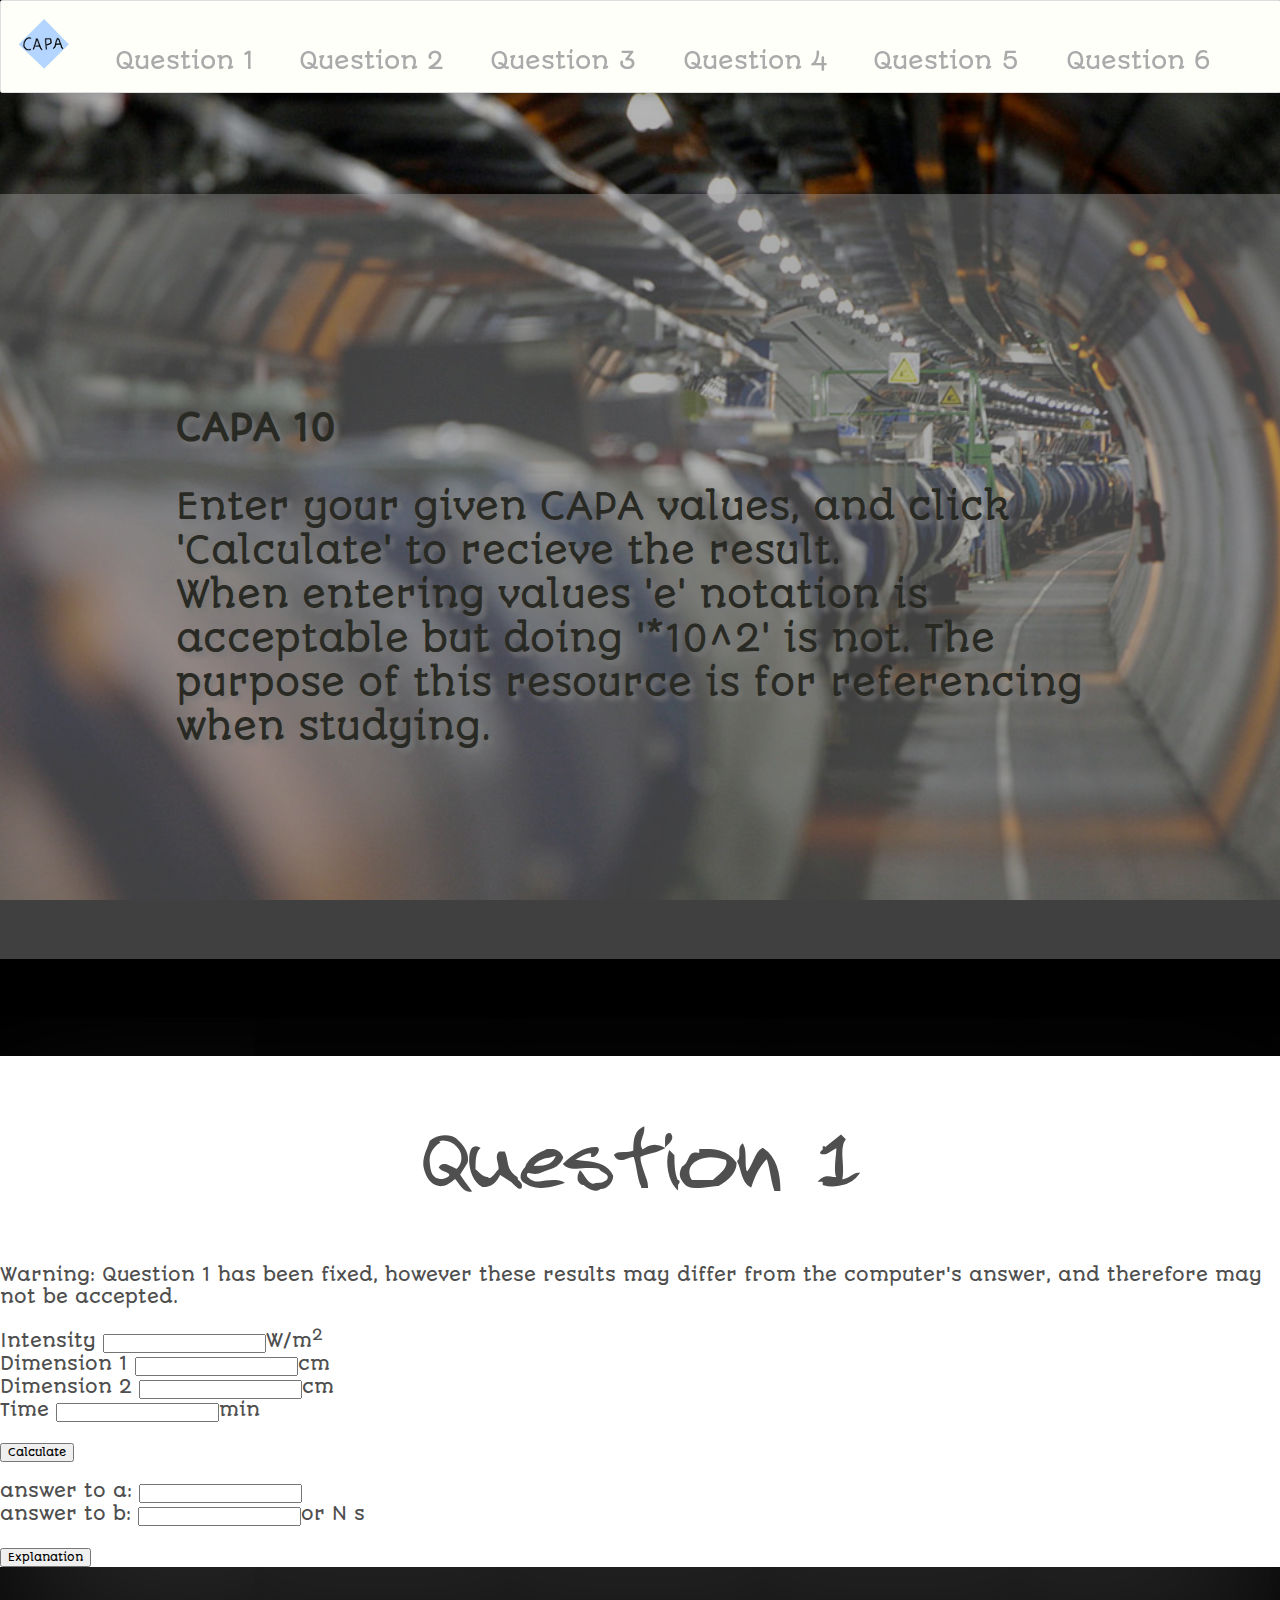
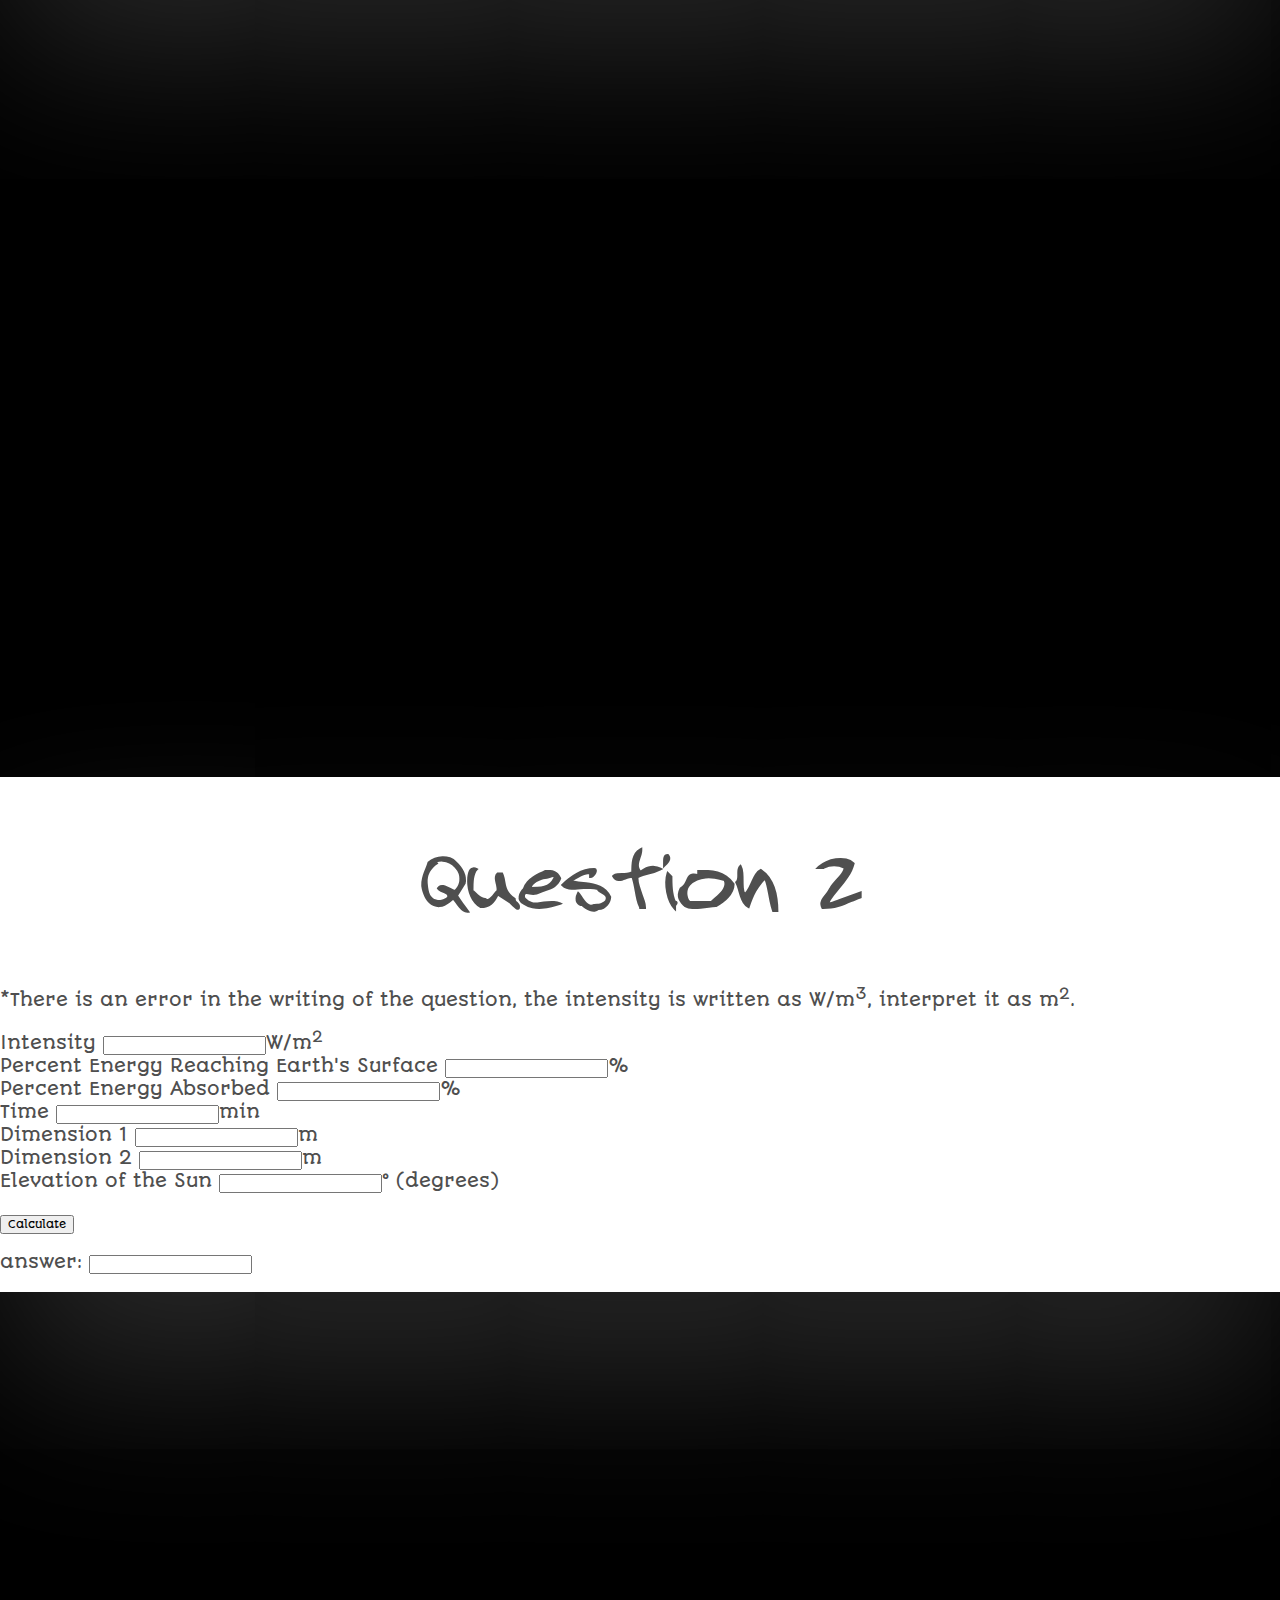
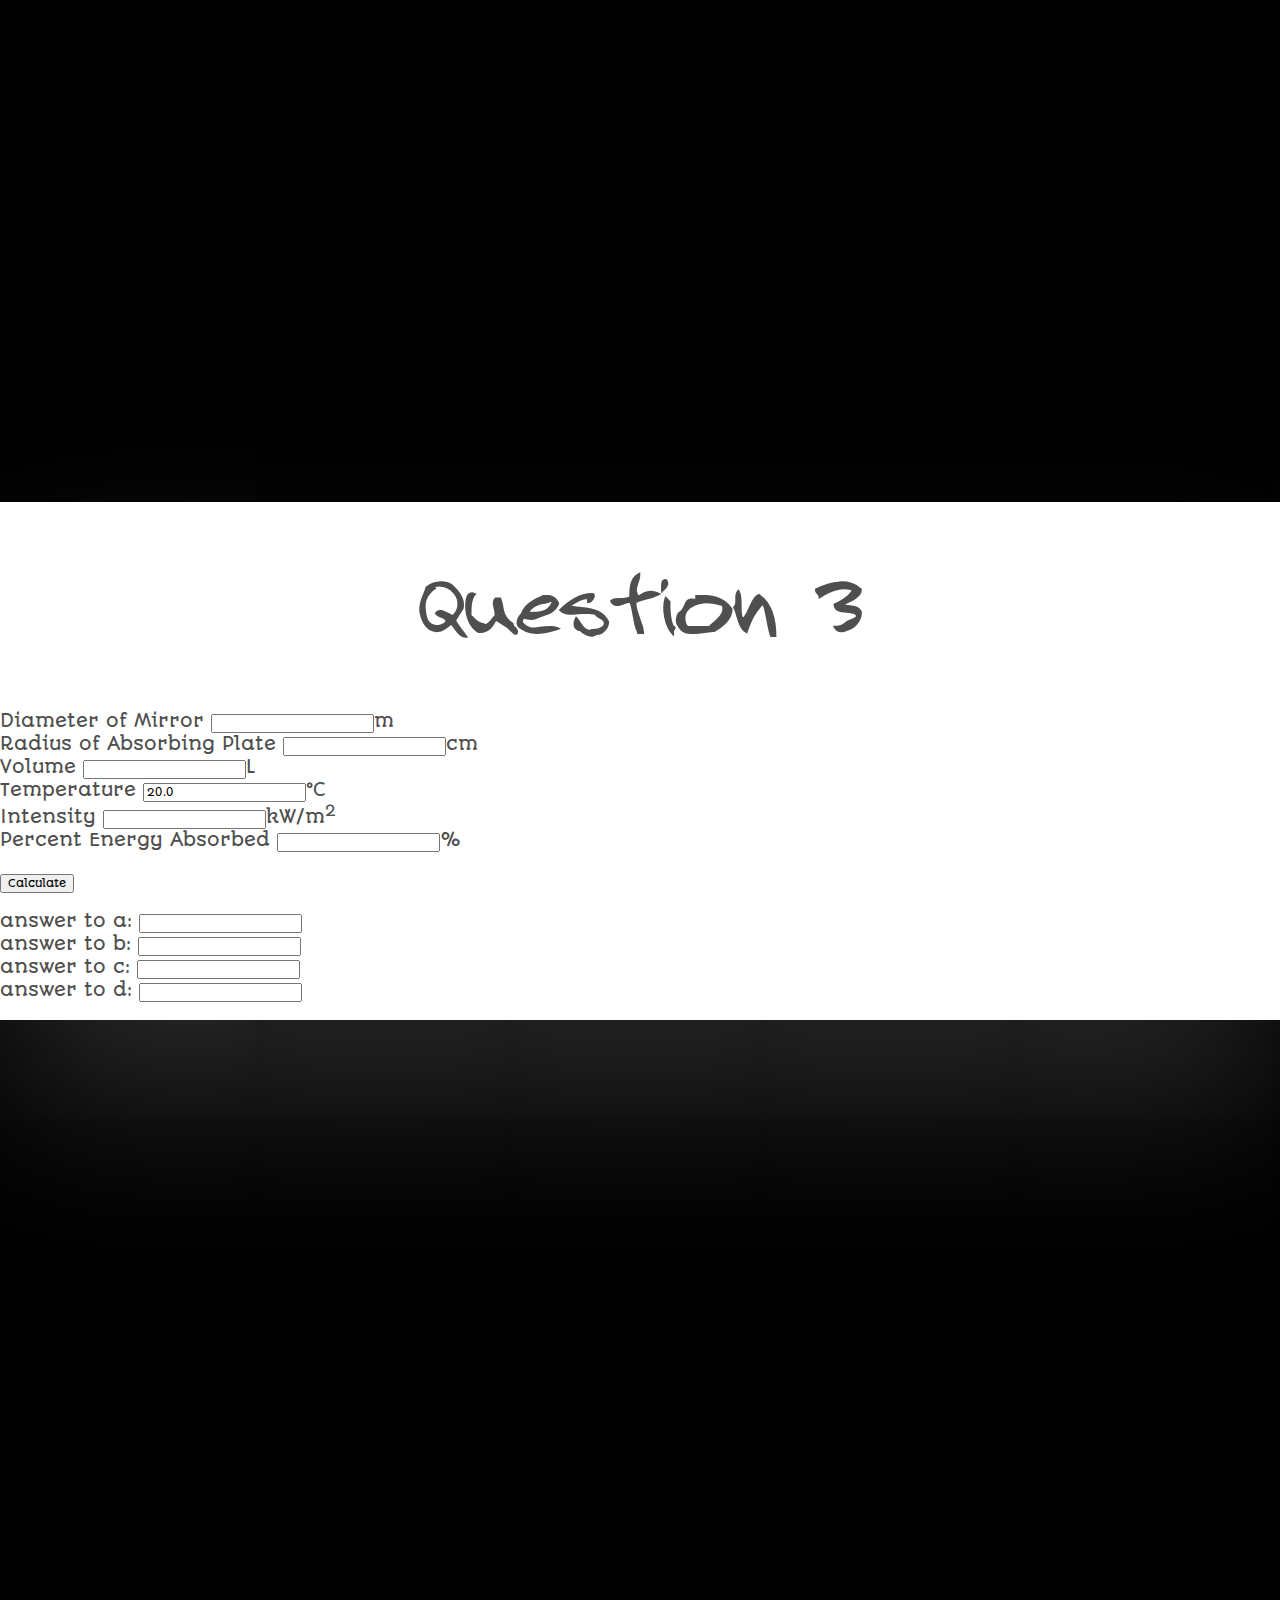
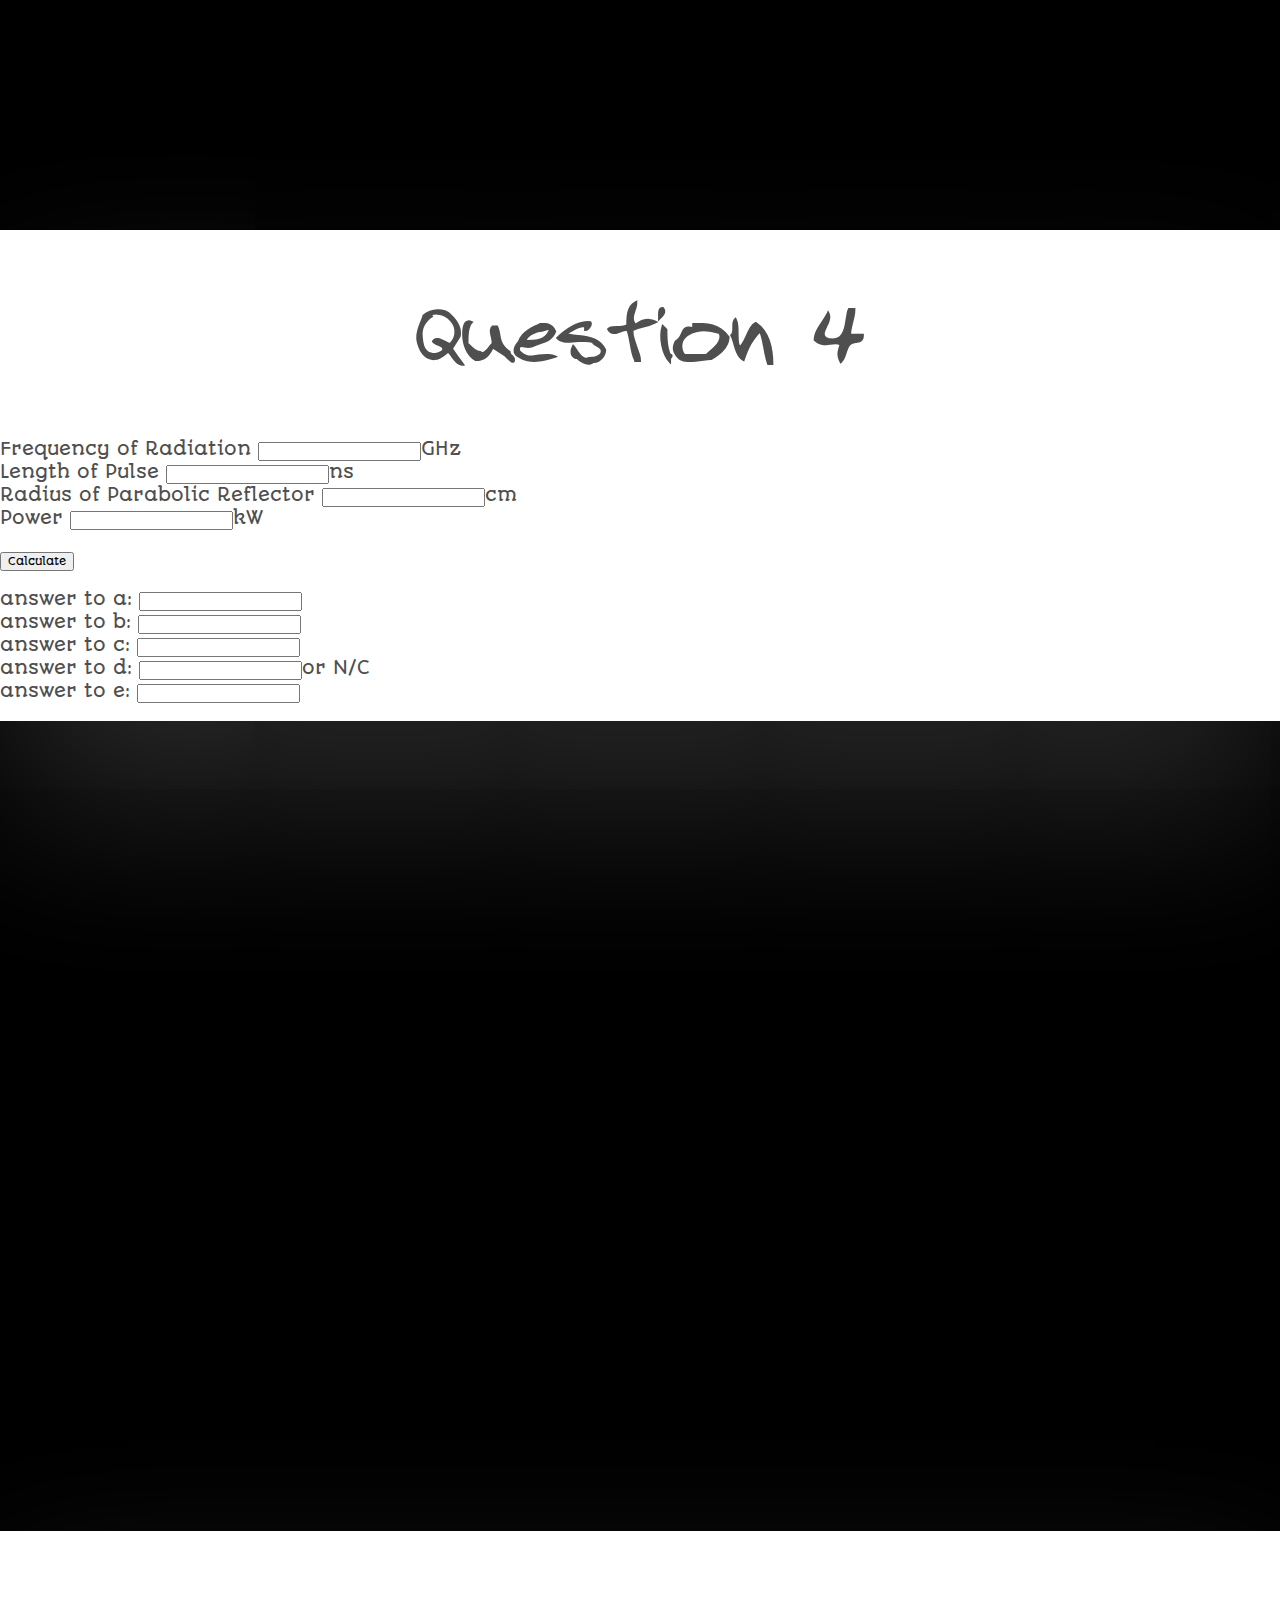
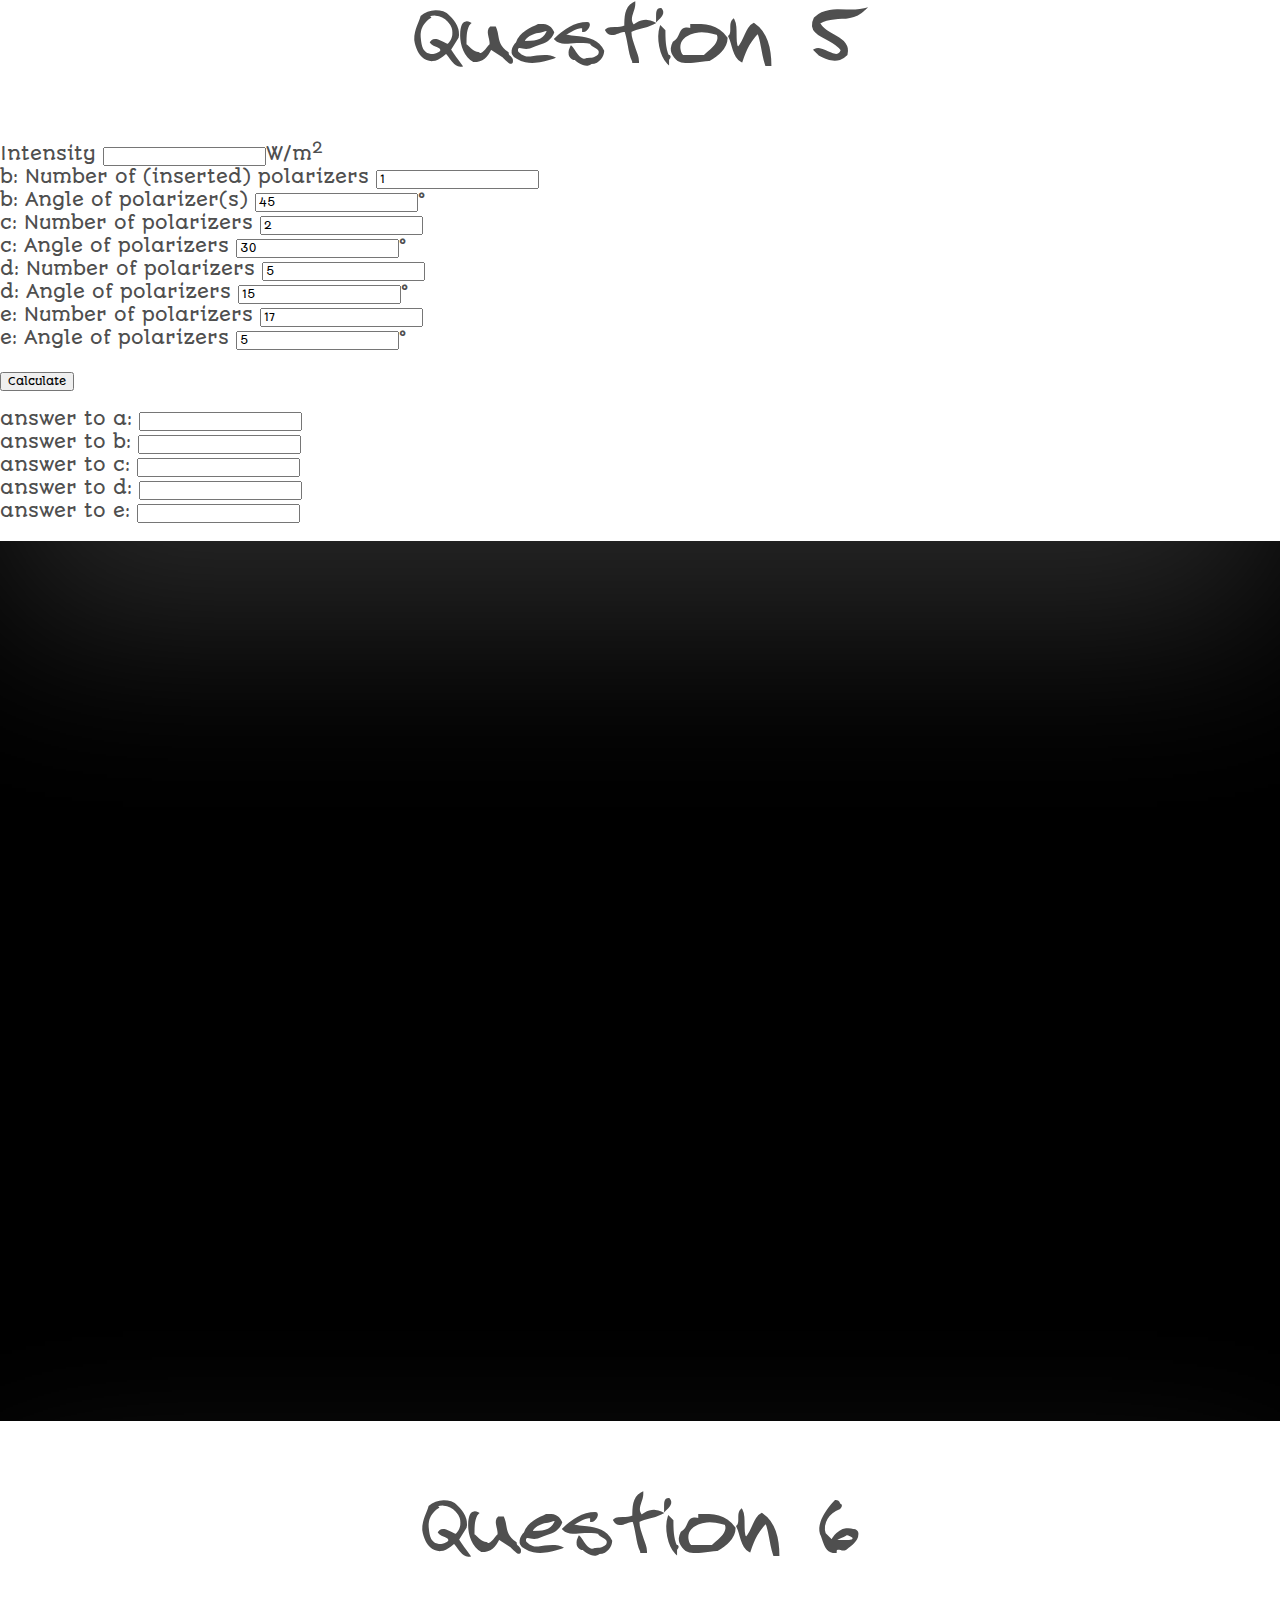
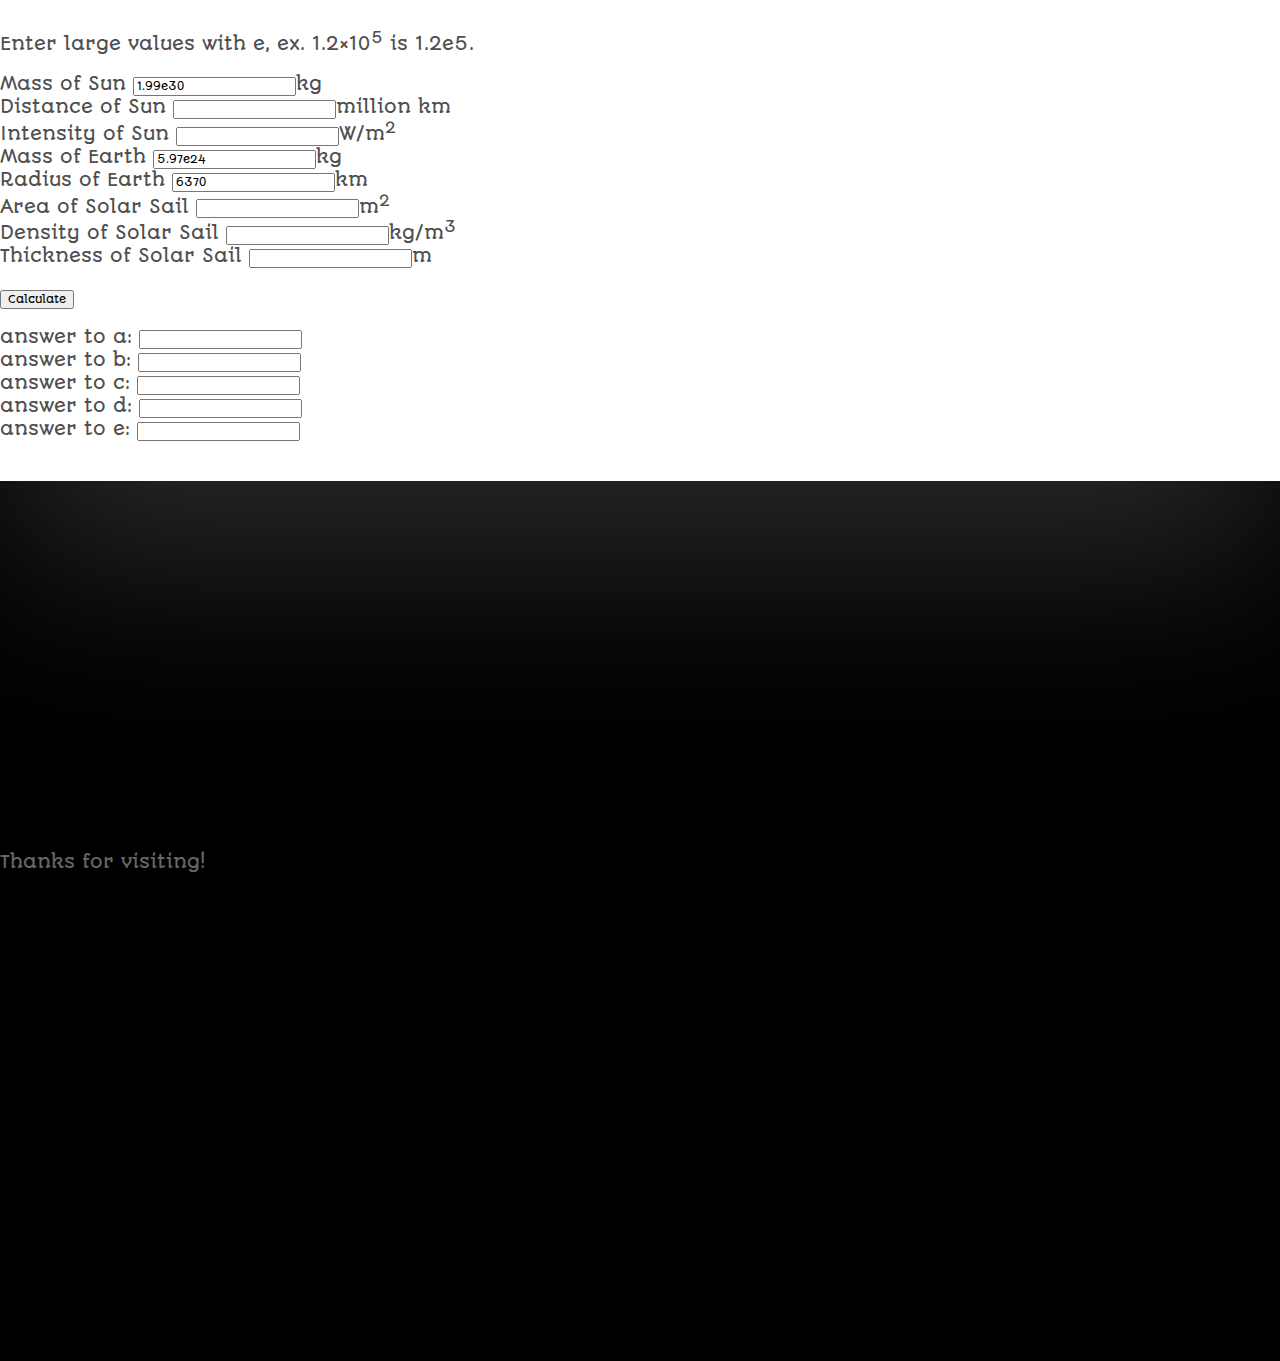
<file: capa/10.html>
<!DOCTYPE html>
<html>

<head>
	<title>Phys 142 CAPA 10</title>
	<link rel="stylesheet" type="text/css" href="css/capa.css">
    <link rel="shortcut icon" href="./imgs/capa.ico" >
	<script src="js/calc.js" type="text/javascript" ></script>
	<script src="http://ajax.googleapis.com/ajax/libs/jquery/1.10.2/jquery.min.js"></script>

   <script type="text/javascript" src="js/jquery-1.10.2.min.js"></script>
   <link href='http://fonts.googleapis.com/css?family=Wellfleet' rel='stylesheet' type='text/css'>
   <link href='http://fonts.googleapis.com/css?family=Wellfleet' rel='stylesheet' type='text/css'>
   <link href='http://fonts.googleapis.com/css?family=Arvo:400,700,400italic,700italic' rel='stylesheet' type='text/css'>	
   <link href='http://fonts.googleapis.com/css?family=Oswald' rel='stylesheet' type='text/css'>
   <link href='http://fonts.googleapis.com/css?family=Goudy+Bookletter+1911' rel='stylesheet' type='text/css'>
   
   <script>
	  (function(i,s,o,g,r,a,m){i['GoogleAnalyticsObject']=r;i[r]=i[r]||function(){
	  (i[r].q=i[r].q||[]).push(arguments)},i[r].l=1*new Date();a=s.createElement(o),
	  m=s.getElementsByTagName(o)[0];a.async=1;a.src=g;m.parentNode.insertBefore(a,m)
	  })(window,document,'script','//www.google-analytics.com/analytics.js','ga');

	  ga('create', 'UA-49659117-1', 'farazoman.com');
	  ga('send', 'pageview');

	</script>
</head>

<body>
	

	<nav>
	<ul>
		<li><a class="scroll" href='#top'><img src='./imgs/capa.ico' style='margin-top: .8em'/></a></li>
		<li><a class="scroll" href="#q1">Question 1</a></li>
		<li><a class="scroll" href="#q2">Question 2</a></li>
		<li><a class="scroll" href="#q3">Question 3</a></li>
		<li><a class="scroll" href="#q4">Question 4</a></li>
		<li><a class="scroll" href="#q5">Question 5</a></li>
		<li><a class="scroll" href="#q6">Question 6</a></li>
	</ul>
	</nav>

<script>
$(document).ready(function(){
$(".toggle_container").hide(); 
$("button.reveal").click(function(){
    $(this).toggleClass("active").next().slideToggle("fast");
    
    if ($.trim($(this).text()) === 'Hide') {
        $(this).text('Explanation');
    } else {
        $(this).text('Hide');        
    }
    
    return false; 
});
 $("a[href='" + window.location.hash + "']").parent(".reveal").click();
});
/*	Old scrolling code
	$(".scroll").click(function(event){
         event.preventDefault();
         //calculate destination place
         var dest=0;
         if($(this.hash).offset().top > $(document).height()-$(window).height()){
              dest=$(document).height()-$(window).height();
         }else{
              dest=$(this.hash).offset().top;
         }
         //go to destination
         $('html,body').animate({scrollTop:dest}, 1000,'swing');
     });
*/	

	/*$(window).scroll(function(e){
	  parallax();
	});
	function parallax(){
	  var scrolled = $(window).scrollTop();
	  $('.bg').css('top',-(scrolled*0.2)+'px');
	}*/

	function scroll_if_anchor(href) {
	    href = typeof(href) == "string" ? href : $(this).attr("href");

	    if(!href) return;

	    var fromTop = 70;

	    if(href.charAt(0) == "#") {
	        var $target = $(href);
	        
	        if($target.length) {
	            $('html, body').animate({ scrollTop: $target.offset().top - fromTop });
	            if(history && "pushState" in history) {
	                history.pushState({}, document.title, window.location.pathname + href);
	                return false;
	            }
	        }
	    }
	}    

	scroll_if_anchor(window.location.hash);

	$("body").on("click", "a", scroll_if_anchor);
</script>

	<!--<div class="bg"></div>-->
		<p id="top"></p>
	<div id="slide1">
		<div id='opaque'>
		<p><b>CAPA 10</b></p>
		<p>
		Enter your given CAPA values, and click 'Calculate' to recieve the result.</br>
		When entering values 'e' notation is acceptable but doing '*10^2' is not.
		The purpose of this resource is for referencing when studying.
		</p>
		</div>
	</div>
	
	<div id="slide2">

		<h1 id="q1">Question 1</h1>
		<p>
			Warning: Question 1 has been fixed, however these results may differ from the computer's answer, and therefore may not be accepted.
	    </p>
		<p>
			Intensity <input type="number" id="q1_inty" />W/m<sup>2</sup></br>
			Dimension 1 <input type="number" id="q1_d1" />cm</br>
			Dimension 2 <input type="number" id="q1_d2" />cm</br>
			Time <input type="number" id="q1_time" />min</br>
		</p>
		<button onclick="question1()">Calculate</button>
		<p>
			answer to a: <input type="text" id="q1a" onclick="SelectAll('q1a');" readonly /></br>
			answer to b: <input id="q1b" onclick="SelectAll('q1b');" readonly />or N s
		</p>
		<button class="reveal">Explanation</button>
		<div class="toggle_container">
			<div class="block">
		<p>	
			<b>Part a</b></br>
		</p>
			</div>
		</div>
	</div>

	<div id="slide3">
		
	</div>

	<div id="slide2">

		<h1 id="q2">Question 2</h1>
		<p>
			*There is an error in the writing of the question, the intensity is written as W/m<sup>3</sup>, interpret it as m<sup>2</sup>.
		</p>
		<p>
			Intensity <input type="number" id="q2_inty" />W/m<sup>2</sup></br>
			Percent Energy Reaching Earth's Surface <input type="number" id="q2_pcES" />%</br>
			Percent Energy Absorbed <input type="number" id="q2_pcAB" />%</br>
			Time <input type="number" id="q2_time" />min</br>
			Dimension 1 <input type="number" id="q2_d1" />m</br>
			Dimension 2 <input type="number" id="q2_d2" />m</br>
			Elevation of the Sun <input type="number" id="q2_theta" />&deg; (degrees)</br>
		</p>
		<button onclick="question2()">Calculate</button>
		<p>
			answer: <input id="q2_ans" onclick="SelectAll('q2_ans');" readonly />
		</p>

	</div>

	<div id="slide4">
		
	</div>

	<div id="slide2">

		<h1 id="q3">Question 3</h1>
		<p>
			Diameter of Mirror <input type="number" id="q3_mirrord" />m</br>
			Radius of Absorbing Plate <input type="number" id="q3_plater" />cm</br>
			Volume <input type="number" id="q3_volume" />L</br>
			Temperature <input type="number" value="20.0" id="q3_temp" />&deg;C</br>
			Intensity <input type="number" id="q3_inty" />kW/m<sup>2</sup></br>
			Percent Energy Absorbed <input type="number" id="q3_pcabs" />%</br>
		</p>
		<button onclick="question3()">Calculate</button>
		<p>
			answer to a: <input id="q3a" onclick="SelectAll('q3a');" readonly /></br>
			answer to b: <input id="q3b" onclick="SelectAll('q3b');" readonly /></br>
			answer to c: <input id="q3c" onclick="SelectAll('q3c');" readonly /></br>
			answer to d: <input id="q3d" onclick="SelectAll('q3d');" readonly />
		</p>

	</div>

	<div id="slide5">
		
	</div>

	<div id="slide2">

		<h1 id="q4">Question 4</h1>
		<p>
			Frequency of Radiation <input type="number" id="q4_freq" />GHz</br>
			Length of Pulse <input type="number" id="q4_pulse_t" />ns</br>
			Radius of Parabolic Reflector <input type="number" id="q4_parab_R" />cm</br>
			Power <input type="number" id="q4_power" />kW</br>
		</p>
		<button onclick="question4()">Calculate</button>
		<p>
			answer to a: <input id="q4a" onclick="SelectAll('q4a');" readonly /></br>
			answer to b: <input id="q4b" onclick="SelectAll('q4b');" readonly /></br>
			answer to c: <input id="q4c" onclick="SelectAll('q4c');" readonly /></br>
			answer to d: <input id="q4d" onclick="SelectAll('q4d');" readonly />or N/C</br>
			answer to e: <input id="q4e" onclick="SelectAll('q4e');" readonly />
		</p>

	</div>
	
	<div id="slide6">
		
	</div>

	<div id="slide2">

		<h1 id="q5">Question 5</h1>
		<p>
			Intensity <input type="number" id="q5_inty" />W/m<sup>2</sup></br>
			b: Number of (inserted) polarizers <input type="number" value="1" id="q5_bnum" /></br>
			b: Angle of polarizer(s) <input type="number" value="45" id="q5_angle_b" />&deg;</br>
			c: Number of polarizers <input type="number" value="2" id="q5_cnum" /></br>
			c: Angle of polarizers <input type="number" value="30" id="q5_angle_c" />&deg;</br>
			d: Number of polarizers <input type="number" value="5" id="q5_dnum" /></br>
			d: Angle of polarizers <input type="number" value="15" id="q5_angle_d" />&deg;</br>
			e: Number of polarizers <input type="number" value="17" id="q5_enum" /></br>
			e: Angle of polarizers <input type="number" value="5" id="q5_angle_e" />&deg;
		</p>
		<button onclick="question5()">Calculate</button>
		<p>
			answer to a: <input id="q5a" onclick="SelectAll('q5a');" readonly /></br>
			answer to b: <input id="q5b" onclick="SelectAll('q5b');" readonly /></br>
			answer to c: <input id="q5c" onclick="SelectAll('q5c');" readonly /></br>
			answer to d: <input id="q5d" onclick="SelectAll('q5d');" readonly /></br>
			answer to e: <input id="q5e" onclick="SelectAll('q5e');" readonly />
		</p>

	</div>

	<div id="slide7">
		
	</div>

	<div id="slide2">

		<h1 id="q6">Question 6</h1>
		<p>
			Enter large values with e, ex. 1.2&times;10<sup>5</sup> is 1.2e5.
		</p>
		<p>
			Mass of Sun <input type="number" value="1.99e30" id="q6_mass_s" />kg</br>
			Distance of Sun <input type="number" id="q6_r_s" />million km</br>
			Intensity of Sun <input type="number" id="q6_inty" />W/m<sup>2</sup></br>
			Mass of Earth <input type="number" value="5.97e24" id="q6_mass_e" />kg</br>
			Radius of Earth <input type="number" value="6370" id="q6_r_e" />km</br>
			Area of Solar Sail <input type="number" id="q6_area" />m<sup>2</sup></br>
			Density of Solar Sail <input type="number" id="q6_density" />kg/m<sup>3</sup></br>
			Thickness of Solar Sail <input type="number" id="q6_thick" />m</br>
		</p>
		<button onclick="question6()">Calculate</button>
		<p>
			answer to a: <input id="q6a" onclick="SelectAll('q6a');" readonly /></br>
			answer to b: <input id="q6b" onclick="SelectAll('q6b');" readonly /></br>
			answer to c: <input id="q6c" onclick="SelectAll('q6c');" readonly /></br>
			answer to d: <input id="q6d" onclick="SelectAll('q6d');" readonly /></br>
			answer to e: <input id="q6e" onclick="SelectAll('q6e');" readonly /></br></br>
		</p>
	</div>

	<div id="slide13">
		<div>
			<p>
				Thanks for visiting!
			</p>
		</div>
	</div>

</body>
</html>
</file>
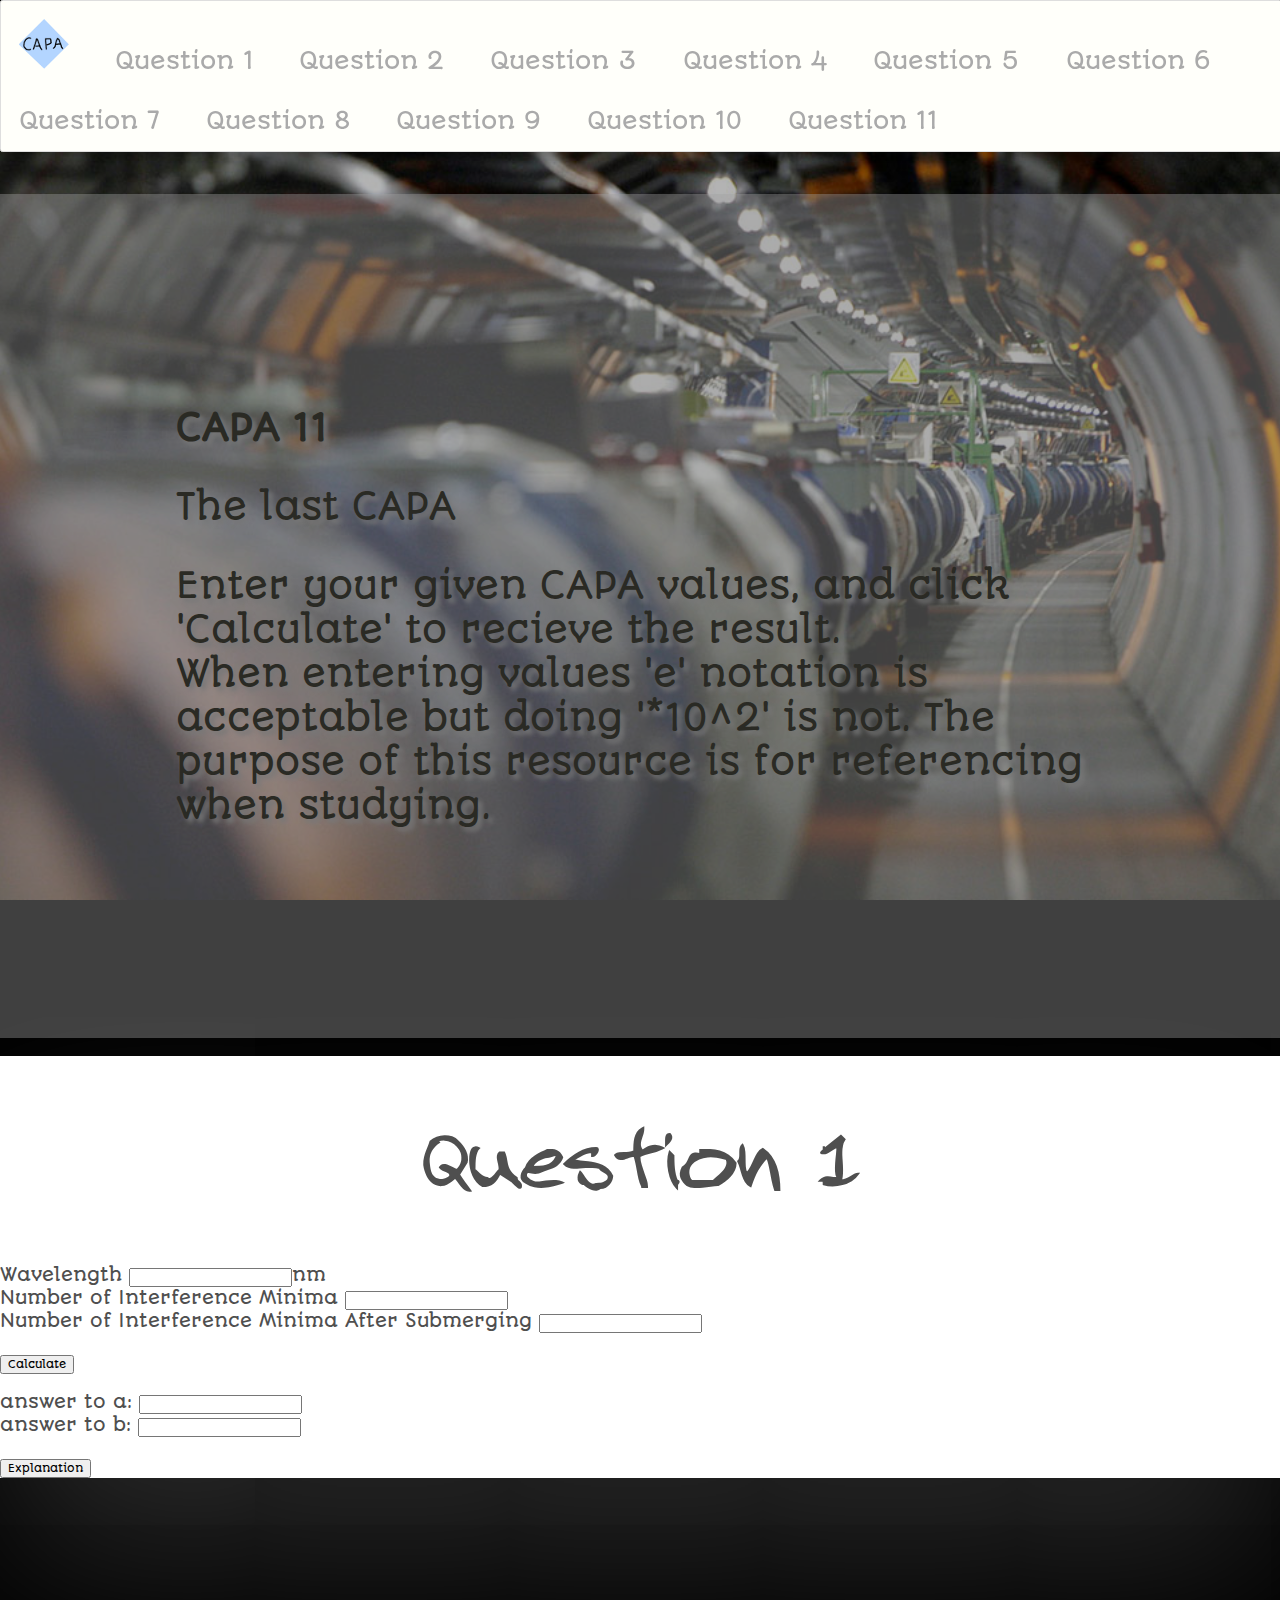
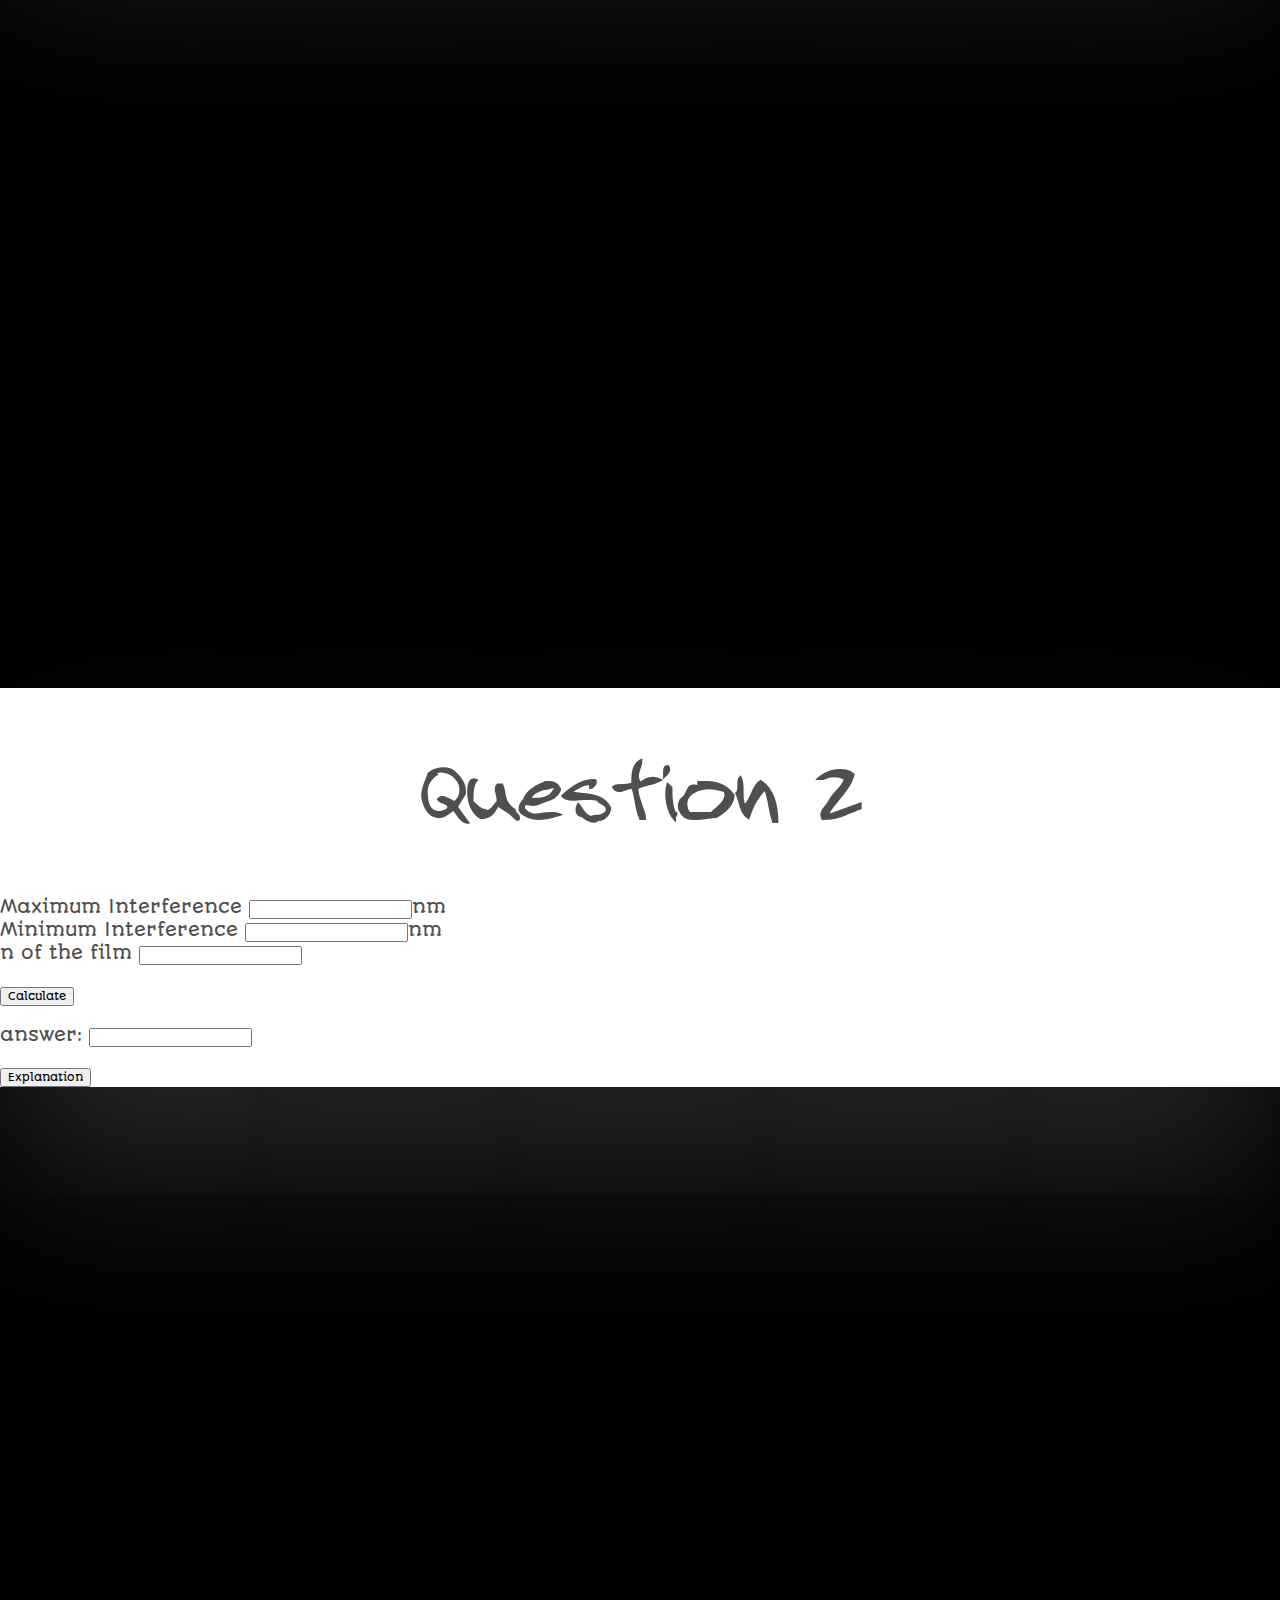
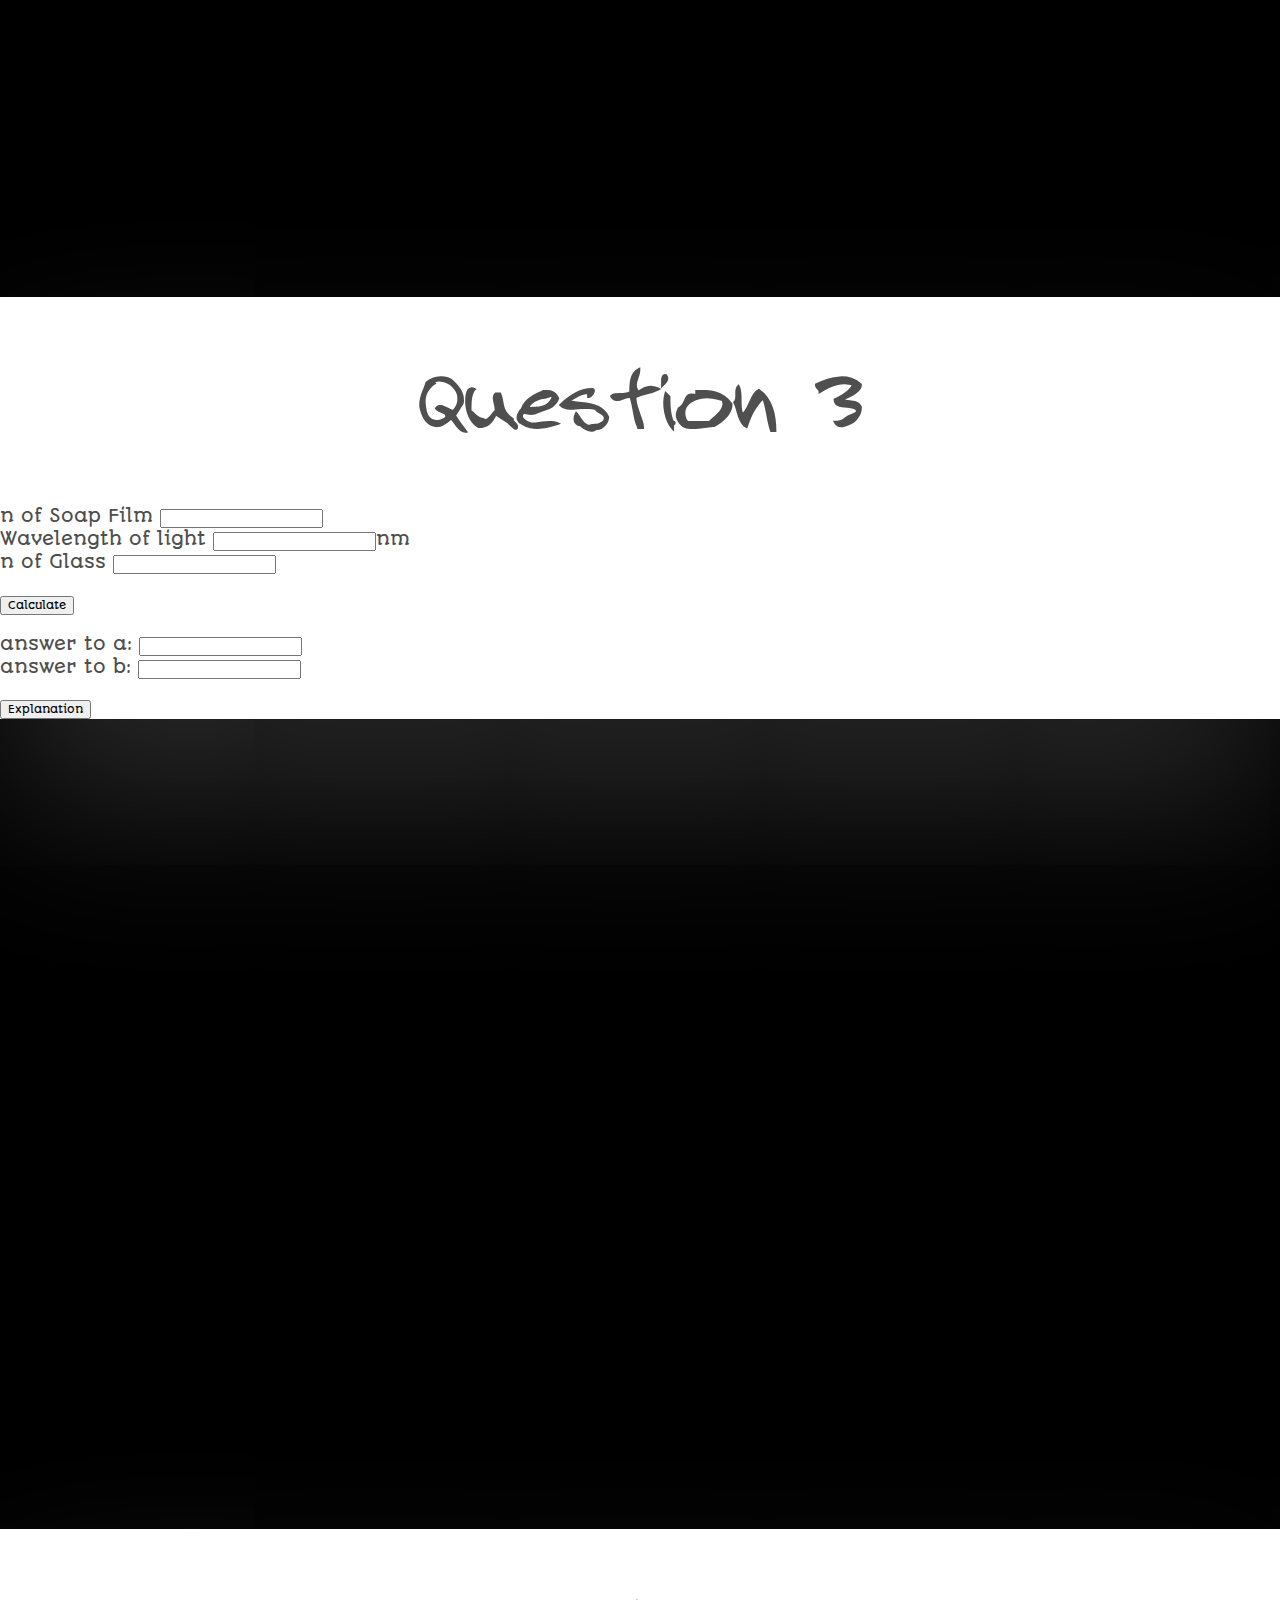
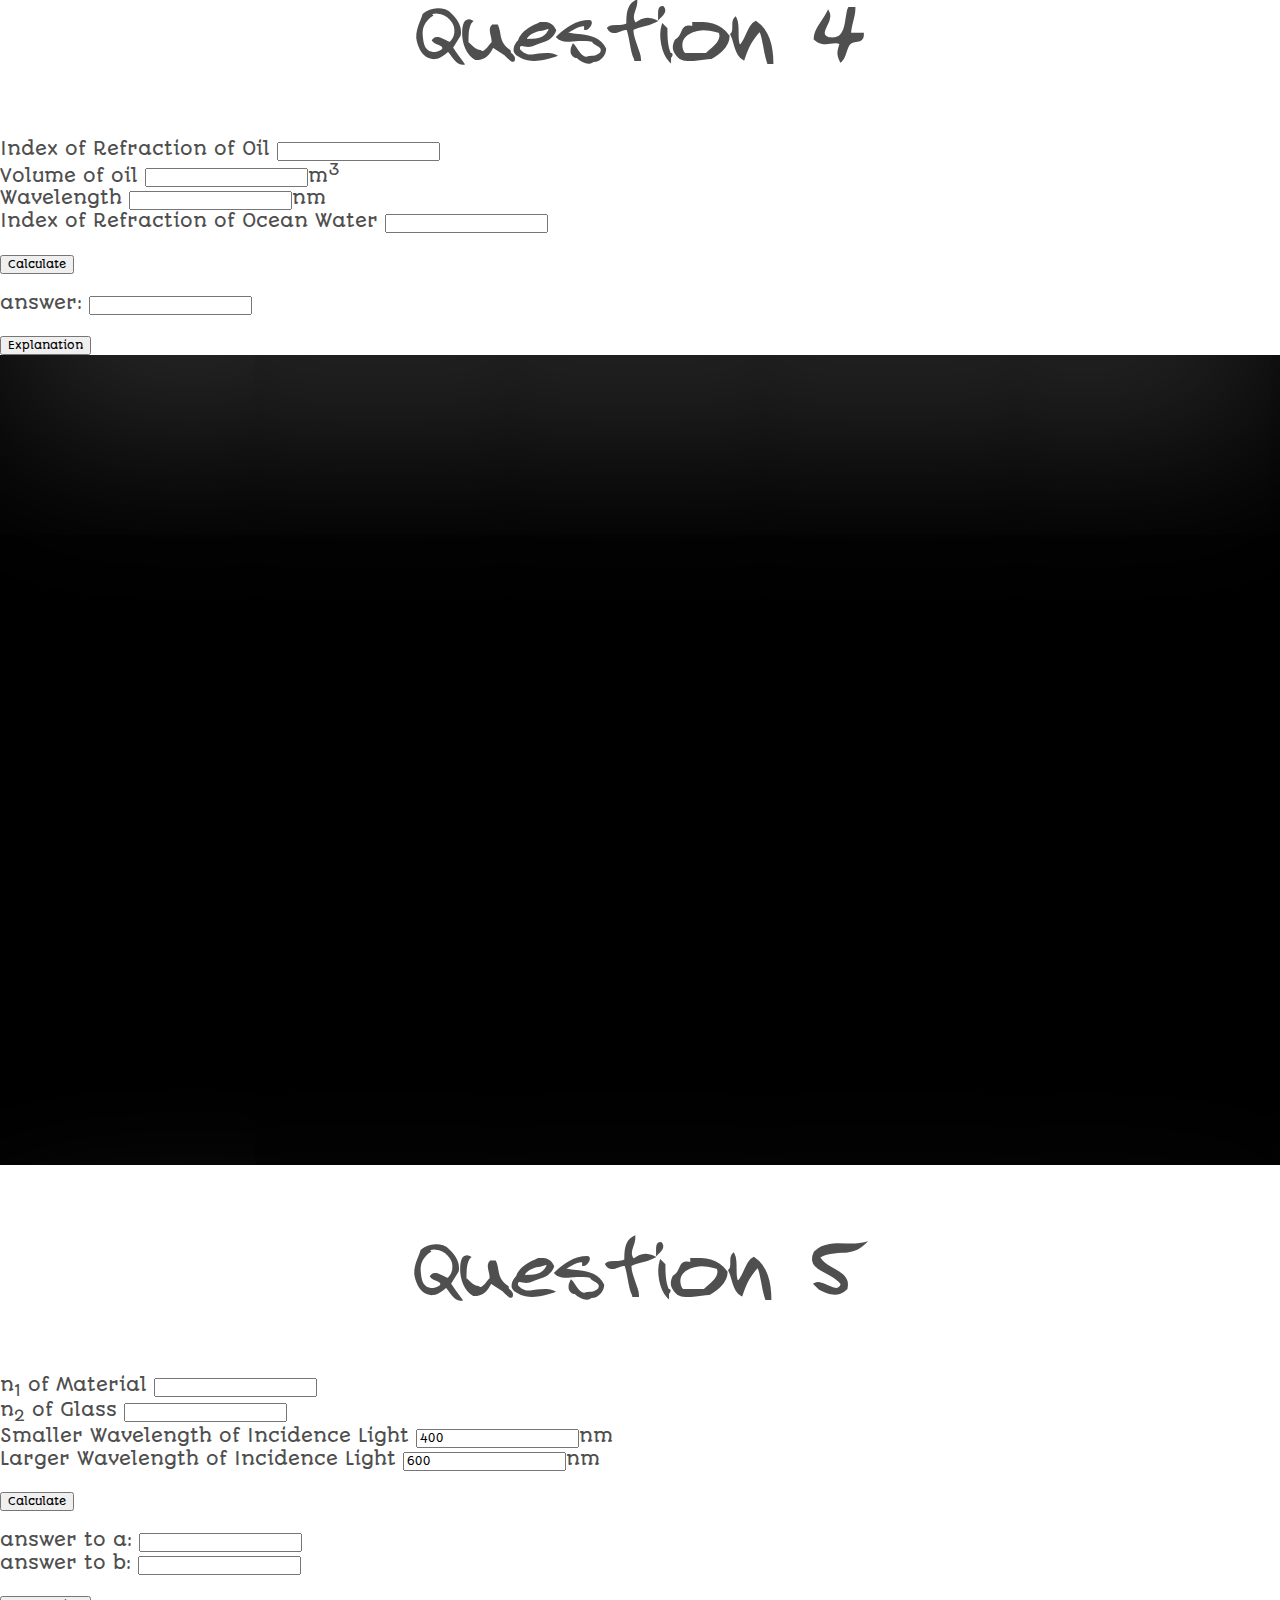
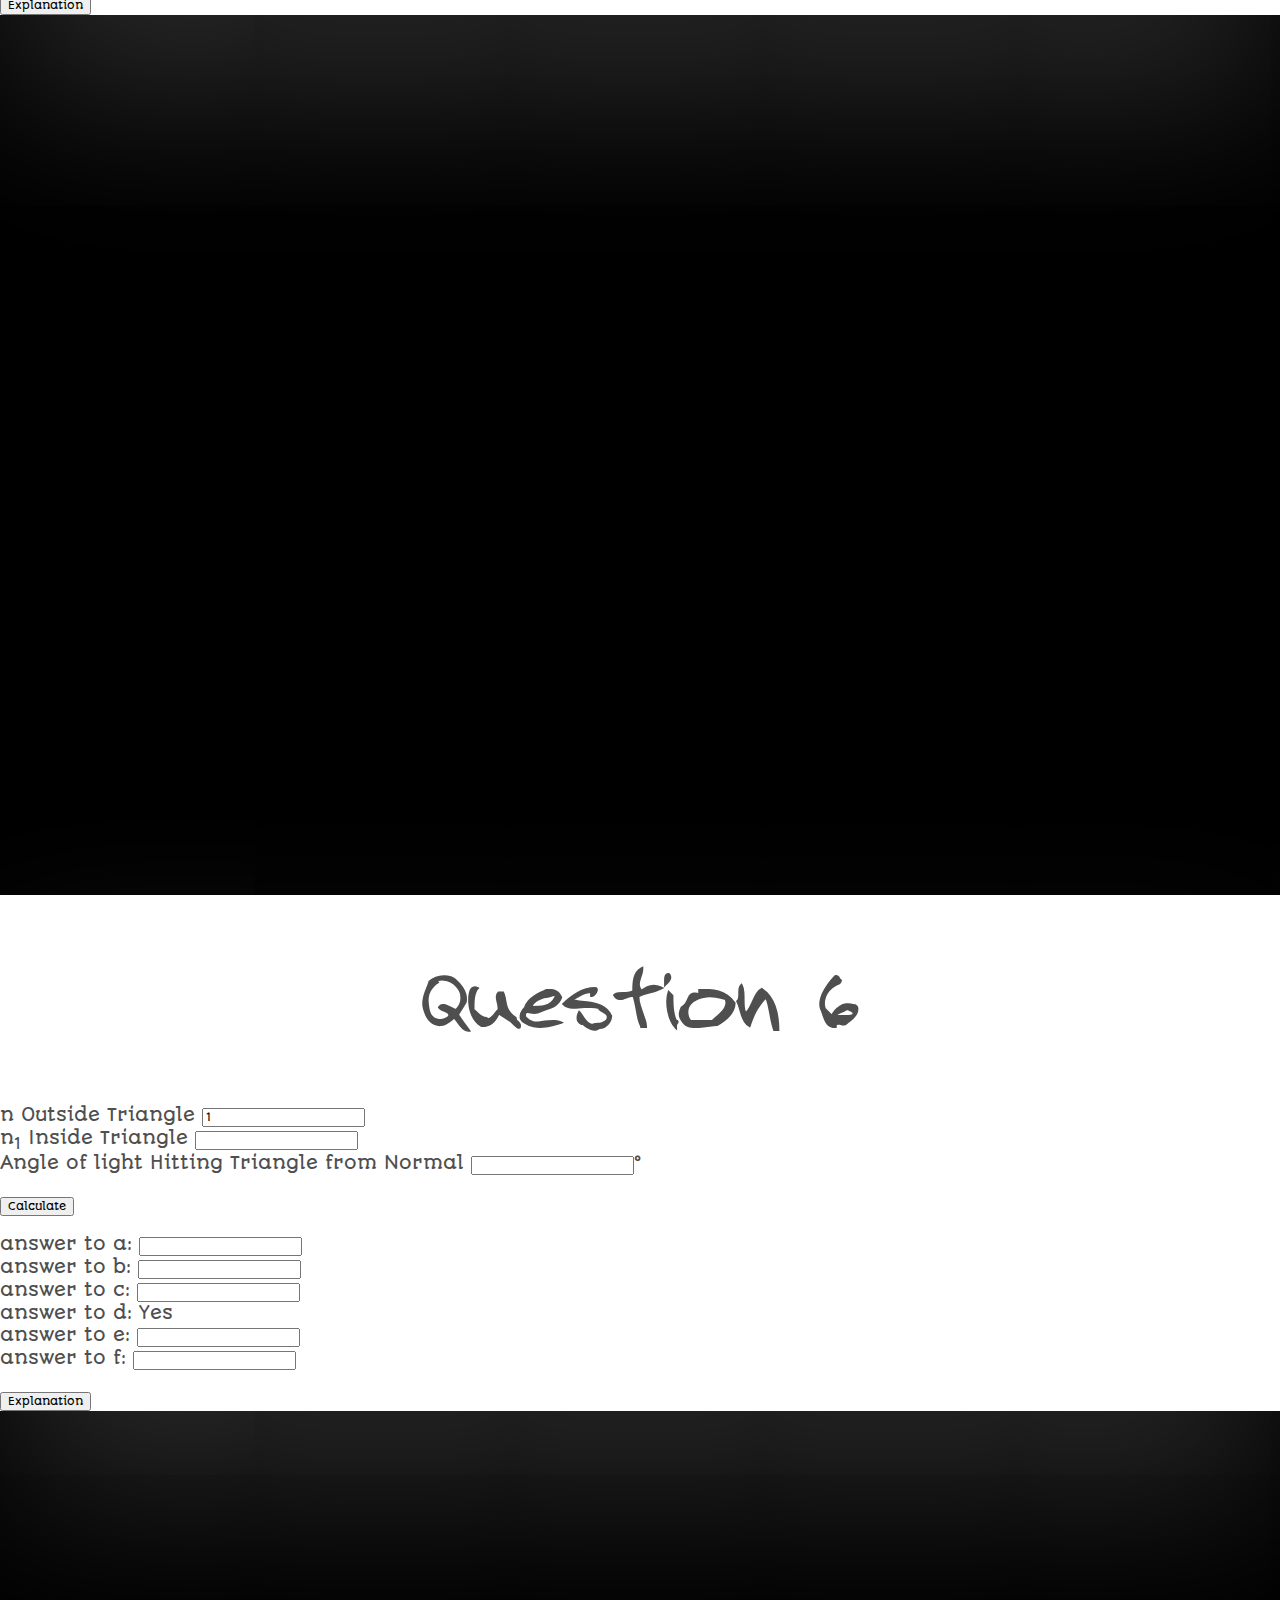
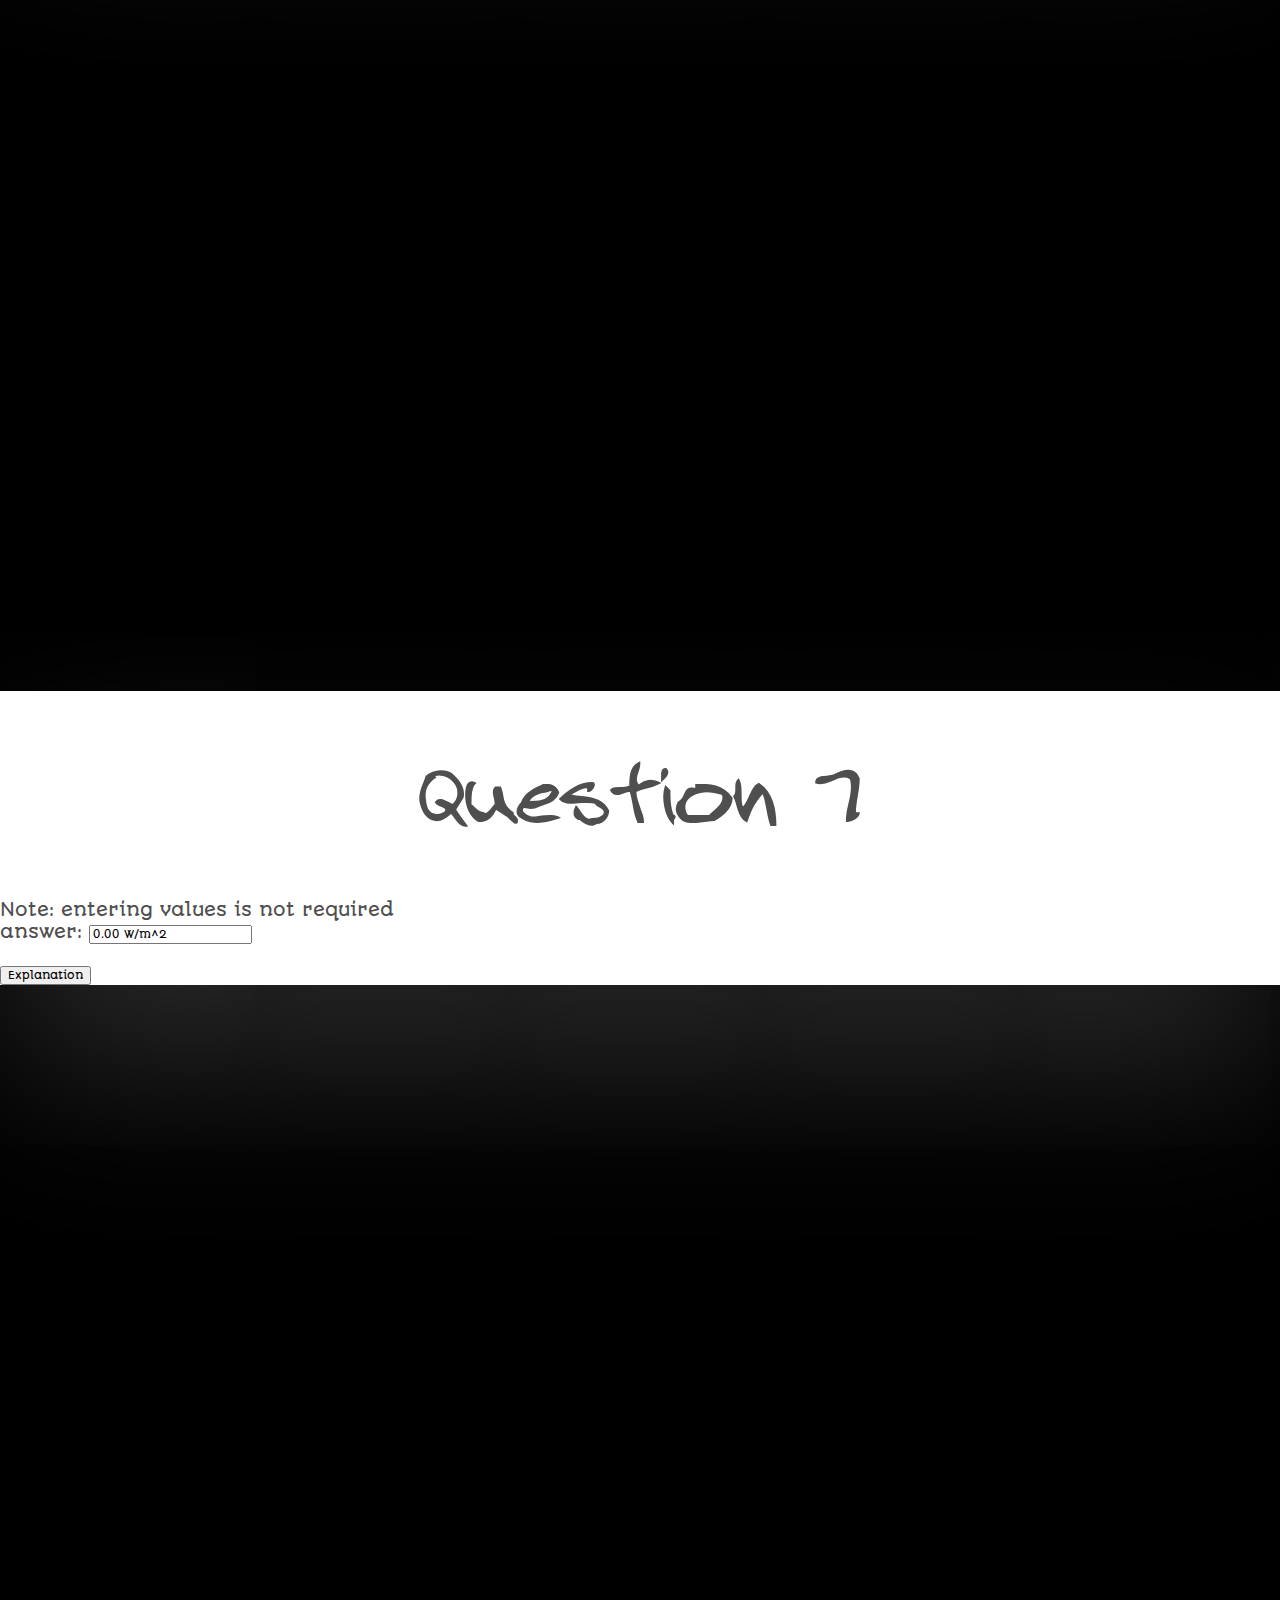
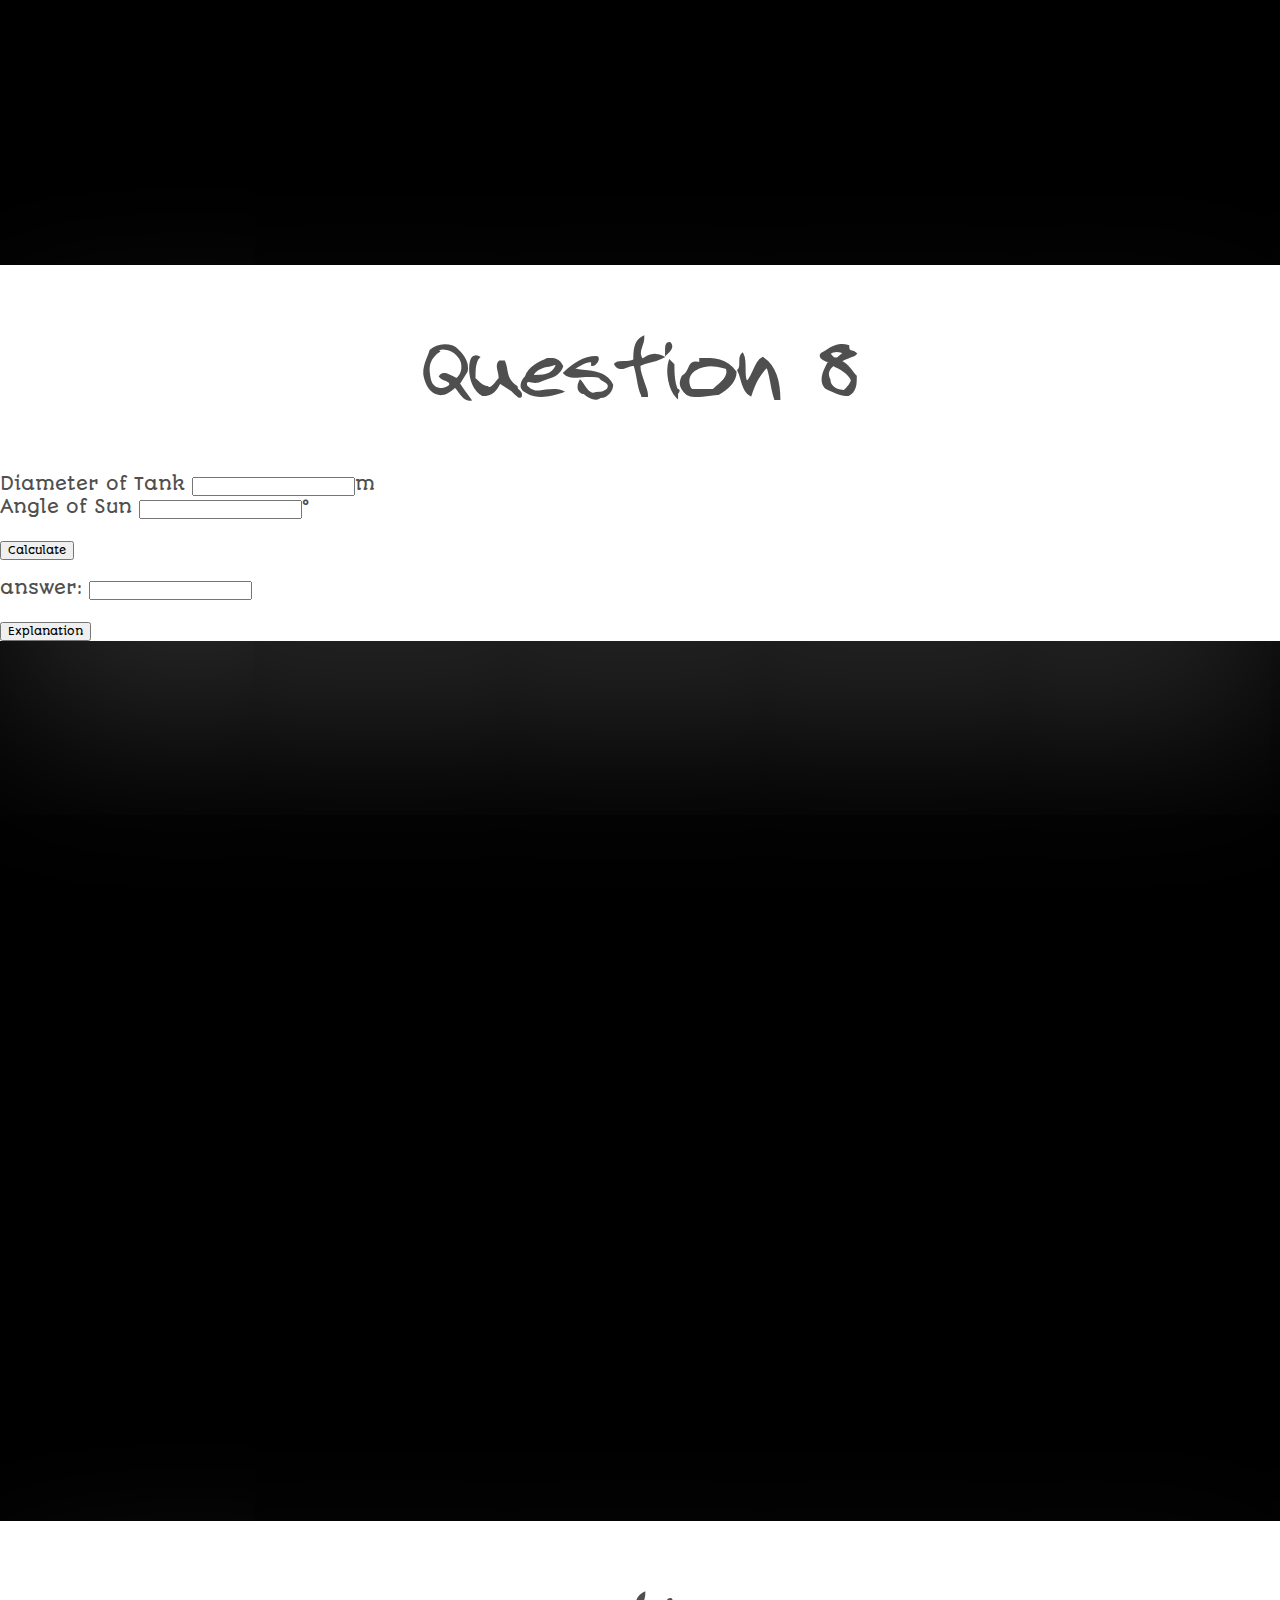
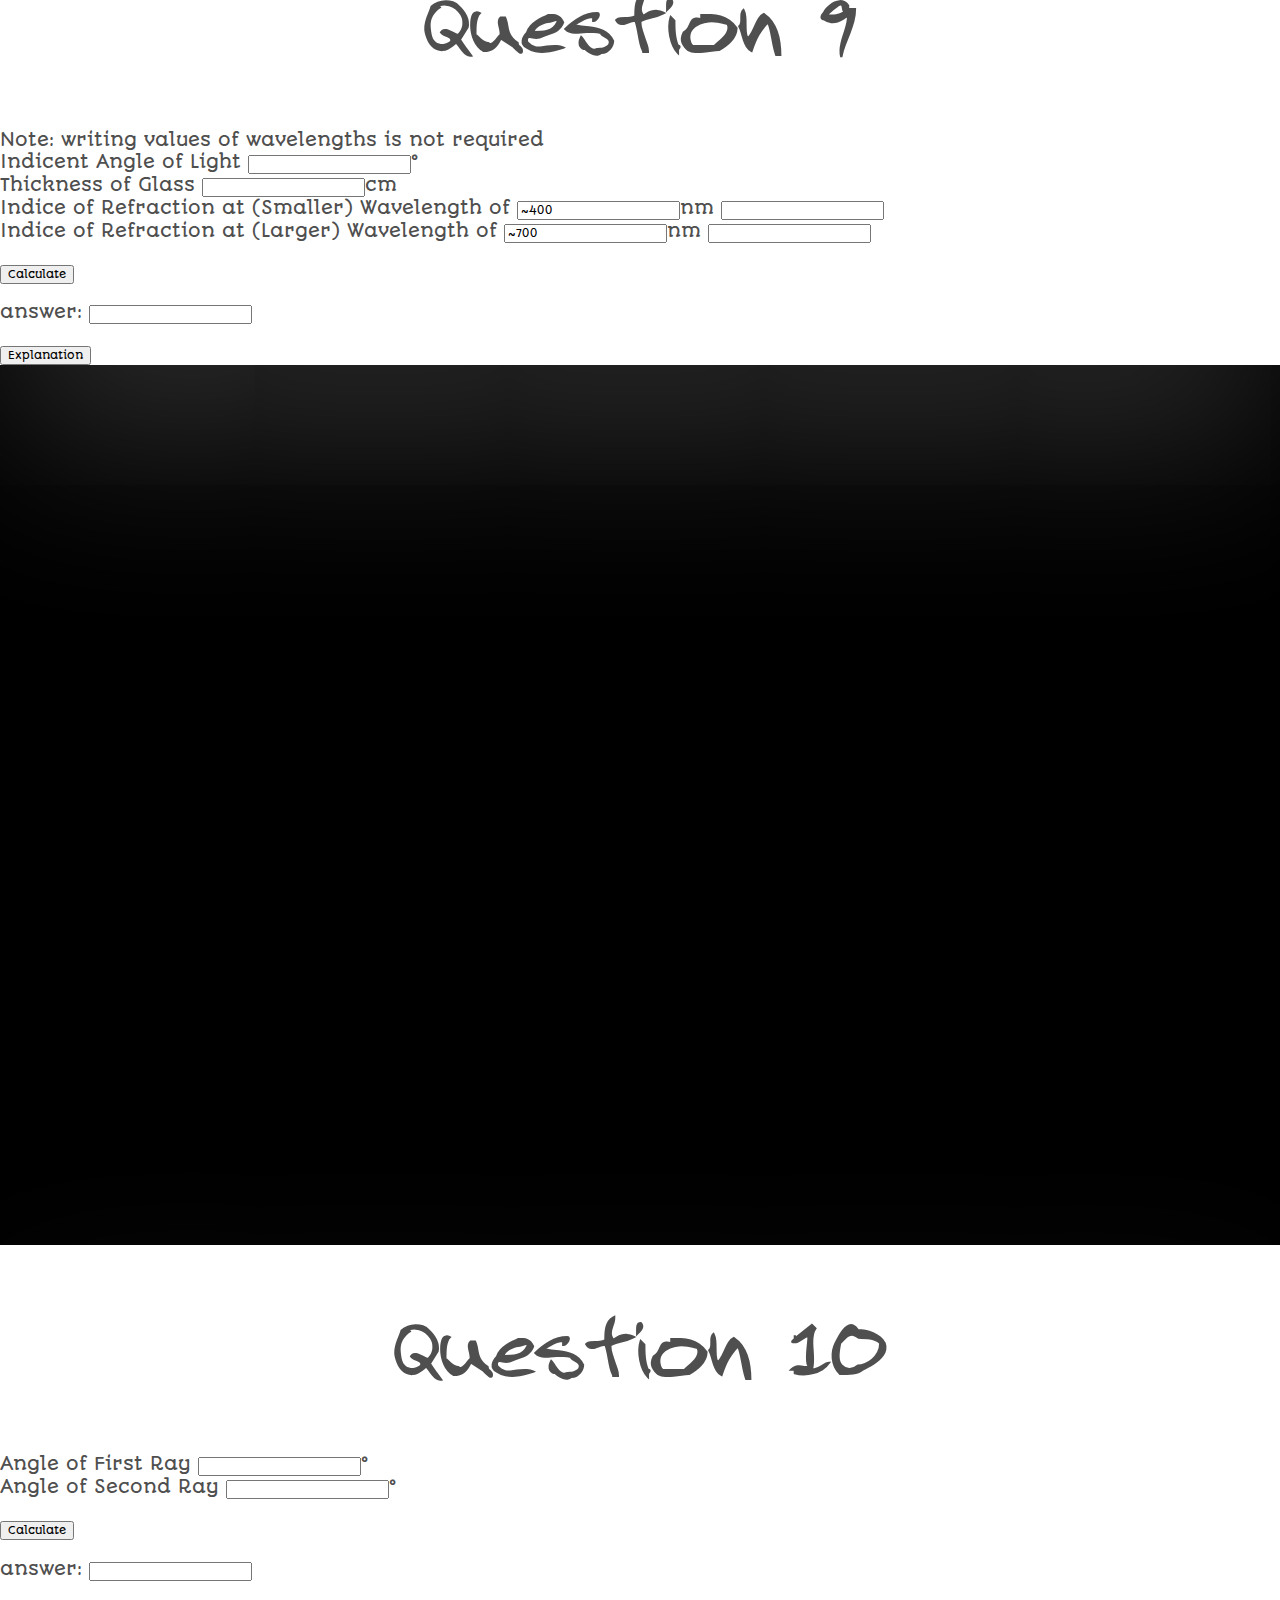
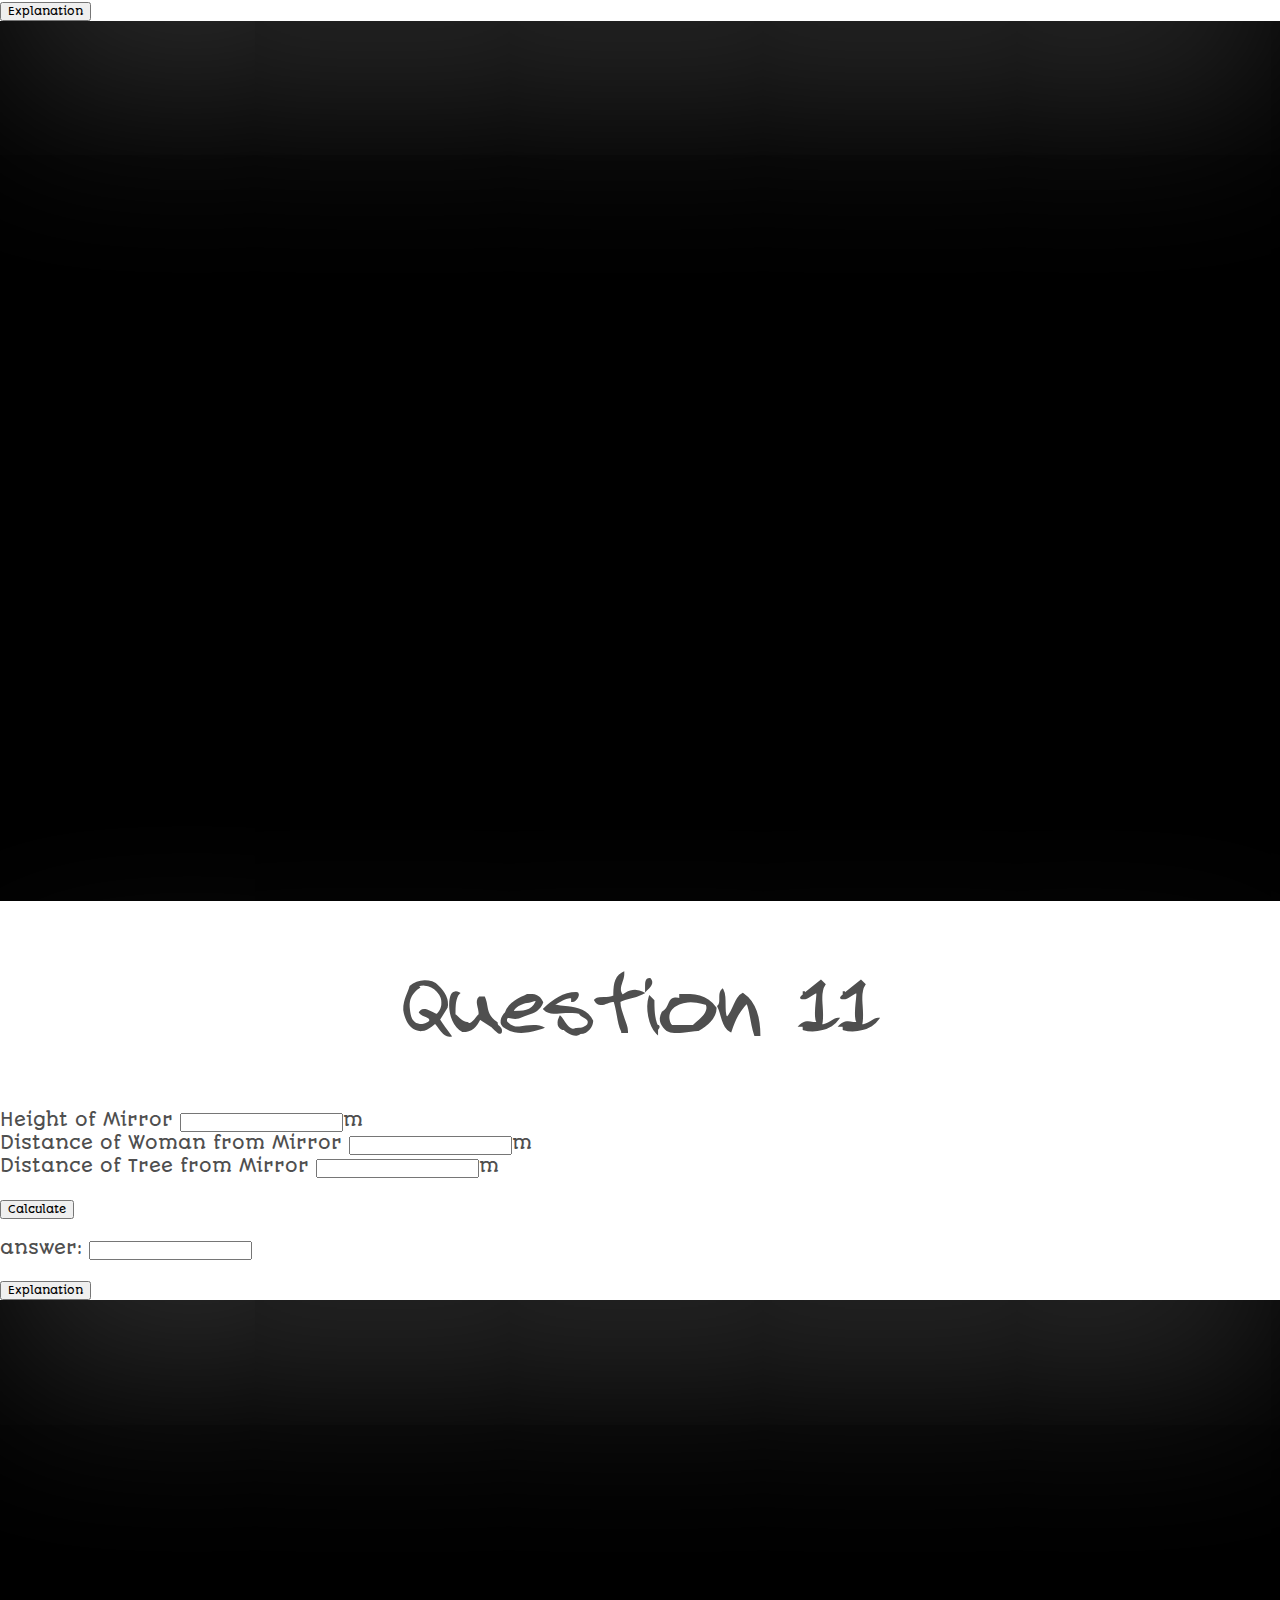
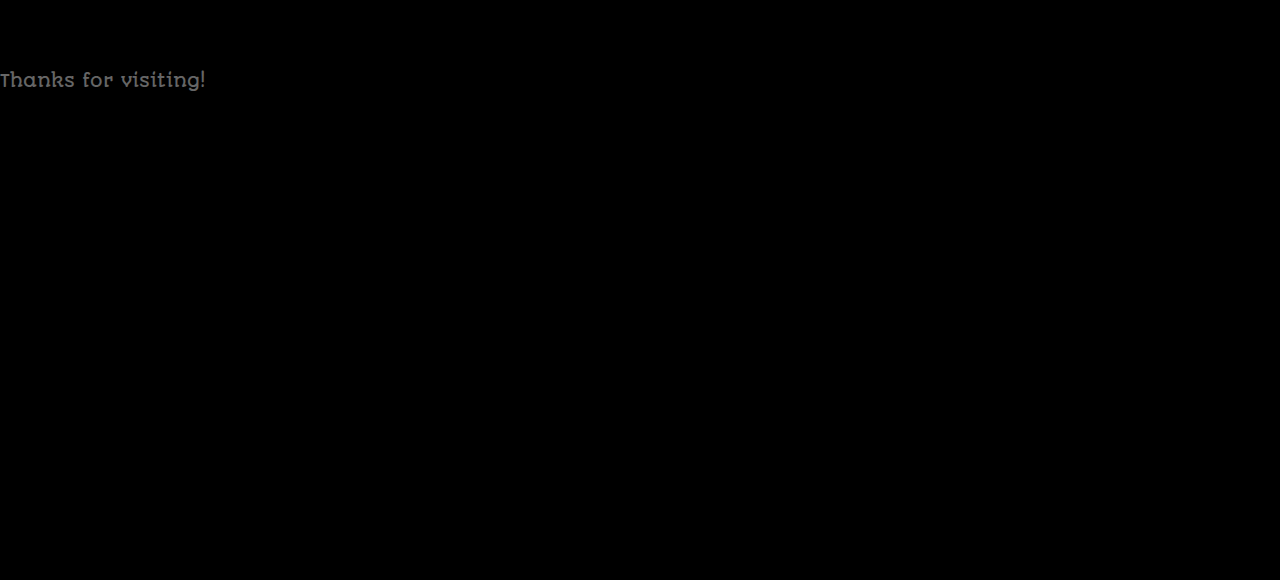
<file: capa/11.html>
<!DOCTYPE html>
<html>

<head>
	<title>Phys 142 CAPA 11</title>
	<link rel="stylesheet" type="text/css" href="css/capa.css">
    <link rel="shortcut icon" href="./imgs/capa.ico" >
	<script src="js/calc11.js" type="text/javascript" ></script>
	<script src="http://ajax.googleapis.com/ajax/libs/jquery/1.10.2/jquery.min.js"></script>

   <script type="text/javascript" src="js/jquery-1.10.2.min.js"></script>
   <link href='http://fonts.googleapis.com/css?family=Wellfleet' rel='stylesheet' type='text/css'>
   <link href='http://fonts.googleapis.com/css?family=Wellfleet' rel='stylesheet' type='text/css'>
   <link href='http://fonts.googleapis.com/css?family=Arvo:400,700,400italic,700italic' rel='stylesheet' type='text/css'>	
   <link href='http://fonts.googleapis.com/css?family=Oswald' rel='stylesheet' type='text/css'>
   <link href='http://fonts.googleapis.com/css?family=Goudy+Bookletter+1911' rel='stylesheet' type='text/css'>

   <script>
	  (function(i,s,o,g,r,a,m){i['GoogleAnalyticsObject']=r;i[r]=i[r]||function(){
	  (i[r].q=i[r].q||[]).push(arguments)},i[r].l=1*new Date();a=s.createElement(o),
	  m=s.getElementsByTagName(o)[0];a.async=1;a.src=g;m.parentNode.insertBefore(a,m)
	  })(window,document,'script','//www.google-analytics.com/analytics.js','ga');

	  ga('create', 'UA-49659117-1', 'farazoman.com');
	  ga('send', 'pageview');

	</script>
	<script type="text/x-mathjax-config">
  	MathJax.Hub.Config({tex2jax: {inlineMath: [['$','$'], ['\\(','\\)']]}});
	</script>
	<script type="text/javascript" src="http://cdn.mathjax.org/mathjax/latest/MathJax.js?config=TeX-AMS-MML_HTMLorMML">
	</script>

</head>

<body>
	<nav>
	<ul>
		<li><a class="scroll" href='#top'><img src='./imgs/capa.ico' style='margin-top: .8em'/></a></li>
		<li><a class="scroll" href="#q1">Question 1</a></li>
		<li><a class="scroll" href="#q2">Question 2</a></li>
		<li><a class="scroll" href="#q3">Question 3</a></li>
		<li><a class="scroll" href="#q4">Question 4</a></li>
		<li><a class="scroll" href="#q5">Question 5</a></li>
		<li><a class="scroll" href="#q6">Question 6</a></li>
		<li><a class="scroll" href="#q7">Question 7</a></li>
		<li><a class="scroll" href="#q8">Question 8</a></li>
		<li><a class="scroll" href="#q9">Question 9</a></li>
		<li><a class="scroll" href="#q10">Question 10</a></li>
		<li><a class="scroll" href="#q11">Question 11</a></li>
	</ul>
	</nav>

<script>
$(document).ready(function(){
$(".toggle_container").hide(); 
$("button.reveal").click(function(){
    $(this).toggleClass("active").next().slideToggle("fast");
    
    if ($.trim($(this).text()) === 'Hide') {
        $(this).text('Explanation');
    } else {
        $(this).text('Hide');        
    }
    
    return false; 
});
 $("a[href='" + window.location.hash + "']").parent(".reveal").click();
});
/*	Old scrolling code
	$(".scroll").click(function(event){
         event.preventDefault();
         //calculate destination place
         var dest=0;
         if($(this.hash).offset().top > $(document).height()-$(window).height()){
              dest=$(document).height()-$(window).height();
         }else{
              dest=$(this.hash).offset().top;
         }
         //go to destination
         $('html,body').animate({scrollTop:dest}, 1000,'swing');
     });
*/	

	/*$(window).scroll(function(e){
	  parallax();
	});
	function parallax(){
	  var scrolled = $(window).scrollTop();
	  $('.bg').css('top',-(scrolled*0.2)+'px');
	}*/

	function scroll_if_anchor(href) {
	    href = typeof(href) == "string" ? href : $(this).attr("href");

	    if(!href) return;

	    var fromTop = 250;

	    if(href.charAt(0) == "#") {
	        var $target = $(href);
	        
	        if($target.length) {
	            $('html, body').animate({ scrollTop: $target.offset().top - fromTop });
	            if(history && "pushState" in history) {
	                history.pushState({}, document.title, window.location.pathname + href);
	                return false;
	            }
	        }
	    }
	}    

	scroll_if_anchor(window.location.hash);

	$("body").on("click", "a", scroll_if_anchor);
</script>

	<!--<div class="bg"></div>-->
		<p id="top"></p>
	<div id="slide1">
		<div id='opaque'>
		<p><b>CAPA 11</b></p>
		<p>The last CAPA</p>
		<p>
		Enter your given CAPA values, and click 'Calculate' to recieve the result.</br>
		When entering values 'e' notation is acceptable but doing '*10^2' is not.
		The purpose of this resource is for referencing when studying.
		</p>
		</div>
	</div>
	
	<div id="slide2">

		<h1 id="q1">Question 1</h1>
		<p>
			Wavelength <input type="number" id="q1_lightw" />nm</br>
			Number of Interference Minima <input type="number" id="q1_intmin" /></br>
			Number of Interference Minima After Submerging <input type="number" id="q1_intmin2" /></br>
		</p>
		<button onclick="question1()">Calculate</button>
		<p>
			answer to a: <input type="text" id="q1a" onclick="SelectAll('q1a');" readonly /></br>
			answer to b: <input id="q1b" onclick="SelectAll('q1b');" readonly />
		</p>
		<button class="reveal">Explanation</button>
		<div class="toggle_container">
			<div class="block">
		<p>	
			<b>Part a</b></br>
			<!--The equation to find the optical path difference is $D = m\lambda$ for a maximum (where $m = 0,1,2,3...$).We can derive this to get the equation for thin film interference.</br>-->
			The equation for thin film interference between one boundary (because the air is trapped between two sheets of glass) for a minimum is</br>
			$2nd = m\lambda$</br>
			Where $n$ is the index of refraction of the substance between the boundaries, $d$ is the thickness or distance, and $\lambda$ is of course the wavelength.</br>
			We know that a certain number of interference minima can be seen, depending on the value of $m$.
		</p>
		<p>
			The first minimum appears when $2nb = 0\lambda$, and so on that</br>
			2<sup>nd</sup> min: $2nd = 1\lambda$</br>
			3<sup>rd</sup> min: $2nd = 2\lambda$</br>
			...<br>
			x<sup>th</sup> min: $2nd = (x-1)\lambda$</br>
			$m$ then simply becomes "the number of visible minima" minus 1.
			Adjusting the equation a bit, since $n$ of the air between the glass = 1,</br>
			$d = {(x-1)\lambda \over 2}$
		</p>
		<p>
			<b>Part b</b></br>
			Now that we know the distance between the plates, we can rearrange the above equation again to solve for $n$:</br>
			$n = {m\lambda \over 2d}$</br>
			Following the same reasoning as above, $m$ becomes the number of minima minus 1 again, and $d$ is the answer from part a. The value of $\lambda$ used is the same as well.
		</p>		
			</div>
		</div>

	</div>

	<div id="slide3">
		
	</div>

	<div id="slide2">

		<h1 id="q2">Question 2</h1>
		<p>
			Maximum Interference <input type="number" id="q2_intmax" />nm</br>
			Minimum Interference <input type="number" id="q2_intmin" />nm</br>
			n of the film <input type="number" id="q2_n" /></br>
		</p>
		<button onclick="question2()">Calculate</button>
		<p>
			answer: <input id="q2_ans" onclick="SelectAll('q2_ans');" readonly />
		</p>
		<button class="reveal">Explanation</button>
		<div class="toggle_container">
			<div class="block">
		<p>	
			The equation for phase change at one boundary (there is a film of soap, and then air) is</br>
			for a maximum: $2nd = {(m+{1 \over 2})\lambda}$</br>
			for a minimum: $2nd = m\lambda$</br>
			Where $m = 0,1,2...$</br>
			Equate these two equations to first solve for m.</br>
			${(m+{1 \over 2})} {\lambda_{min} \over 2n }= {{(m+1)} {\lambda_{max} \over 2n}}$</br>
			rearrange:</br>
			It seems that the value for m for a min becomes m+1 because the 'm' needs to be adjacent, but does not have to be the same. In fact, because m is an arbitrary integer, technically one can solve for the values of t for a few values of m to find which is the common thickness between the max and min wavelengths.</br>
			$m = {{\lambda_{min}-{{1\over 2} \lambda_{max}}}\over {\lambda_{max}-\lambda_{min}}}$</br>
			now that $n$ has been found, simply substitute the value of $n$ into either max/min equation to find the thickness. Everything should check out if they're equal.</br>
			For a more thorough solving of this question, check page four of <a href="http://www.physics.ohio-state.edu/~fcd/133/OldSolutions/133.00S/00Sfinalwrkd.pdf">this document</a>.
		</p>
			
			</div>
		</div>

	</div>

	<div id="slide4">
		
	</div>

	<div id="slide2">

		<h1 id="q3">Question 3</h1>
		<p>
			n of Soap Film <input type="number" id="q3_filmn" /></br>
			Wavelength of light <input type="number" id="q3_redw" />nm</br>
			n of Glass <input type="number" id="q3_glassn" /></br>
		</p>
		<button onclick="question3()">Calculate</button>
		<p>
			answer to a: <input id="q3a" onclick="SelectAll('q3a');" readonly /></br>
			answer to b: <input id="q3b" onclick="SelectAll('q3b');" readonly />
		</p>
		<button class="reveal">Explanation</button>
		<div class="toggle_container">
			<div class="block">
		<p>	
			<b>Part a</b></br>
			The equation to find the thickness of an antireflection coating (destructive interference/min) is</br>
			$d = (m-{1 \over 2}){\lambda \over 2n}$    (textbook equation 21.33)</br>
			(where $m = 0,1,2...$)
		</p>
		<p>
			<b>Part b</b></br>
			For a wave reflecting from a substance with a higher index of refraction (film to glass), the wavelength is shifted by $\pi$ radians, or 180 degrees, meaning that the wave is shifted twice going from air to the soap film to the sheet of glass.  The new maximum wavelength of reflection then becomes $\lambda \over 2$.
		</p>
		<p>
				To be a little more explicit, because of the double phase shift, the path that the wave takes through the film/soap combination is 1 wavelength instead of half that. You can solve for this using the above equation by taking away the $1 \over 2$ in the equation from part a:</br>
				$d = (m-{1 \over 2}){\lambda \over n}$</br>
				If you solve for $\lambda$ using a value of 1 for $m$, the $d$ found from part a and the $n$ of air, a value of $\lambda \over 2$ should be found.
		</p>
			</div>
		</div>

	</div>

	<div id="slide5">
		
	</div>

	<div id="slide2">

		<h1 id="q4">Question 4</h1>
		<p>
			Index of Refraction of Oil <input type="number" id="q4_ior_o" /></br>
			Volume of oil <input type="number" id="q4_vol" />m<sup>3</sup></br>
			Wavelength <input type="number" id="q4_lambda" />nm</br>
			Index of Refraction of Ocean Water <input type="number" id="q4_ior_w" /></br>
		</p>
		<button onclick="question4()">Calculate</button>
		<p>
			answer: <input id="q4_ans" onclick="SelectAll('q4_ans');" readonly />
		</p>
		<button class="reveal">Explanation</button>
		<div class="toggle_container">
			<div class="block">
		<p>
			The equation to find the thickness of a film using the maximum is</br>
			$d = {m\lambda \over 2n}$ (derived from textbook equation 21.32).</br>
			The index of refraction of ocean water isn't actually necessary for the calculation, however it does show that since the ior of air < oil< water, there is a change in phase (as explained in question 3). The textbook equation already reflects this double phase change.</br>
			Since the given wavelength occurs at a first order maximum, a value of $m = 1$ is used.</br>
			$\lambda$ is converted from nm into m by multiplying by 10<sup>-9</sup>, to give the thickness of the oil layer in metres.</br>
			Finally, the volume is divided by the thickness to recieve a surface area:</br>
			${V (m^3) \over d (m)} = A (m^2)$
		</p>
			</div>
		</div>

	</div>
	
	<div id="slide6">
		
	</div>

	<div id="slide2">

		<h1 id="q5">Question 5</h1>
		<p>
			n<sub>1</sub> of Material <input type="number" id="q5_n1" /></br>
			n<sub>2</sub> of Glass <input type="number" id="q5_n2" /></br>
			Smaller Wavelength of Incidence Light <input type="number" value="400" id="q5_w1" />nm</br>
			Larger Wavelength of Incidence Light <input type="number" value="600" id="q5_w2" />nm</br>
		</p>
		<button onclick="question5()">Calculate</button>
		<p>
			answer to a: <input id="q5a" onclick="SelectAll('q5a');" readonly /></br>
			answer to b: <input id="q5b" onclick="SelectAll('q5b');" readonly />
		</p>
		<button class="reveal">Explanation</button>
		<div class="toggle_container">
			<div class="block">
		<p>
			<b>Part a</b></br>
			Recall the equation to find the thickness of a thin film with a known maximum wavelength.</br>
			$d = {m\lambda \over 2n}$ (derived from textbook equation 21.32).</br>
			Like question 4, the index of refraction of glass is not necessary for the calculation, but shows that there is a double phase shift.</br>
			Using a value of $m = 2$, the equation simplifies to</br>
			$d = {\lambda \over n}$ Where $n$ is the index of refraction of the coating material, and $\lambda$ is 600 nm.
		</p>
		<p>
			<b>Part b</b></br>
			Using the equation for phase change at a minimum:</br>
			$2nd = (m+{1 \over 2})\lambda$</br>
			Using a value of $m = 2$, and knowing that $d = {600 \over n}$, the equation simplifies to</br>
			$\lambda = {2(600) \over (2 + {1 \over 2})} = 480 nm$.</br>
			<!--Seems like if everyone gets the same wavelength boundaries, then the answer to part b is the same for everyone!-->
		</p>
			</div>
		</div>

	</div>

	<div id="slide7">
		
	</div>

	<div id="slide2">

		<h1 id="q6">Question 6</h1>
		<p>
			<!--
			Angles of triangle <input type="number" value="45" id="q6_ang1" />&deg;</br>
				<input type="number" value="45" id="q6_ang2" />&deg;</br>
				<input type="number" value="90" id="q6_ang3" />&deg;</br>
			-->
			n Outside Triangle <input type="number" value="1" id="q6_n" /></br>
			n<sub>1</sub> Inside Triangle <input type="number" id="q6_n1" /></br>
			Angle of light Hitting Triangle from Normal <input type="number" id="q6_ang4" />&deg;</br>
		</p>
		<button onclick="question6(); showHide();">Calculate</button>
		<p>
			answer to a: <input id="q6a" onclick="SelectAll('q6a');" readonly /></br>
			answer to b: <input id="q6b" onclick="SelectAll('q6b');" readonly /></br>
			answer to c: <input id="q6c" onclick="SelectAll('q6c');" readonly /></br>
			answer to d: Yes<!--<span id="hiding" style="display:none; inline-block;">Yes</span>--></br>
			answer to e: <input id="q6e" onclick="SelectAll('q6e');" readonly /></br>
			answer to f: <input id="q6f" onclick="SelectAll('q6f');" readonly />
		</p>
		<button class="reveal">Explanation</button>
		<div class="toggle_container">
			<div class="block">
		<p>
			<b>Part a</b></br>
			The equation for total internal reflection is derived from Snell's law, and is as follows:</br>
			$n_1 sin (\theta) = n_2 sin (90^{\circ})$</br>
			There is no change in direction of the incident light when it enters the hypotenuse of the prism because it is normal to the edge of entry (therefore, snell's law dictates that there is no bending of the light). Because of this, the light, after entering the prism, hits the opposite edge at an angle that is 45&deg; from the normal of that edge. We can then therefore replace $\theta$ with 45&deg;, and n<sub>t</sub> with 1 (since that is the ior of the air around the prism) and solve for n<sub>i</sub>:</br>
			$n_1 = {sin(90^{\circ}) \over sin(45^{\circ})}$ which is just $\sqrt{2}$
		</p>
		<p>
			<b>Part b</b></br>
			Refer to the picture slide below. We calculated in part a that light will totally internally reflect off the back side as long as the ior of the prism glass was higher than 1.41, which it is, in this case. Since the triangle is isoceles and symmetrical, no matter where the beam is placed, as long as it enters normal to the hypotenuse, there will be total internal reflection and the beam will exit from the hypotenuse in the opposite direction that it entered, i.e. 180&deg;.
		<p>
			<b>Part c</b></br>
			Use Snell's Law:</br>
			${sin(\theta_1) \over sin(\theta_2)} = {n_2 \over n_1}$</br>
			Where $n_1$ is the ior of the surroundings (assuming air, n=1), $\theta_1$ is the angle from the normal of entry, and $n_2$ is the ior of the glass prism. The equation then becomes</br>
			$\theta_2 = {arcsin({sin(\theta_1) \over n_2})}$
		</p>
		<p>
			<b>Part d</b></br>
			To determine whether the beam actually internally reflects at all if it enters at the angle given in Part c, we can use Snell's law again to attempt to find what angle the beam will exit the other end of the prism.</br>
			The angle that is normal to the 45&deg; back edge (hereby named $\theta_{glass}$) will be 45&deg; minus the angle found in Part c (refer to diagram in part f for a clearer visual representation of this)</br>
			The equation to be used then becomes this:</br>
			$\theta_{air} = {arcsin(n_{glass} sin(\theta_{glass}))}$</br>
			You can try using this equation with your own numbers, but knowing that the answer from part c was probably very small, and the ior of the prism is greater than 1.41, there ends up being an error because we are trying to calculate the arcsin of a value greater than the domain of definition of arcsin. Therefore the light must be undergoing total internal reflection, and considering the symmetrical properties of the prism, reflects off of the other back edge as well.
		</p>
		<p>
			<b>Part e</b></br>
			If the light internally reflects off of both back surfaces, then the situation becomes fairly similar to Part b. With respect to the angle of the incoming light, there is once again a 180&deg; turnaround for the beam.
		</p>
		<p>
			<b>Part f</b></br>
			<img src="imgs/capa11_q6.jpg" alt="q6 diagram" width="400"></br>
			For the light to experience total internal reflection, refer back to the equation used in Part a:</br>
			$n_{glass} sin (\theta_{glass}) = n_{air} sin (90^{\circ})$</br>
			Rearrange the equation to find the greatest possible angle the light must hit the back edge to experience total internal reflection:</br>
			$\theta_{glass} = {arcsin({sin(90^{\circ}) \over n_{glass}})}$</br>
			To find the angle normal to the hypotenuse of the prism, take 45&deg; (which is the angle between the normal of the back edge and the normal of the hypotenuse) and subtract $\theta_{glass}$ from it.</br>
			This angle (labeled $\theta_2$ on diagram) is the greatest angle that the light can be bent from the normal on entering the prism glass. Knowing this angle, use Snell's Law again to find the angle of entry.</br>
			$ \theta = {arcsin({n_{glass} sin(\theta_2) \over n_{air}})}$
		</p>
			</div>
		</div>

	</div>

	<div id="slide8">

	</div>

	<div id="slide2">

		<h1 id="q7">Question 7</h1>
		<p>
			Note: entering values is not required</br>
			<!--Wavelength of Beam 1 <input value="N/A" id="q7_l1" />nm</br>
			Intensity I<sub>1</sub> of Beam 1 <input value="N/A" id="q7_inty1" />W/m<sup>2</sup></br>
			Diameter of Circular Beam 1 <input value="N/A" id="q7_d1" />mm</br>
			Wavelength of Beam 2 <input value="N/A" id="q7_l2" />nm</br>
			Intensity I<sub>2</sub> of Beam 2 <input value="N/A" id="q7_inty2" />W/m<sup>2</sup></br>
			Diameter of Circular Beam 2 <input value="N/A" id="q7_d2" />mm</br>
			Angle of Beams Crossing <input value="N/A" id="q7_ang" />&deg;</br>
		</p>
		<button onclick="question7()">Calculate</button>
		<p>-->
			answer: <input id="q7_ans" value="0.00 W/m^2" onclick="SelectAll('q7_ans');" readonly />
		</p>
		<button class="reveal">Explanation</button>
		<div class="toggle_container">
			<div class="block">
		<p>	
			The two beams (of equal amplitude) simply travel through eachother (there is no scattering), so the scattered intensity is zero. 
		</p>
			</div>
		</div>
	</div>

	<div id="slide9">

	</div>

	<div id="slide2">

		<h1 id="q8">Question 8</h1>
		<p>
			Diameter of Tank  <input type="number" id="q8_d" />m</br>
			Angle of Sun  <input type="number" id="q8_ang" />&deg;</br>
		</p>
		<button onclick="question8()">Calculate</button>
		<p>
			answer: <input id="q8_ans" onclick="SelectAll('q8_ans');" readonly />
		</p>
		<button class="reveal">Explanation</button>
		<div class="toggle_container">
			<div class="block">
		<p>	
			<img src="imgs\capa11_q8.jpg" alt="q8 diagram" width="400"></br>
			Refer to the above diagram. To find the angle of incidence ($\theta_i$ on diagram), the angle of the sun from the horizon is subtracted from 90&deg;.</br>
			We can then use Snell's Law to solve for the angle of refraction, knowing that the ior of air is 1, and the ior of water is 1.33.</br>
			$\theta_r = {arcsin({sin(\theta_i) \over 1.33})}$</br>
			Since the ray of sunlight and the cross section of the cylindrical tank make a right angle triangle, tangent can be used to find the adjacent dimension.</br>
			${d \over tan(\theta_r)} = h$ 
		</p>
			</div>
		</div>
	</div>

	<div id="slide10">

	</div>

	<div id="slide2">

		<h1 id="q9">Question 9</h1>
		<p>
			Note: writing values of wavelengths is not required</br>
			Indicent Angle of Light  <input type="number" id="q9_ang" />&deg;</br>
			Thickness of Glass  <input type="number" id="q9_t" />cm</br>
			Indice of Refraction at (Smaller) Wavelength of <input value="~400" id="q9_w1" />nm <input type="number" id="q9_ior1" /></br>
			Indice of Refraction at (Larger) Wavelength of <input value="~700" id="q9_w2" />nm <input type="number" id="q9_ior2" /></br>
		</p>
		<button onclick="question9()">Calculate</button>
		<p>
			answer: <input id="q9_ans" onclick="SelectAll('q9_ans');" readonly />
		</p>
		<button class="reveal">Explanation</button>
		<div class="toggle_container">
			<div class="block">
		<p>	
			<img src="imgs\capa11_q9.jpg" alt="q9 diagram" width="500"></br>
			Assume that the wavelengths given are the upper and lower boundaries of the visible white light. Since there is a different index of refraction for the glass depending on the wavelength of light, the two angles of refraction need to be calculated separately, using Snell's Law.</br>
			Use $\theta_{r1} = {arcsin({sin(\theta_i) \over n_{\lambda_s}})}$ for the smaller angle, and similarly use $\theta_{r2} = {arcsin({sin(\theta_i) \over n_{\lambda_l}})}$ for the larger angle.<br>
			Looking at the line normal to the slab of glass, one can notice that it makes a right angle triangle, with the difference of the dimensions of the side opposite to the angles of refraction being the width of the beam within the slab of glass. We can therefore use tangent to solve for these dimensions, as the width of the adjacent side is the thickness of the slab.</br>
			$w_{inglass} = {d tan(\theta_{r2}) - d tan(\theta_{r1})}$</br>
			If we draw a line through the bottom bound of the exiting beam to make a right angle triangle, we can solve for the final width of the exiting beam.</br>
			<img src="imgs\capa11_q9z.jpg" alt="q9 diagram zoomed" width="200"></br>
			Using Snell's Law, the exiting beam can be calculated (or reasoned) to be same angle from the normal as it was on entry, so that we can solve for all the angles of the little right triangle. The top angle is 90&deg; minus $\theta_i$, so through convention (all angles in a triangle must add up to 180&deg;) the bottom angle is the same as $\theta_i$. We can proceed to use cosine to find the dimensions of the adjacent side:</br>
			$w = {w_{inglass} cos(\theta_i)}$
		</p>
			</div>
		</div>
	</div>

	<div id="slide11">

	</div>

	<div id="slide2">

		<h1 id="q10">Question 10</h1>
		<p>
			Angle of First Ray  <input type="number" id="q10_ang1" />&deg;</br>
			Angle of Second Ray  <input type="number" id="q10_ang2" />&deg;</br>
		</p>
		<button onclick="question10()">Calculate</button>
		<p>
			answer: <input id="q10_ans" onclick="SelectAll('q10_ans');" readonly />
		</p>
		<button class="reveal">Explanation</button>
		<div class="toggle_container">
			<div class="block">
		<p>	
			The Law of Reflection dictates that $\theta_i = \theta_r$. Both angles will reflect off at the same angle they hit the mirror at with respect to the normal, so the angle between them is the difference between the larger angle and the smaller one.</br>
			$\theta_{diff} = {\theta_2 - \theta_1}$
		</p>
			</div>
		</div>
	</div>

<div id="slide12">

	</div>

	<div id="slide2">

		<h1 id="q11">Question 11</h1>
		<p>
			Height of Mirror  <input type="number" id="q11_h" />m</br>
			Distance of Woman from Mirror  <input type="number" id="q11_dw" />m</br>
			Distance of Tree from Mirror <input type="number" id="q11_dm" />m</br>
		</p>
		<button onclick="question11()">Calculate</button>
		<p>
			answer: <input id="q11_ans" onclick="SelectAll('q11_ans');" readonly />
		</p>
		<button class="reveal">Explanation</button>
		<div class="toggle_container">
			<div class="block">
		<p>	
			According to the magnification equation</br>
			$M = {h \over h_0}$ and $M = {d \over d_0}$, where $h_0$ is the object's actual height, and $h$ is the image's height.
			M is equal to 1 for plane mirrors, and the equations can be equated so that</br>
			${h \over h_0} = {d \over d_0}$.</br>
			Since the tree fills the entire mirror, the height of the image ($h$) is the height of the mirror. The distance to the object ($d_0$) is the distance from the tree to the mirror ($l$) plus the distance from the mirror to the observer's eye ($d$), so after rearranging the magnification equation to solve for $h_0$, the height of the tree is</br>
			$h_0 = {h(l+d) \over d}$
		</p>
			</div>
		</div>
	</div>

	<div id="slide13">
		<div>
			<p>
				Thanks for visiting!
			</p>
		</div>
	</div>
	

</body>
</html>
</file>
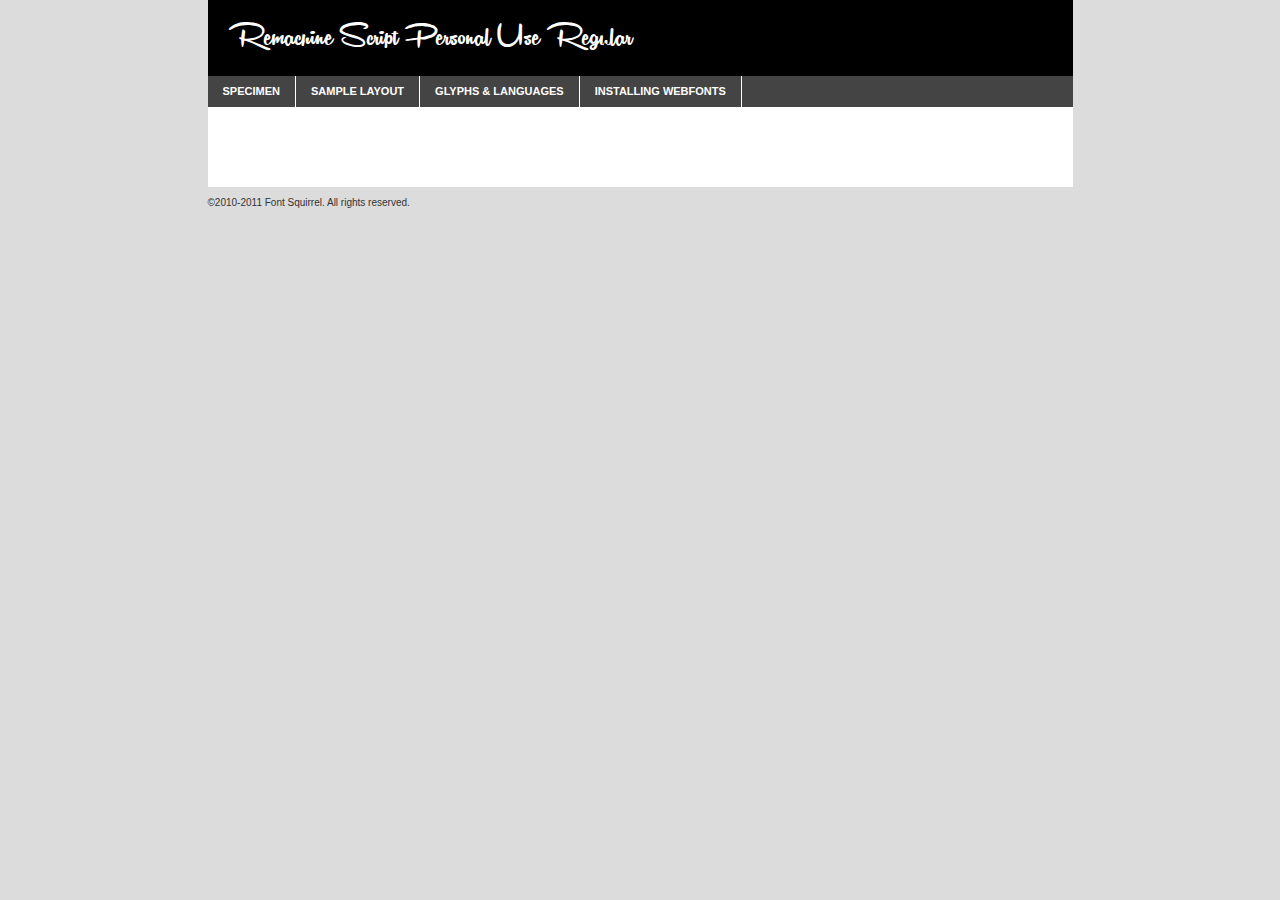
<file: capa/fonts/old/remachinescript_personal_use_only-demo.html>
<!DOCTYPE html PUBLIC "-//W3C//DTD XHTML 1.0 Transitional//EN"
	"http://www.w3.org/TR/xhtml1/DTD/xhtml1-transitional.dtd">

<html xmlns="http://www.w3.org/1999/xhtml" xml:lang="en" lang="en">
<head>
	<meta http-equiv="Content-Type" content="text/html; charset=utf-8" />
	<script src="http://ajax.googleapis.com/ajax/libs/jquery/1.7.2/jquery.min.js" type="text/javascript" charset="utf-8"></script>
	<script src="specimen_files/easytabs.js" type="text/javascript" charset="utf-8"></script>
	<link rel="stylesheet" href="specimen_files/specimen_stylesheet.css" type="text/css" charset="utf-8" />
	<link rel="stylesheet" href="stylesheet.css" type="text/css" charset="utf-8" />

	<style type="text/css">
					body{
				font-family: 'remachine_script_personal_uRg';
							}
		</style>

	<title>Remachine Script Personal Use  Regular Specimen</title>
	
	
	<script type="text/javascript" charset="utf-8">
		$(document).ready(function() {
			$('#container').easyTabs({defaultContent:1});
		});
	</script>
</head>

<body>
<div id="container">
	<div id="header">
		Remachine Script Personal Use  Regular	</div>
	<ul class="tabs">
		<li><a href="#specimen">Specimen</a></li>
		<li><a href="#layout">Sample Layout</a></li>
				<li><a href="#glyphs">Glyphs &amp; Languages</a></li>
		<li><a href="#installing">Installing Webfonts</a></li>
		
	</ul>
	
	<div id="main_content">

		
			<div id="specimen">
		
				<div class="section">
					<div class="grid12 firstcol">
						<div class="huge">AaBb</div>
					</div>
				</div>
		
				<div class="section">
					<div class="glyph_range">A&#x200B;B&#x200b;C&#x200b;D&#x200b;E&#x200b;F&#x200b;G&#x200b;H&#x200b;I&#x200b;J&#x200b;K&#x200b;L&#x200b;M&#x200b;N&#x200b;O&#x200b;P&#x200b;Q&#x200b;R&#x200b;S&#x200b;T&#x200b;U&#x200b;V&#x200b;W&#x200b;X&#x200b;Y&#x200b;Z&#x200b;a&#x200b;b&#x200b;c&#x200b;d&#x200b;e&#x200b;f&#x200b;g&#x200b;h&#x200b;i&#x200b;j&#x200b;k&#x200b;l&#x200b;m&#x200b;n&#x200b;o&#x200b;p&#x200b;q&#x200b;r&#x200b;s&#x200b;t&#x200b;u&#x200b;v&#x200b;w&#x200b;x&#x200b;y&#x200b;z&#x200b;1&#x200b;2&#x200b;3&#x200b;4&#x200b;5&#x200b;6&#x200b;7&#x200b;8&#x200b;9&#x200b;0&#x200b;&amp;&#x200b;.&#x200b;,&#x200b;?&#x200b;!&#x200b;&#64;&#x200b;(&#x200b;)&#x200b;#&#x200b;$&#x200b;%&#x200b;*&#x200b;+&#x200b;-&#x200b;=&#x200b;:&#x200b;;</div>
				</div>
				<div class="section">
					<div class="grid12 firstcol">
						<table class="sample_table">
							<tr><td>10</td><td class="size10">abcdefghijklmnopqrstuvwxyzABCDEFGHIJKLMNOPQRSTUVWXYZ0123456789abcdefghijklmnopqrstuvwxyzABCDEFGHIJKLMNOPQRSTUVWXYZ0123456789abcdefghijklmnopqrstuvwxyzABCDEFGHIJKLMNOPQRSTUVWXYZ</td></tr>
							<tr><td>11</td><td class="size11">abcdefghijklmnopqrstuvwxyzABCDEFGHIJKLMNOPQRSTUVWXYZ0123456789abcdefghijklmnopqrstuvwxyzABCDEFGHIJKLMNOPQRSTUVWXYZ0123456789abcdefghijklmnopqrstuvwxyzABCDEFGHIJKLMNOPQRSTUVWXYZ</td></tr>
							<tr><td>12</td><td class="size12">abcdefghijklmnopqrstuvwxyzABCDEFGHIJKLMNOPQRSTUVWXYZ0123456789abcdefghijklmnopqrstuvwxyzABCDEFGHIJKLMNOPQRSTUVWXYZ0123456789abcdefghijklmnopqrstuvwxyzABCDEFGHIJKLMNOPQRSTUVWXYZ</td></tr>
							<tr><td>13</td><td class="size13">abcdefghijklmnopqrstuvwxyzABCDEFGHIJKLMNOPQRSTUVWXYZ0123456789abcdefghijklmnopqrstuvwxyzABCDEFGHIJKLMNOPQRSTUVWXYZ0123456789abcdefghijklmnopqrstuvwxyzABCDEFGHIJKLMNOPQRSTUVWXYZ</td></tr>
							<tr><td>14</td><td class="size14">abcdefghijklmnopqrstuvwxyzABCDEFGHIJKLMNOPQRSTUVWXYZ0123456789abcdefghijklmnopqrstuvwxyzABCDEFGHIJKLMNOPQRSTUVWXYZ0123456789abcdefghijklmnopqrstuvwxyzABCDEFGHIJKLMNOPQRSTUVWXYZ</td></tr>
							<tr><td>16</td><td class="size16">abcdefghijklmnopqrstuvwxyzABCDEFGHIJKLMNOPQRSTUVWXYZ0123456789abcdefghijklmnopqrstuvwxyzABCDEFGHIJKLMNOPQRSTUVWXYZ</td></tr>
							<tr><td>18</td><td class="size18">abcdefghijklmnopqrstuvwxyzABCDEFGHIJKLMNOPQRSTUVWXYZ0123456789abcdefghijklmnopqrstuvwxyzABCDEFGHIJKLMNOPQRSTUVWXYZ</td></tr>
							<tr><td>20</td><td class="size20">abcdefghijklmnopqrstuvwxyzABCDEFGHIJKLMNOPQRSTUVWXYZ0123456789abcdefghijklmnopqrstuvwxyzABCDEFGHIJKLMNOPQRSTUVWXYZ</td></tr>
							<tr><td>24</td><td class="size24">abcdefghijklmnopqrstuvwxyzABCDEFGHIJKLMNOPQRSTUVWXYZ0123456789abcdefghijklmnopqrstuvwxyzABCDEFGHIJKLMNOPQRSTUVWXYZ</td></tr>
							<tr><td>30</td><td class="size30">abcdefghijklmnopqrstuvwxyzABCDEFGHIJKLMNOPQRSTUVWXYZ0123456789abcdefghijklmnopqrstuvwxyzABCDEFGHIJKLMNOPQRSTUVWXYZ</td></tr>
							<tr><td>36</td><td class="size36">abcdefghijklmnopqrstuvwxyzABCDEFGHIJKLMNOPQRSTUVWXYZ0123456789abcdefghijklmnopqrstuvwxyzABCDEFGHIJKLMNOPQRSTUVWXYZ</td></tr>
							<tr><td>48</td><td class="size48">abcdefghijklmnopqrstuvwxyzABCDEFGHIJKLMNOPQRSTUVWXYZ0123456789abcdefghijklmnopqrstuvwxyzABCDEFGHIJKLMNOPQRSTUVWXYZ</td></tr>
							<tr><td>60</td><td class="size60">abcdefghijklmnopqrstuvwxyzABCDEFGHIJKLMNOPQRSTUVWXYZ0123456789abcdefghijklmnopqrstuvwxyzABCDEFGHIJKLMNOPQRSTUVWXYZ</td></tr>
							<tr><td>72</td><td class="size72">abcdefghijklmnopqrstuvwxyzABCDEFGHIJKLMNOPQRSTUVWXYZ0123456789abcdefghijklmnopqrstuvwxyzABCDEFGHIJKLMNOPQRSTUVWXYZ</td></tr>
							<tr><td>90</td><td class="size90">abcdefghijklmnopqrstuvwxyzABCDEFGHIJKLMNOPQRSTUVWXYZ0123456789abcdefghijklmnopqrstuvwxyzABCDEFGHIJKLMNOPQRSTUVWXYZ</td></tr>
						</table>
				
					</div>
			
				</div>
		
		
		
								<div class="section" id="bodycomparison">


										<div id="xheight">
				<div class="fontbody">&#x25FC;&#x25FC;&#x25FC;&#x25FC;&#x25FC;&#x25FC;&#x25FC;&#x25FC;&#x25FC;&#x25FC;&#x25FC;&#x25FC;&#x25FC;&#x25FC;&#x25FC;&#x25FC;&#x25FC;&#x25FC;&#x25FC;&#x25FC;&#x25FC;&#x25FC;&#x25FC;&#x25FC;&#x25FC;&#x25FC;&#x25FC;&#x25FC;&#x25FC;&#x25FC;&#x25FC;&#x25FC;&#x25FC;&#x25FC;&#x25FC;&#x25FC;&#x25FC;&#x25FC;&#x25FC;&#x25FC;&#x25FC;&#x25FC;&#x25FC;&#x25FC;&#x25FC;&#x25FC;&#x25FC;&#x25FC;&#x25FC;&#x25FC;&#x25FC;&#x25FC;&#x25FC;&#x25FC;&#x25FC;&#x25FC;&#x25FC;&#x25FC;&#x25FC;&#x25FC;&#x25FC;&#x25FC;&#x25FC;&#x25FC;&#x25FC;&#x25FC;&#x25FC;&#x25FC;&#x25FC;&#x25FC;&#x25FC;&#x25FC;&#x25FC;&#x25FC;&#x25FC;&#x25FC;&#x25FC;&#x25FC;&#x25FC;&#x25FC;&#x25FC;&#x25FC;&#x25FC;&#x25FC;&#x25FC;&#x25FC;&#x25FC;&#x25FC;&#x25FC;&#x25FC;&#x25FC;&#x25FC;&#x25FC;&#x25FC;&#x25FC;&#x25FC;&#x25FC;&#x25FC;&#x25FC;body</div><div class="arialbody">body</div><div class="verdanabody">body</div><div class="georgiabody">body</div></div>
										<div class="fontbody" style="z-index:1">
											body<span>Remachine Script Personal Use  Regular</span>
										</div>
										<div class="arialbody" style="z-index:1">
											body<span>Arial</span>
										</div>
										<div class="verdanabody" style="z-index:1">
											body<span>Verdana</span>
										</div>
										<div class="georgiabody" style="z-index:1">
											body<span>Georgia</span>
										</div>



								</div>
		
		
				<div class="section psample psample_row1" id="">
					
					<div class="grid2 firstcol">
						<p class="size10"><span>10.</span>Aenean lacinia bibendum nulla sed consectetur. Fusce dapibus, tellus ac cursus commodo, tortor mauris condimentum nibh, ut fermentum massa justo sit amet risus. Nullam id dolor id nibh ultricies vehicula ut id elit. Cum sociis natoque penatibus et magnis dis parturient montes, nascetur ridiculus mus. Nulla vitae elit libero, a pharetra augue.</p>
			
					</div>
					<div class="grid3">
						<p class="size11"><span>11.</span>Aenean lacinia bibendum nulla sed consectetur. Fusce dapibus, tellus ac cursus commodo, tortor mauris condimentum nibh, ut fermentum massa justo sit amet risus. Nullam id dolor id nibh ultricies vehicula ut id elit. Cum sociis natoque penatibus et magnis dis parturient montes, nascetur ridiculus mus. Nulla vitae elit libero, a pharetra augue.</p>
			
					</div>
					<div class="grid3">
						<p class="size12"><span>12.</span>Aenean lacinia bibendum nulla sed consectetur. Fusce dapibus, tellus ac cursus commodo, tortor mauris condimentum nibh, ut fermentum massa justo sit amet risus. Nullam id dolor id nibh ultricies vehicula ut id elit. Cum sociis natoque penatibus et magnis dis parturient montes, nascetur ridiculus mus. Nulla vitae elit libero, a pharetra augue.</p>
			
					</div>
					<div class="grid4">
						<p class="size13"><span>13.</span>Aenean lacinia bibendum nulla sed consectetur. Fusce dapibus, tellus ac cursus commodo, tortor mauris condimentum nibh, ut fermentum massa justo sit amet risus. Nullam id dolor id nibh ultricies vehicula ut id elit. Cum sociis natoque penatibus et magnis dis parturient montes, nascetur ridiculus mus. Nulla vitae elit libero, a pharetra augue.</p>
			
					</div>
					<div class="white_blend"></div>
					
				</div>
				<div class="section psample psample_row2" id="">
					<div class="grid3 firstcol">
						<p class="size14"><span>14.</span>Aenean lacinia bibendum nulla sed consectetur. Fusce dapibus, tellus ac cursus commodo, tortor mauris condimentum nibh, ut fermentum massa justo sit amet risus. Nullam id dolor id nibh ultricies vehicula ut id elit. Cum sociis natoque penatibus et magnis dis parturient montes, nascetur ridiculus mus. Nulla vitae elit libero, a pharetra augue.</p>
			
					</div>
					<div class="grid4">
						<p class="size16"><span>16.</span>Aenean lacinia bibendum nulla sed consectetur. Fusce dapibus, tellus ac cursus commodo, tortor mauris condimentum nibh, ut fermentum massa justo sit amet risus. Nullam id dolor id nibh ultricies vehicula ut id elit. Cum sociis natoque penatibus et magnis dis parturient montes, nascetur ridiculus mus. Nulla vitae elit libero, a pharetra augue.</p>
			
					</div>
					<div class="grid5">
						<p class="size18"><span>18.</span>Aenean lacinia bibendum nulla sed consectetur. Fusce dapibus, tellus ac cursus commodo, tortor mauris condimentum nibh, ut fermentum massa justo sit amet risus. Nullam id dolor id nibh ultricies vehicula ut id elit. Cum sociis natoque penatibus et magnis dis parturient montes, nascetur ridiculus mus. Nulla vitae elit libero, a pharetra augue.</p>
			
					</div>

					<div class="white_blend"></div>

				</div>
				
				<div class="section psample psample_row3" id="">
					<div class="grid5 firstcol">
						<p class="size20"><span>20.</span>Aenean lacinia bibendum nulla sed consectetur. Fusce dapibus, tellus ac cursus commodo, tortor mauris condimentum nibh, ut fermentum massa justo sit amet risus. Nullam id dolor id nibh ultricies vehicula ut id elit. Cum sociis natoque penatibus et magnis dis parturient montes, nascetur ridiculus mus. Nulla vitae elit libero, a pharetra augue.</p>
					</div>
					<div class="grid7">
						<p class="size24"><span>24.</span>Aenean lacinia bibendum nulla sed consectetur. Fusce dapibus, tellus ac cursus commodo, tortor mauris condimentum nibh, ut fermentum massa justo sit amet risus. Nullam id dolor id nibh ultricies vehicula ut id elit. Cum sociis natoque penatibus et magnis dis parturient montes, nascetur ridiculus mus. Nulla vitae elit libero, a pharetra augue.</p>
					</div>
					
					<div class="white_blend"></div>
					
				</div>
				
				<div class="section psample psample_row4" id="">
					<div class="grid12 firstcol">
						<p class="size30"><span>30.</span>Aenean lacinia bibendum nulla sed consectetur. Fusce dapibus, tellus ac cursus commodo, tortor mauris condimentum nibh, ut fermentum massa justo sit amet risus. Nullam id dolor id nibh ultricies vehicula ut id elit. Cum sociis natoque penatibus et magnis dis parturient montes, nascetur ridiculus mus. Nulla vitae elit libero, a pharetra augue.</p>
					</div>
					<div class="white_blend"></div>
					
				</div>
				
				
				
				<div class="section psample psample_row1 fullreverse">
					<div class="grid2 firstcol">
						<p class="size10"><span>10.</span>Aenean lacinia bibendum nulla sed consectetur. Fusce dapibus, tellus ac cursus commodo, tortor mauris condimentum nibh, ut fermentum massa justo sit amet risus. Nullam id dolor id nibh ultricies vehicula ut id elit. Cum sociis natoque penatibus et magnis dis parturient montes, nascetur ridiculus mus. Nulla vitae elit libero, a pharetra augue.</p>
			
					</div>
					<div class="grid3">
						<p class="size11"><span>11.</span>Aenean lacinia bibendum nulla sed consectetur. Fusce dapibus, tellus ac cursus commodo, tortor mauris condimentum nibh, ut fermentum massa justo sit amet risus. Nullam id dolor id nibh ultricies vehicula ut id elit. Cum sociis natoque penatibus et magnis dis parturient montes, nascetur ridiculus mus. Nulla vitae elit libero, a pharetra augue.</p>
			
					</div>
					<div class="grid3">
						<p class="size12"><span>12.</span>Aenean lacinia bibendum nulla sed consectetur. Fusce dapibus, tellus ac cursus commodo, tortor mauris condimentum nibh, ut fermentum massa justo sit amet risus. Nullam id dolor id nibh ultricies vehicula ut id elit. Cum sociis natoque penatibus et magnis dis parturient montes, nascetur ridiculus mus. Nulla vitae elit libero, a pharetra augue.</p>
			
					</div>
					<div class="grid4">
						<p class="size13"><span>13.</span>Aenean lacinia bibendum nulla sed consectetur. Fusce dapibus, tellus ac cursus commodo, tortor mauris condimentum nibh, ut fermentum massa justo sit amet risus. Nullam id dolor id nibh ultricies vehicula ut id elit. Cum sociis natoque penatibus et magnis dis parturient montes, nascetur ridiculus mus. Nulla vitae elit libero, a pharetra augue.</p>
			
					</div>
					<div class="black_blend"></div>
					
				</div>
				
				<div class="section psample psample_row2 fullreverse">
					<div class="grid3 firstcol">
						<p class="size14"><span>14.</span>Aenean lacinia bibendum nulla sed consectetur. Fusce dapibus, tellus ac cursus commodo, tortor mauris condimentum nibh, ut fermentum massa justo sit amet risus. Nullam id dolor id nibh ultricies vehicula ut id elit. Cum sociis natoque penatibus et magnis dis parturient montes, nascetur ridiculus mus. Nulla vitae elit libero, a pharetra augue.</p>
			
					</div>
					<div class="grid4">
						<p class="size16"><span>16.</span>Aenean lacinia bibendum nulla sed consectetur. Fusce dapibus, tellus ac cursus commodo, tortor mauris condimentum nibh, ut fermentum massa justo sit amet risus. Nullam id dolor id nibh ultricies vehicula ut id elit. Cum sociis natoque penatibus et magnis dis parturient montes, nascetur ridiculus mus. Nulla vitae elit libero, a pharetra augue.</p>
			
					</div>
					<div class="grid5">
						<p class="size18"><span>18.</span>Aenean lacinia bibendum nulla sed consectetur. Fusce dapibus, tellus ac cursus commodo, tortor mauris condimentum nibh, ut fermentum massa justo sit amet risus. Nullam id dolor id nibh ultricies vehicula ut id elit. Cum sociis natoque penatibus et magnis dis parturient montes, nascetur ridiculus mus. Nulla vitae elit libero, a pharetra augue.</p>
			
					</div>
					<div class="black_blend"></div>

				</div>
				
				<div class="section psample fullreverse psample_row3" id="">
					<div class="grid5 firstcol">
						<p class="size20"><span>20.</span>Aenean lacinia bibendum nulla sed consectetur. Fusce dapibus, tellus ac cursus commodo, tortor mauris condimentum nibh, ut fermentum massa justo sit amet risus. Nullam id dolor id nibh ultricies vehicula ut id elit. Cum sociis natoque penatibus et magnis dis parturient montes, nascetur ridiculus mus. Nulla vitae elit libero, a pharetra augue.</p>
					</div>
					<div class="grid7">
						<p class="size24"><span>24.</span>Aenean lacinia bibendum nulla sed consectetur. Fusce dapibus, tellus ac cursus commodo, tortor mauris condimentum nibh, ut fermentum massa justo sit amet risus. Nullam id dolor id nibh ultricies vehicula ut id elit. Cum sociis natoque penatibus et magnis dis parturient montes, nascetur ridiculus mus. Nulla vitae elit libero, a pharetra augue.</p>
					</div>
					
					<div class="black_blend"></div>
					
				</div>
				
				<div class="section psample fullreverse psample_row4" id="" style="border-bottom: 20px #000 solid;">
					<div class="grid12 firstcol">
						<p class="size30"><span>30.</span>Aenean lacinia bibendum nulla sed consectetur. Fusce dapibus, tellus ac cursus commodo, tortor mauris condimentum nibh, ut fermentum massa justo sit amet risus. Nullam id dolor id nibh ultricies vehicula ut id elit. Cum sociis natoque penatibus et magnis dis parturient montes, nascetur ridiculus mus. Nulla vitae elit libero, a pharetra augue.</p>
					</div>
					<div class="black_blend"></div>
					
				</div>
				
				
				
				
			</div>
			
			<div id="layout">
				
				<div class="section">
					
					<div class="grid12 firstcol">
						<h1>Lorem Ipsum Dolor</h1>
						<h2>Etiam porta sem malesuada magna mollis euismod</h2>
						
						<p class="byline">By <a href="#link">Aenean Lacinia</a></p>
					</div>
				</div>
				<div class="section">
					<div class="grid8 firstcol">
						<p class="large">Donec sed odio dui. Morbi leo risus, porta ac consectetur ac, vestibulum at eros. Fusce dapibus, tellus ac cursus commodo, tortor mauris condimentum nibh, ut fermentum massa justo sit amet risus. </p>

						
						<h3>Pellentesque ornare sem</h3>

						<p>Maecenas sed diam eget risus varius blandit sit amet non magna. Maecenas faucibus mollis interdum. Donec ullamcorper nulla non metus auctor fringilla. Nullam id dolor id nibh ultricies vehicula ut id elit. Nullam id dolor id nibh ultricies vehicula ut id elit. </p>

						<p>Aenean eu leo quam. Pellentesque ornare sem lacinia quam venenatis vestibulum. Lorem ipsum dolor sit amet, consectetur adipiscing elit. Cum sociis natoque penatibus et magnis dis parturient montes, nascetur ridiculus mus. </p>

						<p>Nulla vitae elit libero, a pharetra augue. Praesent commodo cursus magna, vel scelerisque nisl consectetur et. Aenean lacinia bibendum nulla sed consectetur. </p>

						<p>Nullam quis risus eget urna mollis ornare vel eu leo. Nullam quis risus eget urna mollis ornare vel eu leo. Maecenas sed diam eget risus varius blandit sit amet non magna. Donec ullamcorper nulla non metus auctor fringilla. </p>

						<h3>Cras mattis consectetur</h3>

						<p>Aenean eu leo quam. Pellentesque ornare sem lacinia quam venenatis vestibulum. Aenean lacinia bibendum nulla sed consectetur. Integer posuere erat a ante venenatis dapibus posuere velit aliquet. Cras mattis consectetur purus sit amet fermentum. </p>

						<p>Nullam id dolor id nibh ultricies vehicula ut id elit. Nullam quis risus eget urna mollis ornare vel eu leo. Cras mattis consectetur purus sit amet fermentum.</p>
					</div>
					
					<div class="grid4 sidebar">
						
						<div class="box reverse">
							<p class="last">Nullam quis risus eget urna mollis ornare vel eu leo. Donec ullamcorper nulla non metus auctor fringilla. Cras mattis consectetur purus sit amet fermentum. Sed posuere consectetur est at lobortis. Lorem ipsum dolor sit amet, consectetur adipiscing elit. </p>
						</div>
						
						<p class="caption">Maecenas sed diam eget risus varius.</p>

						<p>Vestibulum id ligula porta felis euismod semper. Integer posuere erat a ante venenatis dapibus posuere velit aliquet. Vestibulum id ligula porta felis euismod semper. Sed posuere consectetur est at lobortis. Maecenas sed diam eget risus varius blandit sit amet non magna. Fusce dapibus, tellus ac cursus commodo, tortor mauris condimentum nibh, ut fermentum massa justo sit amet risus. </p>

					

						<p>Duis mollis, est non commodo luctus, nisi erat porttitor ligula, eget lacinia odio sem nec elit. Aenean lacinia bibendum nulla sed consectetur. Vivamus sagittis lacus vel augue laoreet rutrum faucibus dolor auctor. Aenean lacinia bibendum nulla sed consectetur. Nullam quis risus eget urna mollis ornare vel eu leo. </p>

						<p>Praesent commodo cursus magna, vel scelerisque nisl consectetur et. Donec ullamcorper nulla non metus auctor fringilla. Maecenas faucibus mollis interdum. Fusce dapibus, tellus ac cursus commodo, tortor mauris condimentum nibh, ut fermentum massa justo sit amet risus. </p>

					</div>
				</div>
				
			</div>


			



		<div id="glyphs">
			<div class="section">
				<div class="grid12 firstcol">
			
				<h1>Language Support</h1>
				<p>The subset of Remachine Script Personal Use  Regular in this kit supports the following languages:<br />
			
					Albanian, Basque, Breton, Chamorro, Danish, Dutch, English, Faroese, Finnish, French, Frisian, Galician, German, Icelandic, Italian, Malagasy, Norwegian, Portuguese, Spanish, Swedish				</p>
				<h1>Glyph Chart</h1>
				<p>The subset of Remachine Script Personal Use  Regular in this kit includes all the glyphs listed below. Unicode entities are included above each glyph to help you insert individual characters into your layout.</p>
				<div id="glyph_chart">
			
																														 <div><p>&amp;#13;</p>&#13;</div>
																				 <div><p>&amp;#32;</p>&#32;</div>
																				 <div><p>&amp;#33;</p>&#33;</div>
																				 <div><p>&amp;#34;</p>&#34;</div>
																				 <div><p>&amp;#35;</p>&#35;</div>
																				 <div><p>&amp;#36;</p>&#36;</div>
																				 <div><p>&amp;#37;</p>&#37;</div>
																				 <div><p>&amp;#38;</p>&#38;</div>
																				 <div><p>&amp;#39;</p>&#39;</div>
																				 <div><p>&amp;#40;</p>&#40;</div>
																				 <div><p>&amp;#41;</p>&#41;</div>
																				 <div><p>&amp;#42;</p>&#42;</div>
																				 <div><p>&amp;#43;</p>&#43;</div>
																				 <div><p>&amp;#44;</p>&#44;</div>
																				 <div><p>&amp;#45;</p>&#45;</div>
																				 <div><p>&amp;#46;</p>&#46;</div>
																				 <div><p>&amp;#47;</p>&#47;</div>
																				 <div><p>&amp;#48;</p>&#48;</div>
																				 <div><p>&amp;#49;</p>&#49;</div>
																				 <div><p>&amp;#50;</p>&#50;</div>
																				 <div><p>&amp;#51;</p>&#51;</div>
																				 <div><p>&amp;#52;</p>&#52;</div>
																				 <div><p>&amp;#53;</p>&#53;</div>
																				 <div><p>&amp;#54;</p>&#54;</div>
																				 <div><p>&amp;#55;</p>&#55;</div>
																				 <div><p>&amp;#56;</p>&#56;</div>
																				 <div><p>&amp;#57;</p>&#57;</div>
																				 <div><p>&amp;#58;</p>&#58;</div>
																				 <div><p>&amp;#59;</p>&#59;</div>
																				 <div><p>&amp;#60;</p>&#60;</div>
																				 <div><p>&amp;#61;</p>&#61;</div>
																				 <div><p>&amp;#62;</p>&#62;</div>
																				 <div><p>&amp;#63;</p>&#63;</div>
																				 <div><p>&amp;#64;</p>&#64;</div>
																				 <div><p>&amp;#65;</p>&#65;</div>
																				 <div><p>&amp;#66;</p>&#66;</div>
																				 <div><p>&amp;#67;</p>&#67;</div>
																				 <div><p>&amp;#68;</p>&#68;</div>
																				 <div><p>&amp;#69;</p>&#69;</div>
																				 <div><p>&amp;#70;</p>&#70;</div>
																				 <div><p>&amp;#71;</p>&#71;</div>
																				 <div><p>&amp;#72;</p>&#72;</div>
																				 <div><p>&amp;#73;</p>&#73;</div>
																				 <div><p>&amp;#74;</p>&#74;</div>
																				 <div><p>&amp;#75;</p>&#75;</div>
																				 <div><p>&amp;#76;</p>&#76;</div>
																				 <div><p>&amp;#77;</p>&#77;</div>
																				 <div><p>&amp;#78;</p>&#78;</div>
																				 <div><p>&amp;#79;</p>&#79;</div>
																				 <div><p>&amp;#80;</p>&#80;</div>
																				 <div><p>&amp;#81;</p>&#81;</div>
																				 <div><p>&amp;#82;</p>&#82;</div>
																				 <div><p>&amp;#83;</p>&#83;</div>
																				 <div><p>&amp;#84;</p>&#84;</div>
																				 <div><p>&amp;#85;</p>&#85;</div>
																				 <div><p>&amp;#86;</p>&#86;</div>
																				 <div><p>&amp;#87;</p>&#87;</div>
																				 <div><p>&amp;#88;</p>&#88;</div>
																				 <div><p>&amp;#89;</p>&#89;</div>
																				 <div><p>&amp;#90;</p>&#90;</div>
																				 <div><p>&amp;#91;</p>&#91;</div>
																				 <div><p>&amp;#92;</p>&#92;</div>
																				 <div><p>&amp;#93;</p>&#93;</div>
																				 <div><p>&amp;#94;</p>&#94;</div>
																				 <div><p>&amp;#95;</p>&#95;</div>
																				 <div><p>&amp;#96;</p>&#96;</div>
																				 <div><p>&amp;#97;</p>&#97;</div>
																				 <div><p>&amp;#98;</p>&#98;</div>
																				 <div><p>&amp;#99;</p>&#99;</div>
																				 <div><p>&amp;#100;</p>&#100;</div>
																				 <div><p>&amp;#101;</p>&#101;</div>
																				 <div><p>&amp;#102;</p>&#102;</div>
																				 <div><p>&amp;#103;</p>&#103;</div>
																				 <div><p>&amp;#104;</p>&#104;</div>
																				 <div><p>&amp;#105;</p>&#105;</div>
																				 <div><p>&amp;#106;</p>&#106;</div>
																				 <div><p>&amp;#107;</p>&#107;</div>
																				 <div><p>&amp;#108;</p>&#108;</div>
																				 <div><p>&amp;#109;</p>&#109;</div>
																				 <div><p>&amp;#110;</p>&#110;</div>
																				 <div><p>&amp;#111;</p>&#111;</div>
																				 <div><p>&amp;#112;</p>&#112;</div>
																				 <div><p>&amp;#113;</p>&#113;</div>
																				 <div><p>&amp;#114;</p>&#114;</div>
																				 <div><p>&amp;#115;</p>&#115;</div>
																				 <div><p>&amp;#116;</p>&#116;</div>
																				 <div><p>&amp;#117;</p>&#117;</div>
																				 <div><p>&amp;#118;</p>&#118;</div>
																				 <div><p>&amp;#119;</p>&#119;</div>
																				 <div><p>&amp;#120;</p>&#120;</div>
																				 <div><p>&amp;#121;</p>&#121;</div>
																				 <div><p>&amp;#122;</p>&#122;</div>
																				 <div><p>&amp;#123;</p>&#123;</div>
																				 <div><p>&amp;#124;</p>&#124;</div>
																				 <div><p>&amp;#125;</p>&#125;</div>
																				 <div><p>&amp;#126;</p>&#126;</div>
																				 <div><p>&amp;#160;</p>&#160;</div>
																				 <div><p>&amp;#161;</p>&#161;</div>
																				 <div><p>&amp;#162;</p>&#162;</div>
																				 <div><p>&amp;#163;</p>&#163;</div>
																				 <div><p>&amp;#164;</p>&#164;</div>
																				 <div><p>&amp;#165;</p>&#165;</div>
																				 <div><p>&amp;#166;</p>&#166;</div>
																				 <div><p>&amp;#167;</p>&#167;</div>
																				 <div><p>&amp;#168;</p>&#168;</div>
																				 <div><p>&amp;#169;</p>&#169;</div>
																				 <div><p>&amp;#170;</p>&#170;</div>
																				 <div><p>&amp;#171;</p>&#171;</div>
																				 <div><p>&amp;#172;</p>&#172;</div>
																				 <div><p>&amp;#173;</p>&#173;</div>
																				 <div><p>&amp;#174;</p>&#174;</div>
																				 <div><p>&amp;#175;</p>&#175;</div>
																				 <div><p>&amp;#176;</p>&#176;</div>
																				 <div><p>&amp;#177;</p>&#177;</div>
																				 <div><p>&amp;#178;</p>&#178;</div>
																				 <div><p>&amp;#179;</p>&#179;</div>
																				 <div><p>&amp;#180;</p>&#180;</div>
																				 <div><p>&amp;#182;</p>&#182;</div>
																				 <div><p>&amp;#183;</p>&#183;</div>
																				 <div><p>&amp;#184;</p>&#184;</div>
																				 <div><p>&amp;#185;</p>&#185;</div>
																				 <div><p>&amp;#186;</p>&#186;</div>
																				 <div><p>&amp;#187;</p>&#187;</div>
																				 <div><p>&amp;#188;</p>&#188;</div>
																				 <div><p>&amp;#189;</p>&#189;</div>
																				 <div><p>&amp;#190;</p>&#190;</div>
																				 <div><p>&amp;#191;</p>&#191;</div>
																				 <div><p>&amp;#192;</p>&#192;</div>
																				 <div><p>&amp;#193;</p>&#193;</div>
																				 <div><p>&amp;#194;</p>&#194;</div>
																				 <div><p>&amp;#195;</p>&#195;</div>
																				 <div><p>&amp;#196;</p>&#196;</div>
																				 <div><p>&amp;#197;</p>&#197;</div>
																				 <div><p>&amp;#198;</p>&#198;</div>
																				 <div><p>&amp;#199;</p>&#199;</div>
																				 <div><p>&amp;#200;</p>&#200;</div>
																				 <div><p>&amp;#201;</p>&#201;</div>
																				 <div><p>&amp;#202;</p>&#202;</div>
																				 <div><p>&amp;#203;</p>&#203;</div>
																				 <div><p>&amp;#204;</p>&#204;</div>
																				 <div><p>&amp;#205;</p>&#205;</div>
																				 <div><p>&amp;#206;</p>&#206;</div>
																				 <div><p>&amp;#207;</p>&#207;</div>
																				 <div><p>&amp;#208;</p>&#208;</div>
																				 <div><p>&amp;#209;</p>&#209;</div>
																				 <div><p>&amp;#210;</p>&#210;</div>
																				 <div><p>&amp;#211;</p>&#211;</div>
																				 <div><p>&amp;#212;</p>&#212;</div>
																				 <div><p>&amp;#213;</p>&#213;</div>
																				 <div><p>&amp;#214;</p>&#214;</div>
																				 <div><p>&amp;#215;</p>&#215;</div>
																				 <div><p>&amp;#216;</p>&#216;</div>
																				 <div><p>&amp;#217;</p>&#217;</div>
																				 <div><p>&amp;#218;</p>&#218;</div>
																				 <div><p>&amp;#219;</p>&#219;</div>
																				 <div><p>&amp;#220;</p>&#220;</div>
																				 <div><p>&amp;#221;</p>&#221;</div>
																				 <div><p>&amp;#222;</p>&#222;</div>
																				 <div><p>&amp;#223;</p>&#223;</div>
																				 <div><p>&amp;#224;</p>&#224;</div>
																				 <div><p>&amp;#225;</p>&#225;</div>
																				 <div><p>&amp;#226;</p>&#226;</div>
																				 <div><p>&amp;#227;</p>&#227;</div>
																				 <div><p>&amp;#228;</p>&#228;</div>
																				 <div><p>&amp;#229;</p>&#229;</div>
																				 <div><p>&amp;#230;</p>&#230;</div>
																				 <div><p>&amp;#231;</p>&#231;</div>
																				 <div><p>&amp;#232;</p>&#232;</div>
																				 <div><p>&amp;#233;</p>&#233;</div>
																				 <div><p>&amp;#234;</p>&#234;</div>
																				 <div><p>&amp;#235;</p>&#235;</div>
																				 <div><p>&amp;#236;</p>&#236;</div>
																				 <div><p>&amp;#237;</p>&#237;</div>
																				 <div><p>&amp;#238;</p>&#238;</div>
																				 <div><p>&amp;#239;</p>&#239;</div>
																				 <div><p>&amp;#240;</p>&#240;</div>
																				 <div><p>&amp;#241;</p>&#241;</div>
																				 <div><p>&amp;#242;</p>&#242;</div>
																				 <div><p>&amp;#243;</p>&#243;</div>
																				 <div><p>&amp;#244;</p>&#244;</div>
																				 <div><p>&amp;#245;</p>&#245;</div>
																				 <div><p>&amp;#246;</p>&#246;</div>
																				 <div><p>&amp;#247;</p>&#247;</div>
																				 <div><p>&amp;#248;</p>&#248;</div>
																				 <div><p>&amp;#249;</p>&#249;</div>
																				 <div><p>&amp;#250;</p>&#250;</div>
																				 <div><p>&amp;#251;</p>&#251;</div>
																				 <div><p>&amp;#252;</p>&#252;</div>
																				 <div><p>&amp;#253;</p>&#253;</div>
																				 <div><p>&amp;#254;</p>&#254;</div>
																				 <div><p>&amp;#255;</p>&#255;</div>
																				 <div><p>&amp;#338;</p>&#338;</div>
																				 <div><p>&amp;#339;</p>&#339;</div>
																				 <div><p>&amp;#376;</p>&#376;</div>
																				 <div><p>&amp;#710;</p>&#710;</div>
																				 <div><p>&amp;#732;</p>&#732;</div>
																				 <div><p>&amp;#8192;</p>&#8192;</div>
																				 <div><p>&amp;#8193;</p>&#8193;</div>
																				 <div><p>&amp;#8194;</p>&#8194;</div>
																				 <div><p>&amp;#8195;</p>&#8195;</div>
																				 <div><p>&amp;#8196;</p>&#8196;</div>
																				 <div><p>&amp;#8197;</p>&#8197;</div>
																				 <div><p>&amp;#8198;</p>&#8198;</div>
																				 <div><p>&amp;#8199;</p>&#8199;</div>
																				 <div><p>&amp;#8200;</p>&#8200;</div>
																				 <div><p>&amp;#8201;</p>&#8201;</div>
																				 <div><p>&amp;#8202;</p>&#8202;</div>
																				 <div><p>&amp;#8208;</p>&#8208;</div>
																				 <div><p>&amp;#8209;</p>&#8209;</div>
																				 <div><p>&amp;#8210;</p>&#8210;</div>
																				 <div><p>&amp;#8211;</p>&#8211;</div>
																				 <div><p>&amp;#8212;</p>&#8212;</div>
																				 <div><p>&amp;#8216;</p>&#8216;</div>
																				 <div><p>&amp;#8217;</p>&#8217;</div>
																				 <div><p>&amp;#8218;</p>&#8218;</div>
																				 <div><p>&amp;#8220;</p>&#8220;</div>
																				 <div><p>&amp;#8221;</p>&#8221;</div>
																				 <div><p>&amp;#8222;</p>&#8222;</div>
																				 <div><p>&amp;#8226;</p>&#8226;</div>
																				 <div><p>&amp;#8230;</p>&#8230;</div>
																				 <div><p>&amp;#8239;</p>&#8239;</div>
																				 <div><p>&amp;#8249;</p>&#8249;</div>
																				 <div><p>&amp;#8250;</p>&#8250;</div>
																				 <div><p>&amp;#8287;</p>&#8287;</div>
																				 <div><p>&amp;#8364;</p>&#8364;</div>
																				 <div><p>&amp;#8482;</p>&#8482;</div>
																				 <div><p>&amp;#9724;</p>&#9724;</div>
																				 <div><p>&amp;#64257;</p>&#64257;</div>
																				 <div><p>&amp;#64258;</p>&#64258;</div>
																												</div>	
				</div>
		
		
			</div>
		</div>
		
		
		<div id="specs">
			
		</div>
	
		<div id="installing">
			<div class="section">
				<div class="grid7 firstcol">
					<h1>Installing Webfonts</h1>
					
					<p>Webfonts are supported by all major browser platforms but not all in the same way. There are currently four different font formats that must be included in order to target all browsers. This includes TTF, WOFF, EOT and SVG.</p>
					
					<h2>1. Upload your webfonts</h2>
					<p>You must upload your webfont kit to your website. They should be in or near the same directory as your CSS files.</p>
					
					<h2>2. Include the webfont stylesheet</h2>
					<p>A special CSS @font-face declaration helps the various browsers select the appropriate font it needs without causing you a bunch of headaches. Learn more about this syntax by reading the <a href="http://www.fontspring.com/blog/further-hardening-of-the-bulletproof-syntax">Fontspring blog post</a> about it. The code for it is as follows:</p>


<code>
@font-face{ 
	font-family: 'MyWebFont';
	src: url('WebFont.eot');
	src: url('WebFont.eot?#iefix') format('embedded-opentype'),
	     url('WebFont.woff') format('woff'),
	     url('WebFont.ttf') format('truetype'),
	     url('WebFont.svg#webfont') format('svg');
}
</code>

	<p>We've already gone ahead and generated the code for you. All you have to do is link to the stylesheet in your HTML, like this:</p>
	<code>&lt;link rel=&quot;stylesheet&quot; href=&quot;stylesheet.css&quot; type=&quot;text/css&quot; charset=&quot;utf-8&quot; /&gt;</code>

					<h2>3. Modify your own stylesheet</h2>
					<p>To take advantage of your new fonts, you must tell your stylesheet to use them. Look at the original @font-face declaration above and find the property called "font-family." The name linked there will be what you use to reference the font. Prepend that webfont name to the font stack in the "font-family" property, inside the selector you want to change. For example:</p>
<code>p { font-family: 'WebFont', Arial, sans-serif; }</code>

<h2>4. Test</h2>
<p>Getting webfonts to work cross-browser <em>can</em> be tricky. Use the information in the sidebar to help you if you find that fonts aren't loading in a particular browser.</p>
				</div>
				
				<div class="grid5 sidebar">
					<div class="box">
						<h2>Troubleshooting<br />Font-Face Problems</h2>
						<p>Having trouble getting your webfonts to load in your new website? Here are some tips to sort out what might be the problem.</p>

						<h3>Fonts not showing in any browser</h3>

						<p>This sounds like you need to work on the plumbing. You either did not upload the fonts to the correct directory, or you did not link the fonts properly in the CSS. If you've confirmed that all this is correct and you still have a problem, take a look at your .htaccess file and see if requests are getting intercepted.</p>

						<h3>Fonts not loading in iPhone or iPad</h3>

						<p>The most common problem here is that you are serving the fonts from an IIS server. IIS refuses to serve files that have unknown MIME types. If that is the case, you must set the MIME type for SVG to "image/svg+xml" in the server settings. Follow these instructions from Microsoft if you need help.</p>

						<h3>Fonts not loading in Firefox</h3>

						<p>The primary reason for this failure? You are still using a version Firefox older than 3.5. So upgrade already! If that isn't it, then you are very likely serving fonts from a different domain. Firefox requires that all font assets be served from the same domain. Lastly it is possible that you need to add WOFF to your list of MIME types (if you are serving via IIS.)</p>

						<h3>Fonts not loading in IE</h3>

						<p>Are you looking at Internet Explorer on an actual Windows machine or are you cheating by using a service like Adobe BrowserLab? Many of these screenshot services do not render @font-face for IE. Best to test it on a real machine.</p>

						<h3>Fonts not loading in IE9</h3>

						<p>IE9, like Firefox, requires that fonts be served from the same domain as the website. Make sure that is the case.</p>
					</div>
				</div>
			</div>
			
		</div>
	
	</div>
	<div id="footer">
		<p>&copy;2010-2011 Font Squirrel. All rights reserved.</p>
	</div>
</div>
</body>
</html>
</file>
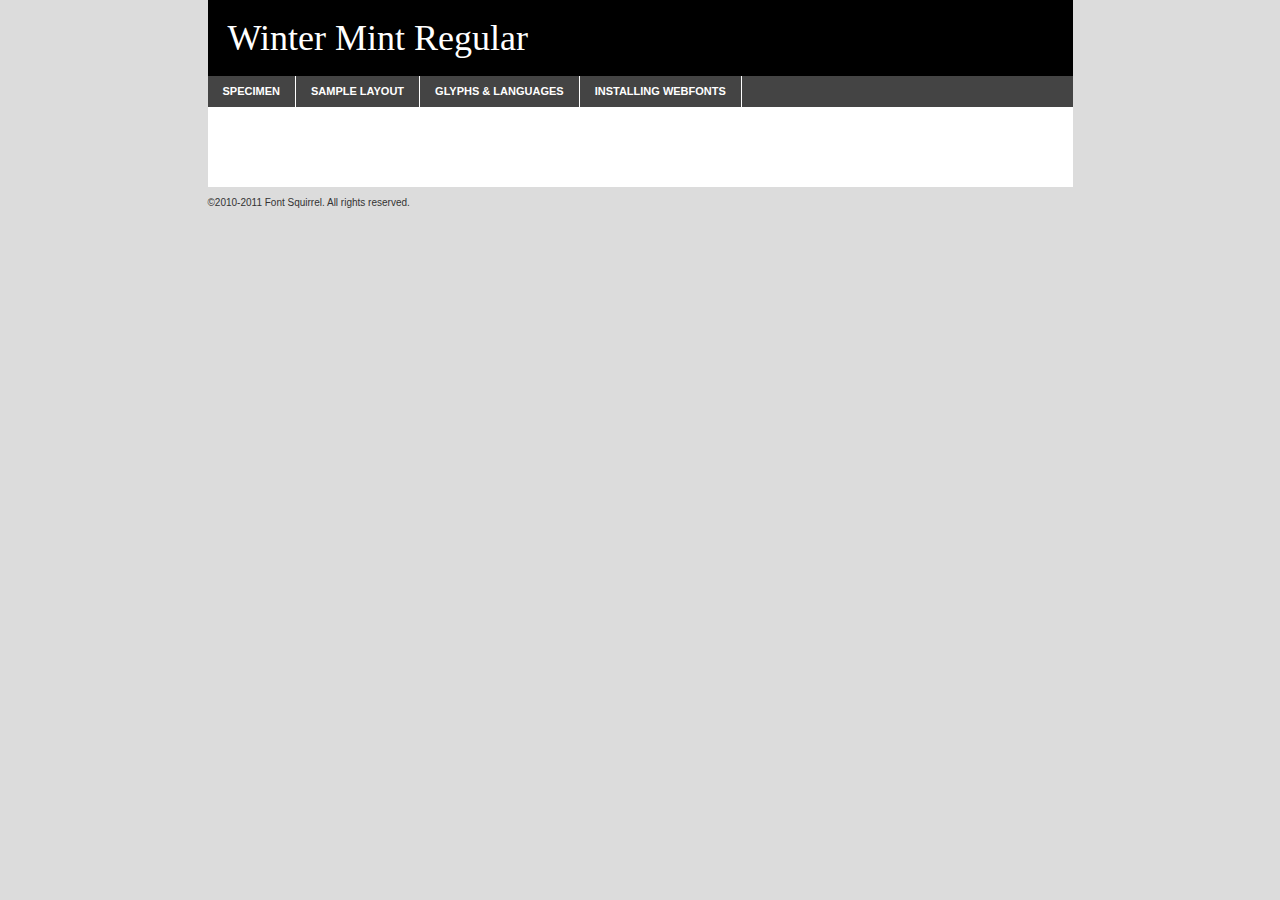
<file: capa/fonts/old/winter_mint-demo.html>
<!DOCTYPE html PUBLIC "-//W3C//DTD XHTML 1.0 Transitional//EN"
	"http://www.w3.org/TR/xhtml1/DTD/xhtml1-transitional.dtd">

<html xmlns="http://www.w3.org/1999/xhtml" xml:lang="en" lang="en">
<head>
	<meta http-equiv="Content-Type" content="text/html; charset=utf-8" />
	<script src="http://ajax.googleapis.com/ajax/libs/jquery/1.7.2/jquery.min.js" type="text/javascript" charset="utf-8"></script>
	<script src="specimen_files/easytabs.js" type="text/javascript" charset="utf-8"></script>
	<link rel="stylesheet" href="specimen_files/specimen_stylesheet.css" type="text/css" charset="utf-8" />
	<link rel="stylesheet" href="stylesheet.css" type="text/css" charset="utf-8" />

	<style type="text/css">
					body{
				font-family: 'winter_mintregular';
							}
		</style>

	<title>Winter Mint Regular Specimen</title>
	
	
	<script type="text/javascript" charset="utf-8">
		$(document).ready(function() {
			$('#container').easyTabs({defaultContent:1});
		});
	</script>
</head>

<body>
<div id="container">
	<div id="header">
		Winter Mint Regular	</div>
	<ul class="tabs">
		<li><a href="#specimen">Specimen</a></li>
		<li><a href="#layout">Sample Layout</a></li>
				<li><a href="#glyphs">Glyphs &amp; Languages</a></li>
		<li><a href="#installing">Installing Webfonts</a></li>
		
	</ul>
	
	<div id="main_content">

		
			<div id="specimen">
		
				<div class="section">
					<div class="grid12 firstcol">
						<div class="huge">AaBb</div>
					</div>
				</div>
		
				<div class="section">
					<div class="glyph_range">A&#x200B;B&#x200b;C&#x200b;D&#x200b;E&#x200b;F&#x200b;G&#x200b;H&#x200b;I&#x200b;J&#x200b;K&#x200b;L&#x200b;M&#x200b;N&#x200b;O&#x200b;P&#x200b;Q&#x200b;R&#x200b;S&#x200b;T&#x200b;U&#x200b;V&#x200b;W&#x200b;X&#x200b;Y&#x200b;Z&#x200b;a&#x200b;b&#x200b;c&#x200b;d&#x200b;e&#x200b;f&#x200b;g&#x200b;h&#x200b;i&#x200b;j&#x200b;k&#x200b;l&#x200b;m&#x200b;n&#x200b;o&#x200b;p&#x200b;q&#x200b;r&#x200b;s&#x200b;t&#x200b;u&#x200b;v&#x200b;w&#x200b;x&#x200b;y&#x200b;z&#x200b;1&#x200b;2&#x200b;3&#x200b;4&#x200b;5&#x200b;6&#x200b;7&#x200b;8&#x200b;9&#x200b;0&#x200b;&amp;&#x200b;.&#x200b;,&#x200b;?&#x200b;!&#x200b;&#64;&#x200b;(&#x200b;)&#x200b;#&#x200b;$&#x200b;%&#x200b;*&#x200b;+&#x200b;-&#x200b;=&#x200b;:&#x200b;;</div>
				</div>
				<div class="section">
					<div class="grid12 firstcol">
						<table class="sample_table">
							<tr><td>10</td><td class="size10">abcdefghijklmnopqrstuvwxyzABCDEFGHIJKLMNOPQRSTUVWXYZ0123456789abcdefghijklmnopqrstuvwxyzABCDEFGHIJKLMNOPQRSTUVWXYZ0123456789abcdefghijklmnopqrstuvwxyzABCDEFGHIJKLMNOPQRSTUVWXYZ</td></tr>
							<tr><td>11</td><td class="size11">abcdefghijklmnopqrstuvwxyzABCDEFGHIJKLMNOPQRSTUVWXYZ0123456789abcdefghijklmnopqrstuvwxyzABCDEFGHIJKLMNOPQRSTUVWXYZ0123456789abcdefghijklmnopqrstuvwxyzABCDEFGHIJKLMNOPQRSTUVWXYZ</td></tr>
							<tr><td>12</td><td class="size12">abcdefghijklmnopqrstuvwxyzABCDEFGHIJKLMNOPQRSTUVWXYZ0123456789abcdefghijklmnopqrstuvwxyzABCDEFGHIJKLMNOPQRSTUVWXYZ0123456789abcdefghijklmnopqrstuvwxyzABCDEFGHIJKLMNOPQRSTUVWXYZ</td></tr>
							<tr><td>13</td><td class="size13">abcdefghijklmnopqrstuvwxyzABCDEFGHIJKLMNOPQRSTUVWXYZ0123456789abcdefghijklmnopqrstuvwxyzABCDEFGHIJKLMNOPQRSTUVWXYZ0123456789abcdefghijklmnopqrstuvwxyzABCDEFGHIJKLMNOPQRSTUVWXYZ</td></tr>
							<tr><td>14</td><td class="size14">abcdefghijklmnopqrstuvwxyzABCDEFGHIJKLMNOPQRSTUVWXYZ0123456789abcdefghijklmnopqrstuvwxyzABCDEFGHIJKLMNOPQRSTUVWXYZ0123456789abcdefghijklmnopqrstuvwxyzABCDEFGHIJKLMNOPQRSTUVWXYZ</td></tr>
							<tr><td>16</td><td class="size16">abcdefghijklmnopqrstuvwxyzABCDEFGHIJKLMNOPQRSTUVWXYZ0123456789abcdefghijklmnopqrstuvwxyzABCDEFGHIJKLMNOPQRSTUVWXYZ</td></tr>
							<tr><td>18</td><td class="size18">abcdefghijklmnopqrstuvwxyzABCDEFGHIJKLMNOPQRSTUVWXYZ0123456789abcdefghijklmnopqrstuvwxyzABCDEFGHIJKLMNOPQRSTUVWXYZ</td></tr>
							<tr><td>20</td><td class="size20">abcdefghijklmnopqrstuvwxyzABCDEFGHIJKLMNOPQRSTUVWXYZ0123456789abcdefghijklmnopqrstuvwxyzABCDEFGHIJKLMNOPQRSTUVWXYZ</td></tr>
							<tr><td>24</td><td class="size24">abcdefghijklmnopqrstuvwxyzABCDEFGHIJKLMNOPQRSTUVWXYZ0123456789abcdefghijklmnopqrstuvwxyzABCDEFGHIJKLMNOPQRSTUVWXYZ</td></tr>
							<tr><td>30</td><td class="size30">abcdefghijklmnopqrstuvwxyzABCDEFGHIJKLMNOPQRSTUVWXYZ0123456789abcdefghijklmnopqrstuvwxyzABCDEFGHIJKLMNOPQRSTUVWXYZ</td></tr>
							<tr><td>36</td><td class="size36">abcdefghijklmnopqrstuvwxyzABCDEFGHIJKLMNOPQRSTUVWXYZ0123456789abcdefghijklmnopqrstuvwxyzABCDEFGHIJKLMNOPQRSTUVWXYZ</td></tr>
							<tr><td>48</td><td class="size48">abcdefghijklmnopqrstuvwxyzABCDEFGHIJKLMNOPQRSTUVWXYZ0123456789abcdefghijklmnopqrstuvwxyzABCDEFGHIJKLMNOPQRSTUVWXYZ</td></tr>
							<tr><td>60</td><td class="size60">abcdefghijklmnopqrstuvwxyzABCDEFGHIJKLMNOPQRSTUVWXYZ0123456789abcdefghijklmnopqrstuvwxyzABCDEFGHIJKLMNOPQRSTUVWXYZ</td></tr>
							<tr><td>72</td><td class="size72">abcdefghijklmnopqrstuvwxyzABCDEFGHIJKLMNOPQRSTUVWXYZ0123456789abcdefghijklmnopqrstuvwxyzABCDEFGHIJKLMNOPQRSTUVWXYZ</td></tr>
							<tr><td>90</td><td class="size90">abcdefghijklmnopqrstuvwxyzABCDEFGHIJKLMNOPQRSTUVWXYZ0123456789abcdefghijklmnopqrstuvwxyzABCDEFGHIJKLMNOPQRSTUVWXYZ</td></tr>
						</table>
				
					</div>
			
				</div>
		
		
		
								<div class="section" id="bodycomparison">


										<div id="xheight">
				<div class="fontbody">&#x25FC;&#x25FC;&#x25FC;&#x25FC;&#x25FC;&#x25FC;&#x25FC;&#x25FC;&#x25FC;&#x25FC;&#x25FC;&#x25FC;&#x25FC;&#x25FC;&#x25FC;&#x25FC;&#x25FC;&#x25FC;&#x25FC;&#x25FC;&#x25FC;&#x25FC;&#x25FC;&#x25FC;&#x25FC;&#x25FC;&#x25FC;&#x25FC;&#x25FC;&#x25FC;&#x25FC;&#x25FC;&#x25FC;&#x25FC;&#x25FC;&#x25FC;&#x25FC;&#x25FC;&#x25FC;&#x25FC;&#x25FC;&#x25FC;&#x25FC;&#x25FC;&#x25FC;&#x25FC;&#x25FC;&#x25FC;&#x25FC;&#x25FC;&#x25FC;&#x25FC;&#x25FC;&#x25FC;&#x25FC;&#x25FC;&#x25FC;&#x25FC;&#x25FC;&#x25FC;&#x25FC;&#x25FC;&#x25FC;&#x25FC;&#x25FC;&#x25FC;&#x25FC;&#x25FC;&#x25FC;&#x25FC;&#x25FC;&#x25FC;&#x25FC;&#x25FC;&#x25FC;&#x25FC;&#x25FC;&#x25FC;&#x25FC;&#x25FC;&#x25FC;&#x25FC;&#x25FC;&#x25FC;&#x25FC;&#x25FC;&#x25FC;&#x25FC;&#x25FC;&#x25FC;&#x25FC;&#x25FC;&#x25FC;&#x25FC;&#x25FC;&#x25FC;&#x25FC;&#x25FC;&#x25FC;body</div><div class="arialbody">body</div><div class="verdanabody">body</div><div class="georgiabody">body</div></div>
										<div class="fontbody" style="z-index:1">
											body<span>Winter Mint Regular</span>
										</div>
										<div class="arialbody" style="z-index:1">
											body<span>Arial</span>
										</div>
										<div class="verdanabody" style="z-index:1">
											body<span>Verdana</span>
										</div>
										<div class="georgiabody" style="z-index:1">
											body<span>Georgia</span>
										</div>



								</div>
		
		
				<div class="section psample psample_row1" id="">
					
					<div class="grid2 firstcol">
						<p class="size10"><span>10.</span>Aenean lacinia bibendum nulla sed consectetur. Fusce dapibus, tellus ac cursus commodo, tortor mauris condimentum nibh, ut fermentum massa justo sit amet risus. Nullam id dolor id nibh ultricies vehicula ut id elit. Cum sociis natoque penatibus et magnis dis parturient montes, nascetur ridiculus mus. Nulla vitae elit libero, a pharetra augue.</p>
			
					</div>
					<div class="grid3">
						<p class="size11"><span>11.</span>Aenean lacinia bibendum nulla sed consectetur. Fusce dapibus, tellus ac cursus commodo, tortor mauris condimentum nibh, ut fermentum massa justo sit amet risus. Nullam id dolor id nibh ultricies vehicula ut id elit. Cum sociis natoque penatibus et magnis dis parturient montes, nascetur ridiculus mus. Nulla vitae elit libero, a pharetra augue.</p>
			
					</div>
					<div class="grid3">
						<p class="size12"><span>12.</span>Aenean lacinia bibendum nulla sed consectetur. Fusce dapibus, tellus ac cursus commodo, tortor mauris condimentum nibh, ut fermentum massa justo sit amet risus. Nullam id dolor id nibh ultricies vehicula ut id elit. Cum sociis natoque penatibus et magnis dis parturient montes, nascetur ridiculus mus. Nulla vitae elit libero, a pharetra augue.</p>
			
					</div>
					<div class="grid4">
						<p class="size13"><span>13.</span>Aenean lacinia bibendum nulla sed consectetur. Fusce dapibus, tellus ac cursus commodo, tortor mauris condimentum nibh, ut fermentum massa justo sit amet risus. Nullam id dolor id nibh ultricies vehicula ut id elit. Cum sociis natoque penatibus et magnis dis parturient montes, nascetur ridiculus mus. Nulla vitae elit libero, a pharetra augue.</p>
			
					</div>
					<div class="white_blend"></div>
					
				</div>
				<div class="section psample psample_row2" id="">
					<div class="grid3 firstcol">
						<p class="size14"><span>14.</span>Aenean lacinia bibendum nulla sed consectetur. Fusce dapibus, tellus ac cursus commodo, tortor mauris condimentum nibh, ut fermentum massa justo sit amet risus. Nullam id dolor id nibh ultricies vehicula ut id elit. Cum sociis natoque penatibus et magnis dis parturient montes, nascetur ridiculus mus. Nulla vitae elit libero, a pharetra augue.</p>
			
					</div>
					<div class="grid4">
						<p class="size16"><span>16.</span>Aenean lacinia bibendum nulla sed consectetur. Fusce dapibus, tellus ac cursus commodo, tortor mauris condimentum nibh, ut fermentum massa justo sit amet risus. Nullam id dolor id nibh ultricies vehicula ut id elit. Cum sociis natoque penatibus et magnis dis parturient montes, nascetur ridiculus mus. Nulla vitae elit libero, a pharetra augue.</p>
			
					</div>
					<div class="grid5">
						<p class="size18"><span>18.</span>Aenean lacinia bibendum nulla sed consectetur. Fusce dapibus, tellus ac cursus commodo, tortor mauris condimentum nibh, ut fermentum massa justo sit amet risus. Nullam id dolor id nibh ultricies vehicula ut id elit. Cum sociis natoque penatibus et magnis dis parturient montes, nascetur ridiculus mus. Nulla vitae elit libero, a pharetra augue.</p>
			
					</div>

					<div class="white_blend"></div>

				</div>
				
				<div class="section psample psample_row3" id="">
					<div class="grid5 firstcol">
						<p class="size20"><span>20.</span>Aenean lacinia bibendum nulla sed consectetur. Fusce dapibus, tellus ac cursus commodo, tortor mauris condimentum nibh, ut fermentum massa justo sit amet risus. Nullam id dolor id nibh ultricies vehicula ut id elit. Cum sociis natoque penatibus et magnis dis parturient montes, nascetur ridiculus mus. Nulla vitae elit libero, a pharetra augue.</p>
					</div>
					<div class="grid7">
						<p class="size24"><span>24.</span>Aenean lacinia bibendum nulla sed consectetur. Fusce dapibus, tellus ac cursus commodo, tortor mauris condimentum nibh, ut fermentum massa justo sit amet risus. Nullam id dolor id nibh ultricies vehicula ut id elit. Cum sociis natoque penatibus et magnis dis parturient montes, nascetur ridiculus mus. Nulla vitae elit libero, a pharetra augue.</p>
					</div>
					
					<div class="white_blend"></div>
					
				</div>
				
				<div class="section psample psample_row4" id="">
					<div class="grid12 firstcol">
						<p class="size30"><span>30.</span>Aenean lacinia bibendum nulla sed consectetur. Fusce dapibus, tellus ac cursus commodo, tortor mauris condimentum nibh, ut fermentum massa justo sit amet risus. Nullam id dolor id nibh ultricies vehicula ut id elit. Cum sociis natoque penatibus et magnis dis parturient montes, nascetur ridiculus mus. Nulla vitae elit libero, a pharetra augue.</p>
					</div>
					<div class="white_blend"></div>
					
				</div>
				
				
				
				<div class="section psample psample_row1 fullreverse">
					<div class="grid2 firstcol">
						<p class="size10"><span>10.</span>Aenean lacinia bibendum nulla sed consectetur. Fusce dapibus, tellus ac cursus commodo, tortor mauris condimentum nibh, ut fermentum massa justo sit amet risus. Nullam id dolor id nibh ultricies vehicula ut id elit. Cum sociis natoque penatibus et magnis dis parturient montes, nascetur ridiculus mus. Nulla vitae elit libero, a pharetra augue.</p>
			
					</div>
					<div class="grid3">
						<p class="size11"><span>11.</span>Aenean lacinia bibendum nulla sed consectetur. Fusce dapibus, tellus ac cursus commodo, tortor mauris condimentum nibh, ut fermentum massa justo sit amet risus. Nullam id dolor id nibh ultricies vehicula ut id elit. Cum sociis natoque penatibus et magnis dis parturient montes, nascetur ridiculus mus. Nulla vitae elit libero, a pharetra augue.</p>
			
					</div>
					<div class="grid3">
						<p class="size12"><span>12.</span>Aenean lacinia bibendum nulla sed consectetur. Fusce dapibus, tellus ac cursus commodo, tortor mauris condimentum nibh, ut fermentum massa justo sit amet risus. Nullam id dolor id nibh ultricies vehicula ut id elit. Cum sociis natoque penatibus et magnis dis parturient montes, nascetur ridiculus mus. Nulla vitae elit libero, a pharetra augue.</p>
			
					</div>
					<div class="grid4">
						<p class="size13"><span>13.</span>Aenean lacinia bibendum nulla sed consectetur. Fusce dapibus, tellus ac cursus commodo, tortor mauris condimentum nibh, ut fermentum massa justo sit amet risus. Nullam id dolor id nibh ultricies vehicula ut id elit. Cum sociis natoque penatibus et magnis dis parturient montes, nascetur ridiculus mus. Nulla vitae elit libero, a pharetra augue.</p>
			
					</div>
					<div class="black_blend"></div>
					
				</div>
				
				<div class="section psample psample_row2 fullreverse">
					<div class="grid3 firstcol">
						<p class="size14"><span>14.</span>Aenean lacinia bibendum nulla sed consectetur. Fusce dapibus, tellus ac cursus commodo, tortor mauris condimentum nibh, ut fermentum massa justo sit amet risus. Nullam id dolor id nibh ultricies vehicula ut id elit. Cum sociis natoque penatibus et magnis dis parturient montes, nascetur ridiculus mus. Nulla vitae elit libero, a pharetra augue.</p>
			
					</div>
					<div class="grid4">
						<p class="size16"><span>16.</span>Aenean lacinia bibendum nulla sed consectetur. Fusce dapibus, tellus ac cursus commodo, tortor mauris condimentum nibh, ut fermentum massa justo sit amet risus. Nullam id dolor id nibh ultricies vehicula ut id elit. Cum sociis natoque penatibus et magnis dis parturient montes, nascetur ridiculus mus. Nulla vitae elit libero, a pharetra augue.</p>
			
					</div>
					<div class="grid5">
						<p class="size18"><span>18.</span>Aenean lacinia bibendum nulla sed consectetur. Fusce dapibus, tellus ac cursus commodo, tortor mauris condimentum nibh, ut fermentum massa justo sit amet risus. Nullam id dolor id nibh ultricies vehicula ut id elit. Cum sociis natoque penatibus et magnis dis parturient montes, nascetur ridiculus mus. Nulla vitae elit libero, a pharetra augue.</p>
			
					</div>
					<div class="black_blend"></div>

				</div>
				
				<div class="section psample fullreverse psample_row3" id="">
					<div class="grid5 firstcol">
						<p class="size20"><span>20.</span>Aenean lacinia bibendum nulla sed consectetur. Fusce dapibus, tellus ac cursus commodo, tortor mauris condimentum nibh, ut fermentum massa justo sit amet risus. Nullam id dolor id nibh ultricies vehicula ut id elit. Cum sociis natoque penatibus et magnis dis parturient montes, nascetur ridiculus mus. Nulla vitae elit libero, a pharetra augue.</p>
					</div>
					<div class="grid7">
						<p class="size24"><span>24.</span>Aenean lacinia bibendum nulla sed consectetur. Fusce dapibus, tellus ac cursus commodo, tortor mauris condimentum nibh, ut fermentum massa justo sit amet risus. Nullam id dolor id nibh ultricies vehicula ut id elit. Cum sociis natoque penatibus et magnis dis parturient montes, nascetur ridiculus mus. Nulla vitae elit libero, a pharetra augue.</p>
					</div>
					
					<div class="black_blend"></div>
					
				</div>
				
				<div class="section psample fullreverse psample_row4" id="" style="border-bottom: 20px #000 solid;">
					<div class="grid12 firstcol">
						<p class="size30"><span>30.</span>Aenean lacinia bibendum nulla sed consectetur. Fusce dapibus, tellus ac cursus commodo, tortor mauris condimentum nibh, ut fermentum massa justo sit amet risus. Nullam id dolor id nibh ultricies vehicula ut id elit. Cum sociis natoque penatibus et magnis dis parturient montes, nascetur ridiculus mus. Nulla vitae elit libero, a pharetra augue.</p>
					</div>
					<div class="black_blend"></div>
					
				</div>
				
				
				
				
			</div>
			
			<div id="layout">
				
				<div class="section">
					
					<div class="grid12 firstcol">
						<h1>Lorem Ipsum Dolor</h1>
						<h2>Etiam porta sem malesuada magna mollis euismod</h2>
						
						<p class="byline">By <a href="#link">Aenean Lacinia</a></p>
					</div>
				</div>
				<div class="section">
					<div class="grid8 firstcol">
						<p class="large">Donec sed odio dui. Morbi leo risus, porta ac consectetur ac, vestibulum at eros. Fusce dapibus, tellus ac cursus commodo, tortor mauris condimentum nibh, ut fermentum massa justo sit amet risus. </p>

						
						<h3>Pellentesque ornare sem</h3>

						<p>Maecenas sed diam eget risus varius blandit sit amet non magna. Maecenas faucibus mollis interdum. Donec ullamcorper nulla non metus auctor fringilla. Nullam id dolor id nibh ultricies vehicula ut id elit. Nullam id dolor id nibh ultricies vehicula ut id elit. </p>

						<p>Aenean eu leo quam. Pellentesque ornare sem lacinia quam venenatis vestibulum. Lorem ipsum dolor sit amet, consectetur adipiscing elit. Cum sociis natoque penatibus et magnis dis parturient montes, nascetur ridiculus mus. </p>

						<p>Nulla vitae elit libero, a pharetra augue. Praesent commodo cursus magna, vel scelerisque nisl consectetur et. Aenean lacinia bibendum nulla sed consectetur. </p>

						<p>Nullam quis risus eget urna mollis ornare vel eu leo. Nullam quis risus eget urna mollis ornare vel eu leo. Maecenas sed diam eget risus varius blandit sit amet non magna. Donec ullamcorper nulla non metus auctor fringilla. </p>

						<h3>Cras mattis consectetur</h3>

						<p>Aenean eu leo quam. Pellentesque ornare sem lacinia quam venenatis vestibulum. Aenean lacinia bibendum nulla sed consectetur. Integer posuere erat a ante venenatis dapibus posuere velit aliquet. Cras mattis consectetur purus sit amet fermentum. </p>

						<p>Nullam id dolor id nibh ultricies vehicula ut id elit. Nullam quis risus eget urna mollis ornare vel eu leo. Cras mattis consectetur purus sit amet fermentum.</p>
					</div>
					
					<div class="grid4 sidebar">
						
						<div class="box reverse">
							<p class="last">Nullam quis risus eget urna mollis ornare vel eu leo. Donec ullamcorper nulla non metus auctor fringilla. Cras mattis consectetur purus sit amet fermentum. Sed posuere consectetur est at lobortis. Lorem ipsum dolor sit amet, consectetur adipiscing elit. </p>
						</div>
						
						<p class="caption">Maecenas sed diam eget risus varius.</p>

						<p>Vestibulum id ligula porta felis euismod semper. Integer posuere erat a ante venenatis dapibus posuere velit aliquet. Vestibulum id ligula porta felis euismod semper. Sed posuere consectetur est at lobortis. Maecenas sed diam eget risus varius blandit sit amet non magna. Fusce dapibus, tellus ac cursus commodo, tortor mauris condimentum nibh, ut fermentum massa justo sit amet risus. </p>

					

						<p>Duis mollis, est non commodo luctus, nisi erat porttitor ligula, eget lacinia odio sem nec elit. Aenean lacinia bibendum nulla sed consectetur. Vivamus sagittis lacus vel augue laoreet rutrum faucibus dolor auctor. Aenean lacinia bibendum nulla sed consectetur. Nullam quis risus eget urna mollis ornare vel eu leo. </p>

						<p>Praesent commodo cursus magna, vel scelerisque nisl consectetur et. Donec ullamcorper nulla non metus auctor fringilla. Maecenas faucibus mollis interdum. Fusce dapibus, tellus ac cursus commodo, tortor mauris condimentum nibh, ut fermentum massa justo sit amet risus. </p>

					</div>
				</div>
				
			</div>


			



		<div id="glyphs">
			<div class="section">
				<div class="grid12 firstcol">
			
				<h1>Language Support</h1>
				<p>The subset of Winter Mint Regular in this kit supports the following languages:<br />
			
					English				</p>
				<h1>Glyph Chart</h1>
				<p>The subset of Winter Mint Regular in this kit includes all the glyphs listed below. Unicode entities are included above each glyph to help you insert individual characters into your layout.</p>
				<div id="glyph_chart">
			
																														 <div><p>&amp;#13;</p>&#13;</div>
																				 <div><p>&amp;#32;</p>&#32;</div>
																				 <div><p>&amp;#33;</p>&#33;</div>
																				 <div><p>&amp;#34;</p>&#34;</div>
																				 <div><p>&amp;#35;</p>&#35;</div>
																				 <div><p>&amp;#36;</p>&#36;</div>
																				 <div><p>&amp;#37;</p>&#37;</div>
																				 <div><p>&amp;#38;</p>&#38;</div>
																				 <div><p>&amp;#39;</p>&#39;</div>
																				 <div><p>&amp;#40;</p>&#40;</div>
																				 <div><p>&amp;#41;</p>&#41;</div>
																				 <div><p>&amp;#42;</p>&#42;</div>
																				 <div><p>&amp;#43;</p>&#43;</div>
																				 <div><p>&amp;#44;</p>&#44;</div>
																				 <div><p>&amp;#45;</p>&#45;</div>
																				 <div><p>&amp;#46;</p>&#46;</div>
																				 <div><p>&amp;#47;</p>&#47;</div>
																				 <div><p>&amp;#48;</p>&#48;</div>
																				 <div><p>&amp;#49;</p>&#49;</div>
																				 <div><p>&amp;#50;</p>&#50;</div>
																				 <div><p>&amp;#51;</p>&#51;</div>
																				 <div><p>&amp;#52;</p>&#52;</div>
																				 <div><p>&amp;#53;</p>&#53;</div>
																				 <div><p>&amp;#54;</p>&#54;</div>
																				 <div><p>&amp;#55;</p>&#55;</div>
																				 <div><p>&amp;#56;</p>&#56;</div>
																				 <div><p>&amp;#57;</p>&#57;</div>
																				 <div><p>&amp;#58;</p>&#58;</div>
																				 <div><p>&amp;#59;</p>&#59;</div>
																				 <div><p>&amp;#60;</p>&#60;</div>
																				 <div><p>&amp;#61;</p>&#61;</div>
																				 <div><p>&amp;#62;</p>&#62;</div>
																				 <div><p>&amp;#63;</p>&#63;</div>
																				 <div><p>&amp;#64;</p>&#64;</div>
																				 <div><p>&amp;#65;</p>&#65;</div>
																				 <div><p>&amp;#66;</p>&#66;</div>
																				 <div><p>&amp;#67;</p>&#67;</div>
																				 <div><p>&amp;#68;</p>&#68;</div>
																				 <div><p>&amp;#69;</p>&#69;</div>
																				 <div><p>&amp;#70;</p>&#70;</div>
																				 <div><p>&amp;#71;</p>&#71;</div>
																				 <div><p>&amp;#72;</p>&#72;</div>
																				 <div><p>&amp;#73;</p>&#73;</div>
																				 <div><p>&amp;#74;</p>&#74;</div>
																				 <div><p>&amp;#75;</p>&#75;</div>
																				 <div><p>&amp;#76;</p>&#76;</div>
																				 <div><p>&amp;#77;</p>&#77;</div>
																				 <div><p>&amp;#78;</p>&#78;</div>
																				 <div><p>&amp;#79;</p>&#79;</div>
																				 <div><p>&amp;#80;</p>&#80;</div>
																				 <div><p>&amp;#81;</p>&#81;</div>
																				 <div><p>&amp;#82;</p>&#82;</div>
																				 <div><p>&amp;#83;</p>&#83;</div>
																				 <div><p>&amp;#84;</p>&#84;</div>
																				 <div><p>&amp;#85;</p>&#85;</div>
																				 <div><p>&amp;#86;</p>&#86;</div>
																				 <div><p>&amp;#87;</p>&#87;</div>
																				 <div><p>&amp;#88;</p>&#88;</div>
																				 <div><p>&amp;#89;</p>&#89;</div>
																				 <div><p>&amp;#90;</p>&#90;</div>
																				 <div><p>&amp;#91;</p>&#91;</div>
																				 <div><p>&amp;#92;</p>&#92;</div>
																				 <div><p>&amp;#93;</p>&#93;</div>
																				 <div><p>&amp;#94;</p>&#94;</div>
																				 <div><p>&amp;#95;</p>&#95;</div>
																				 <div><p>&amp;#96;</p>&#96;</div>
																				 <div><p>&amp;#97;</p>&#97;</div>
																				 <div><p>&amp;#98;</p>&#98;</div>
																				 <div><p>&amp;#99;</p>&#99;</div>
																				 <div><p>&amp;#100;</p>&#100;</div>
																				 <div><p>&amp;#101;</p>&#101;</div>
																				 <div><p>&amp;#102;</p>&#102;</div>
																				 <div><p>&amp;#103;</p>&#103;</div>
																				 <div><p>&amp;#104;</p>&#104;</div>
																				 <div><p>&amp;#105;</p>&#105;</div>
																				 <div><p>&amp;#106;</p>&#106;</div>
																				 <div><p>&amp;#107;</p>&#107;</div>
																				 <div><p>&amp;#108;</p>&#108;</div>
																				 <div><p>&amp;#109;</p>&#109;</div>
																				 <div><p>&amp;#110;</p>&#110;</div>
																				 <div><p>&amp;#111;</p>&#111;</div>
																				 <div><p>&amp;#112;</p>&#112;</div>
																				 <div><p>&amp;#113;</p>&#113;</div>
																				 <div><p>&amp;#114;</p>&#114;</div>
																				 <div><p>&amp;#115;</p>&#115;</div>
																				 <div><p>&amp;#116;</p>&#116;</div>
																				 <div><p>&amp;#117;</p>&#117;</div>
																				 <div><p>&amp;#118;</p>&#118;</div>
																				 <div><p>&amp;#119;</p>&#119;</div>
																				 <div><p>&amp;#120;</p>&#120;</div>
																				 <div><p>&amp;#121;</p>&#121;</div>
																				 <div><p>&amp;#122;</p>&#122;</div>
																				 <div><p>&amp;#9724;</p>&#9724;</div>
																												</div>	
				</div>
		
		
			</div>
		</div>
		
		
		<div id="specs">
			
		</div>
	
		<div id="installing">
			<div class="section">
				<div class="grid7 firstcol">
					<h1>Installing Webfonts</h1>
					
					<p>Webfonts are supported by all major browser platforms but not all in the same way. There are currently four different font formats that must be included in order to target all browsers. This includes TTF, WOFF, EOT and SVG.</p>
					
					<h2>1. Upload your webfonts</h2>
					<p>You must upload your webfont kit to your website. They should be in or near the same directory as your CSS files.</p>
					
					<h2>2. Include the webfont stylesheet</h2>
					<p>A special CSS @font-face declaration helps the various browsers select the appropriate font it needs without causing you a bunch of headaches. Learn more about this syntax by reading the <a href="http://www.fontspring.com/blog/further-hardening-of-the-bulletproof-syntax">Fontspring blog post</a> about it. The code for it is as follows:</p>


<code>
@font-face{ 
	font-family: 'MyWebFont';
	src: url('WebFont.eot');
	src: url('WebFont.eot?#iefix') format('embedded-opentype'),
	     url('WebFont.woff') format('woff'),
	     url('WebFont.ttf') format('truetype'),
	     url('WebFont.svg#webfont') format('svg');
}
</code>

	<p>We've already gone ahead and generated the code for you. All you have to do is link to the stylesheet in your HTML, like this:</p>
	<code>&lt;link rel=&quot;stylesheet&quot; href=&quot;stylesheet.css&quot; type=&quot;text/css&quot; charset=&quot;utf-8&quot; /&gt;</code>

					<h2>3. Modify your own stylesheet</h2>
					<p>To take advantage of your new fonts, you must tell your stylesheet to use them. Look at the original @font-face declaration above and find the property called "font-family." The name linked there will be what you use to reference the font. Prepend that webfont name to the font stack in the "font-family" property, inside the selector you want to change. For example:</p>
<code>p { font-family: 'WebFont', Arial, sans-serif; }</code>

<h2>4. Test</h2>
<p>Getting webfonts to work cross-browser <em>can</em> be tricky. Use the information in the sidebar to help you if you find that fonts aren't loading in a particular browser.</p>
				</div>
				
				<div class="grid5 sidebar">
					<div class="box">
						<h2>Troubleshooting<br />Font-Face Problems</h2>
						<p>Having trouble getting your webfonts to load in your new website? Here are some tips to sort out what might be the problem.</p>

						<h3>Fonts not showing in any browser</h3>

						<p>This sounds like you need to work on the plumbing. You either did not upload the fonts to the correct directory, or you did not link the fonts properly in the CSS. If you've confirmed that all this is correct and you still have a problem, take a look at your .htaccess file and see if requests are getting intercepted.</p>

						<h3>Fonts not loading in iPhone or iPad</h3>

						<p>The most common problem here is that you are serving the fonts from an IIS server. IIS refuses to serve files that have unknown MIME types. If that is the case, you must set the MIME type for SVG to "image/svg+xml" in the server settings. Follow these instructions from Microsoft if you need help.</p>

						<h3>Fonts not loading in Firefox</h3>

						<p>The primary reason for this failure? You are still using a version Firefox older than 3.5. So upgrade already! If that isn't it, then you are very likely serving fonts from a different domain. Firefox requires that all font assets be served from the same domain. Lastly it is possible that you need to add WOFF to your list of MIME types (if you are serving via IIS.)</p>

						<h3>Fonts not loading in IE</h3>

						<p>Are you looking at Internet Explorer on an actual Windows machine or are you cheating by using a service like Adobe BrowserLab? Many of these screenshot services do not render @font-face for IE. Best to test it on a real machine.</p>

						<h3>Fonts not loading in IE9</h3>

						<p>IE9, like Firefox, requires that fonts be served from the same domain as the website. Make sure that is the case.</p>
					</div>
				</div>
			</div>
			
		</div>
	
	</div>
	<div id="footer">
		<p>&copy;2010-2011 Font Squirrel. All rights reserved.</p>
	</div>
</div>
</body>
</html>
</file>
<file: capa/css/capa.css>
.bg {
    /*background:url(../imgs/cern.jpg) no-repeat;*/
    position:fixed;
    background-size: 108%;
    width: 100%;
    height: 1000%;
    top: 0;
    left: 0;
    z-index: -1;
    }

body{
   /*background-position:center;
   background-image:url(../imgs/cern.jpg);
   background-size: 100%;
   background-attachment: fixed;
   background-repeat: no-repeat;
   height: 1000%;

     background-color:rgba(255,255,255,1.1);
     background-color: rgb(200, 54, 54); The Fallback */
   background-color: rgba(200, 54, 54, 0.5);

    text-align:left;
    padding-top: 0em 0em 0em 0em;
    color:#4f4f4f;
    font-family: 'autor';
   /* 
    font-family: main, Calibri;
    
    width: 50em;
    margin: 1em auto; /* center */ 
    /*padding: 3em;
    border: 0em solid black;
    -moz-box-shadow: 0 0 5px 5px #a8a7a7;
    -webkit-box-shadow: 0 0 5px 5px#a8a7a7;
    box-shadow: 0 0 5px 5px #a8a7a7;*/

}

txt{
  font-size: 1.1em;
  margin: 0px 0px 0px 0px;
  align: left;
}

h1{
  font-family: "vintage", "HelveticaNeue-Light", "Garamond";
  font-size: 4em;
  text-align: center
}

body {
  background-color: #000000;
  font-size: 1.1em;
  margin: 0px 0px 0px 0px;
}

input[type="number"] {
    font-family: 'autor', Calibri;
    font-size: .6em;
}

input{
    font-family: 'autor', Calibri;
    font-size: .6em;
}

button{
    font-family: 'autor', Calibri;
    font-size: .6em;
}



@media (min-width:800px){
  #div1{
    width:40%;
    display:inline-block;
    text-align:left;
    background-color: red;
  }

  #div2{
    text-align:left;
    width:100%;
    height: 141em;
    padding-left: 0em;
    margin-right: 0em;
    display:block;
    background-color: rgba(200,220,220,.7);
    position: relative;
    z-index: 1;
  }
}


nav {
     position: fixed;
     z-index: 2;
    left: 0;
    top: 0;
    width: 100%;
  background-color: #fffffa;
  border: 1px solid #dedede;
  border-radius: .1em;
  box-shadow: 0 .4em .4em -.35em rgba(0, 0, 0, 0.2);
  color: #888;
  display: block;
  margin: 0px 0px 0px 0px;
  font-size: 1.3em;
  /*overflow: hidden;*/
  width: 100%; 
}
  nav ul {
    margin: 0;
    padding: 0;
  }

    nav ul li {
      display: inline-block;
      list-style-type: none;
      
      -webkit-transition: all 0.2s;
        -moz-transition: all 0.2s;
        -ms-transition: all 0.2s;
        -o-transition: all 0.2s;
        transition: all 0.2s; 
    }
      
      nav > ul > li > a > .caret {
        border-top: 0em solid #aaa;
        border-right: 0em solid transparent;
        border-left: 10em solid transparent;
        content: "";
        display: inline-block;
        height: 0;
        width: 0;
        vertical-align: middle;
  
        -webkit-transition: color 0.1s linear;
          -moz-transition: color 0.1s linear;
        -o-transition: color 0.1s linear;
          transition: color 0.1s linear; 
      }

      nav > ul > li > a {
        color: #aaa;
        display: block;
        line-height: 2.6em;
        padding: 0 .8em;
        text-decoration: none;
      }

        nav > ul > li:hover {
          background-color: rgb( 40, 44, 47 );
        }

        nav > ul > li:hover > a {
          color: rgb( 255, 255, 255 );
        }

        nav > ul > li:hover > a > .caret {
          border-top-color: rgb( 255, 255, 255 );
        }
      
      nav > ul > li > div {
        background-color: rgb( 40, 44, 47 );
        border-top: 0;
        border-radius: 0 0 4px 4px;
        box-shadow: 0 2px 2px -1px rgba(0, 0, 0, 0.055);
        display: none;
        margin: 0;
        opacity: 0;
        position: absolute;
        width: 165px;
        visibility: hidden;
        z-index: 100;
  
        -webkit-transiton: opacity 0.2s;
        -moz-transition: opacity 0.2s;
        -ms-transition: opacity 0.2s;
        -o-transition: opacity 0.2s;
        -transition: opacity 0.2s;
      }

        nav > ul > li:hover > div {
          display: block;
          opacity: 1;
          visibility: visible;
        }

          nav > ul > li > div ul > li {
            display: block;
          }

            nav > ul > li > div ul > li > a {
              color: #fff;
              display: block;
              padding: 12px 24px;
              text-decoration: none;
            }

              nav > ul > li > div ul > li:hover > a {
                background-color: rgba( 255, 255, 255, 0.1);
              }

div{
  box-shadow:  #aaa;
}

#opaque{
  opacity: 1 !important;
  color: rgb( 60, 60, 52 ) !important;
  text-shadow: 0.1em 0.1em 0.15em #aaa;
  font-size: 2em;
  padding: 5em 5em 5em 5em;
  background-color: rgba(230,230,230,.4);
}

#slide1, #slide2{  }
#slide1{
  opacity: 1;
  background:url(../imgs/cern.jpg) 50% 0 no-repeat fixed;
  opacity: .7;
  color: #fff;
  height: 30em;
  display: inherit;
  margin: 0;
  padding: 10em 0 19em 0;
  background-size: cover;
 
}

#slide2{
  background-color: #fff;

  height: auto;
  margin: 0 auto;
  overflow: hidden;
   box-shadow: 0em 5em 10em #282828;

}

#slide3{
  opacity: 0.4;
  background: url(../imgs/bubble.jpg) 50% 0 no-repeat fixed;
  color: #fff;
  height: 25em;
  padding: 170px 0 200px 0; 
  background-size: cover;
}

#slide4{
  opacity: 0.4;
  background: url(../imgs/big.jpg) 50% 0 no-repeat fixed;
  color: #fff;
  height: 25em;
  padding: 170px 0 200px 0; 
  background-size: cover;
}

#slide5{
  opacity: 0.4;
  background: url(../imgs/space.jpg) 50% 0 no-repeat fixed;
  color: #fff;
  height: 25em;
  padding: 170px 0 200px 0; 
  background-size: cover;
}

#slide6{
  opacity: 0.4;
  background: url(../imgs/wire.jpg) 50% 0 no-repeat fixed;
  color: #fff;
  height: 25em;
  padding: 170px 0 200px 0; 
  background-size: cover;
}

#slide7{
  opacity: 0.4;
  background: url(../imgs/flare.jpg) 50% 0 no-repeat fixed;
  color: #fff;
  height: 25em;
  padding: 20em 0 5em 0; 
  background-size: cover;
}

#slide8{
  opacity: 0.4;
  background: url(../imgs/prism01e.jpg) 50% 0 no-repeat fixed;
  color: #fff;
  height: 20em;
  padding: 20em 0 10em 0; 
  background-size: cover;
}

#slide9{
  opacity: 0.4;
  background: url(../imgs/nixie.jpg) 50% 0 no-repeat fixed;
  color: #fff;
  height: 20em;
  padding: 20em 0 10em 0; 
  background-size: cover;
}

#slide10{
  opacity: 0.4;
  background: url(../imgs/bokeh.jpg) 50% 0 no-repeat fixed;
  color: #fff;
  height: 20em;
  padding: 20em 0 10em 0; 
  background-size: cover;
}

#slide11{
  opacity: 0.4;
  background: url(../imgs/solareclipse.jpg) 50% 0 no-repeat fixed;
  color: #fff;
  height: 20em;
  padding: 20em 0 10em 0; 
  background-size: cover;
}

#slide12{
  opacity: 0.4;
  background: url(../imgs/plasma.jpg) 50% 0 no-repeat fixed;
  color: #fff;
  height: 20em;
  padding: 20em 0 10em 0; 
  background-size: cover;
}

#slide13{
  opacity: 0.4;
  background: url(../imgs/dbz.jpg) 50% 0 no-repeat fixed;
  color: #fff;
  height: 20em;
  padding: 20em 0 10em 0; 
  background-size: cover;
}

@font-face {
    font-family: 'vintage';
    src: url('../fonts/2Dumb.ttf');
    font-weight: normal;
    font-style: normal;

}

@font-face {
    font-family: 'autor';
    src: url('../fonts/AutourOne-Regular.otf');
    font-weight: normal;
    font-style: normal;

}
</file>
<file: capa/fonts/old/stylesheet.css>
/* Generated by Font Squirrel (http://www.fontsquirrel.com) on March 31, 2014 */



@font-face {
    font-family: 'remachine_script_personal_uRg';
    src: url('remachinescript_personal_use_only-webfont.eot');
    src: url('remachinescript_personal_use_only-webfont.eot?#iefix') format('embedded-opentype'),
         url('remachinescript_personal_use_only-webfont.woff') format('woff'),
         url('remachinescript_personal_use_only-webfont.ttf') format('truetype'),
         url('remachinescript_personal_use_only-webfont.svg#remachine_script_personal_uRg') format('svg');
    font-weight: normal;
    font-style: normal;

}
</file>
<file: capa/fonts/old/specimen_files/specimen_stylesheet.css>
@import url('grid_12-825-55-15.css');

/*  
	CSS Reset by Eric Meyer - Released under Public Domain
    http://meyerweb.com/eric/tools/css/reset/
*/
html, body, div, span, applet, object, iframe,
h1, h2, h3, h4, h5, h6, p, blockquote, pre,
a, abbr, acronym, address, big, cite, code,
del, dfn, em, font, img, ins, kbd, q, s, samp,
small, strike, strong, sub, sup, tt, var,
b, u, i, center, dl, dt, dd, ol, ul, li,
fieldset, form, label, legend, table, 
caption, tbody, tfoot, thead, tr, th, td 
                  {margin: 0;padding: 0;border: 0;outline: 0;
                  font-size: 100%;vertical-align: baseline;
                  background: transparent;}
body              {line-height: 1;}
ol, ul            {list-style: none;}
blockquote, q     {quotes: none;}
blockquote:before, blockquote:after,
q:before, q:after {content: '';	content: none;}
:focus            {outline: 0;}
ins               {text-decoration: none;}
del               {text-decoration: line-through;}
table             {border-collapse: collapse;border-spacing: 0;}




body {
	color: #000;
	background-color: #dcdcdc;
}

a {
	text-decoration: none;
	color: #1883ba;
}

h1{
	font-size: 32px;
	font-weight: normal;
	font-style: normal;
	margin-bottom: 18px;
}

h2{
	font-size: 18px;
}

#container {
	width: 865px;
	margin: 0px auto;
}


#header {
	padding: 20px;
	font-size: 36px;
	background-color: #000;
	color: #fff;
}

#header span {
	color: #666;
}
#main_content {
	background-color: #fff;
	padding: 60px 20px 20px;
}


#footer p {
	margin: 0;
	padding-top: 10px;
	padding-bottom: 50px;
	color: #333;
	font: 10px Arial, sans-serif;
}

.tabs {
	width: 100%;
	height: 31px;
	background-color: #444;
}
.tabs li {
	float:  left;
	margin: 0;
	overflow: hidden;
	background-color: #444;
}
.tabs li a {
	display: block;
	color: #fff;
	text-decoration: none;
	font: bold 11px/11px 'Arial';
	text-transform: uppercase;
	padding: 10px 15px;
	border-right: 1px solid #fff;
}

.tabs li a:hover {
		background-color: #00b3ff;

}

.tabs li.active a {
	color:  #000;
	background-color: #fff;
}



div.huge {
	
	font-size: 300px;
	line-height: 1em;
	padding: 0;
	letter-spacing: -.02em;
	overflow: hidden;
}
div.glyph_range {
	font-size: 72px;
	line-height: 1.1em;
}

.size10{ font-size: 10px; }
.size11{ font-size: 11px; }
.size12{ font-size: 12px; }
.size13{ font-size: 13px; }
.size14{ font-size: 14px; }
.size16{ font-size: 16px; }
.size18{ font-size: 18px; }
.size20{ font-size: 20px; }
.size24{ font-size: 24px; }
.size30{ font-size: 30px; }
.size36{ font-size: 36px; }
.size48{ font-size: 48px; }
.size60{ font-size: 60px; }
.size72{ font-size: 72px; }
.size90{ font-size: 90px; }


.psample_row1 {	height: 120px;}
.psample_row1 {	height: 120px;}
.psample_row2 {	height: 160px;}
.psample_row3 {	height: 160px;}
.psample_row4 {	height: 160px;}

.psample {
	overflow: hidden;
	position: relative;
}
.psample p {
	line-height: 1.3em;
	display: block;
	overflow: hidden;
	margin: 0;
}

.psample span {
	margin-right: .5em;
}

.white_blend {
	width: 100%;
	height: 61px;
	background-image: url([data-uri]);
	position: absolute;
	bottom: 0;
}
.black_blend {
	width: 100%;
	height: 61px;
	background-image: url([data-uri]);
	position: absolute;
	bottom: 0;
}
.fullreverse {
	background:  #000 !important;
	color:  #fff !important;
	margin-left: -20px;
	padding-left: 20px;
	margin-right: -20px;
	padding-right: 20px;
	padding: 20px;
	margin-bottom:0;
}


.sample_table td {
	padding-top: 3px;
	padding-bottom:5px;
	padding-left: 5px;
	vertical-align: middle;
	line-height: 1.2em;
}

.sample_table td:first-child {
	background-color: #eee;
	text-align: right;
	padding-right: 5px;
	padding-left: 0;
	padding: 5px;
	font: 11px/12px "Courier New", Courier, mono;
}

code {
	white-space: pre;
	background-color: #eee;
	display: block;
	padding: 10px;
	margin-bottom: 18px;
	overflow: auto;
}


.bottom,.last 	{margin-bottom:0 !important; padding-bottom:0 !important;}

.box  { 
  padding: 18px; 
  margin-bottom: 18px; 
  background: #eee; 
}

.reverse,.reversed { background:  #000 !important;color:  #fff !important; border: none !important;}

#bodycomparison {
	position: relative;
	overflow: hidden;
	font-size: 72px;
	height: 90px;
	white-space: nowrap;
}

#bodycomparison div{
	font-size: 72px;
	line-height: 90px;
	display: inline;
	margin: 0 15px 0 0;
	padding: 0;
}

#bodycomparison div span{
	font: 10px Arial;
	position: absolute;
	left: 0;
}
#xheight {
	float: none;
	position: absolute;
	color: #d9f3ff;
	font-size: 72px;
	line-height: 90px;
}

.fontbody {
 position: relative;
}
.arialbody{
	font-family: Arial;
	position: relative;
}
.verdanabody{
	font-family: Verdana;
	position: relative;
}
.georgiabody{
	font-family: Georgia;
	position: relative;
}

/* @group Layout page
 */

#layout h1 {
	font-size: 36px;
	line-height: 42px;
	font-weight: normal;
	font-style: normal;
}

#layout h2 {
	font-size: 24px;
	line-height: 23px;
	font-weight: normal;
	font-style: normal;
}

#layout h3 {
	font-size: 22px;
	line-height: 1.4em;
	margin-top: 1em;
	font-weight: normal;
	font-style: normal;
}


#layout p.byline {
	font-size: 12px;
	margin-top: 18px;
	line-height: 12px;
	margin-bottom: 0;
}
#layout p {
	font-size: 14px;
	line-height: 21px;
	margin-bottom: .5em;
}

#layout p.large{
	font-size: 18px;
	line-height: 26px;
}

#layout .sidebar p{
	font-size: 12px;
	line-height: 1.4em;
}

#layout p.caption {
	font-size: 10px;
	margin-top: -16px;
	margin-bottom: 18px;
}

/* @end */

/* @group Glyphs */

#glyph_chart div{
	background-color: #d9f3ff;
	color: black;
	float: left;
	font-size: 36px;
	height: 1.2em;
	line-height: 1.2em;
	margin-bottom: 1px;
	margin-right: 1px;
	text-align: center;
	width: 1.2em;
	position: relative;
	padding: .6em .2em .2em;
}

#glyph_chart div p {
	position: absolute;
	left: 0;
	top: 0;
	display: block;
	text-align: center;
	font: bold 9px Arial, sans-serif;
	background-color: #3a768f;
	width: 100%;
	color: #fff;
	padding: 2px 0;
}


#glyphs h1 {
	font-family: Arial, sans-serif;
}
/* @end */

/* @group Installing */

#installing {
	font: 13px Arial, sans-serif;
}

#installing p,
#glyphs p{
	line-height: 1.2em;
	margin-bottom: 18px;
	font: 13px Arial, sans-serif;
}



#installing h3{
	font-size: 15px;
	margin-top: 18px;
}

/* @end */

#rendering h1 {
	font-family: Arial, sans-serif;
}
.render_table td {
	font: 11px "Courier New", Courier, mono;
	vertical-align: middle;
}
</file>
